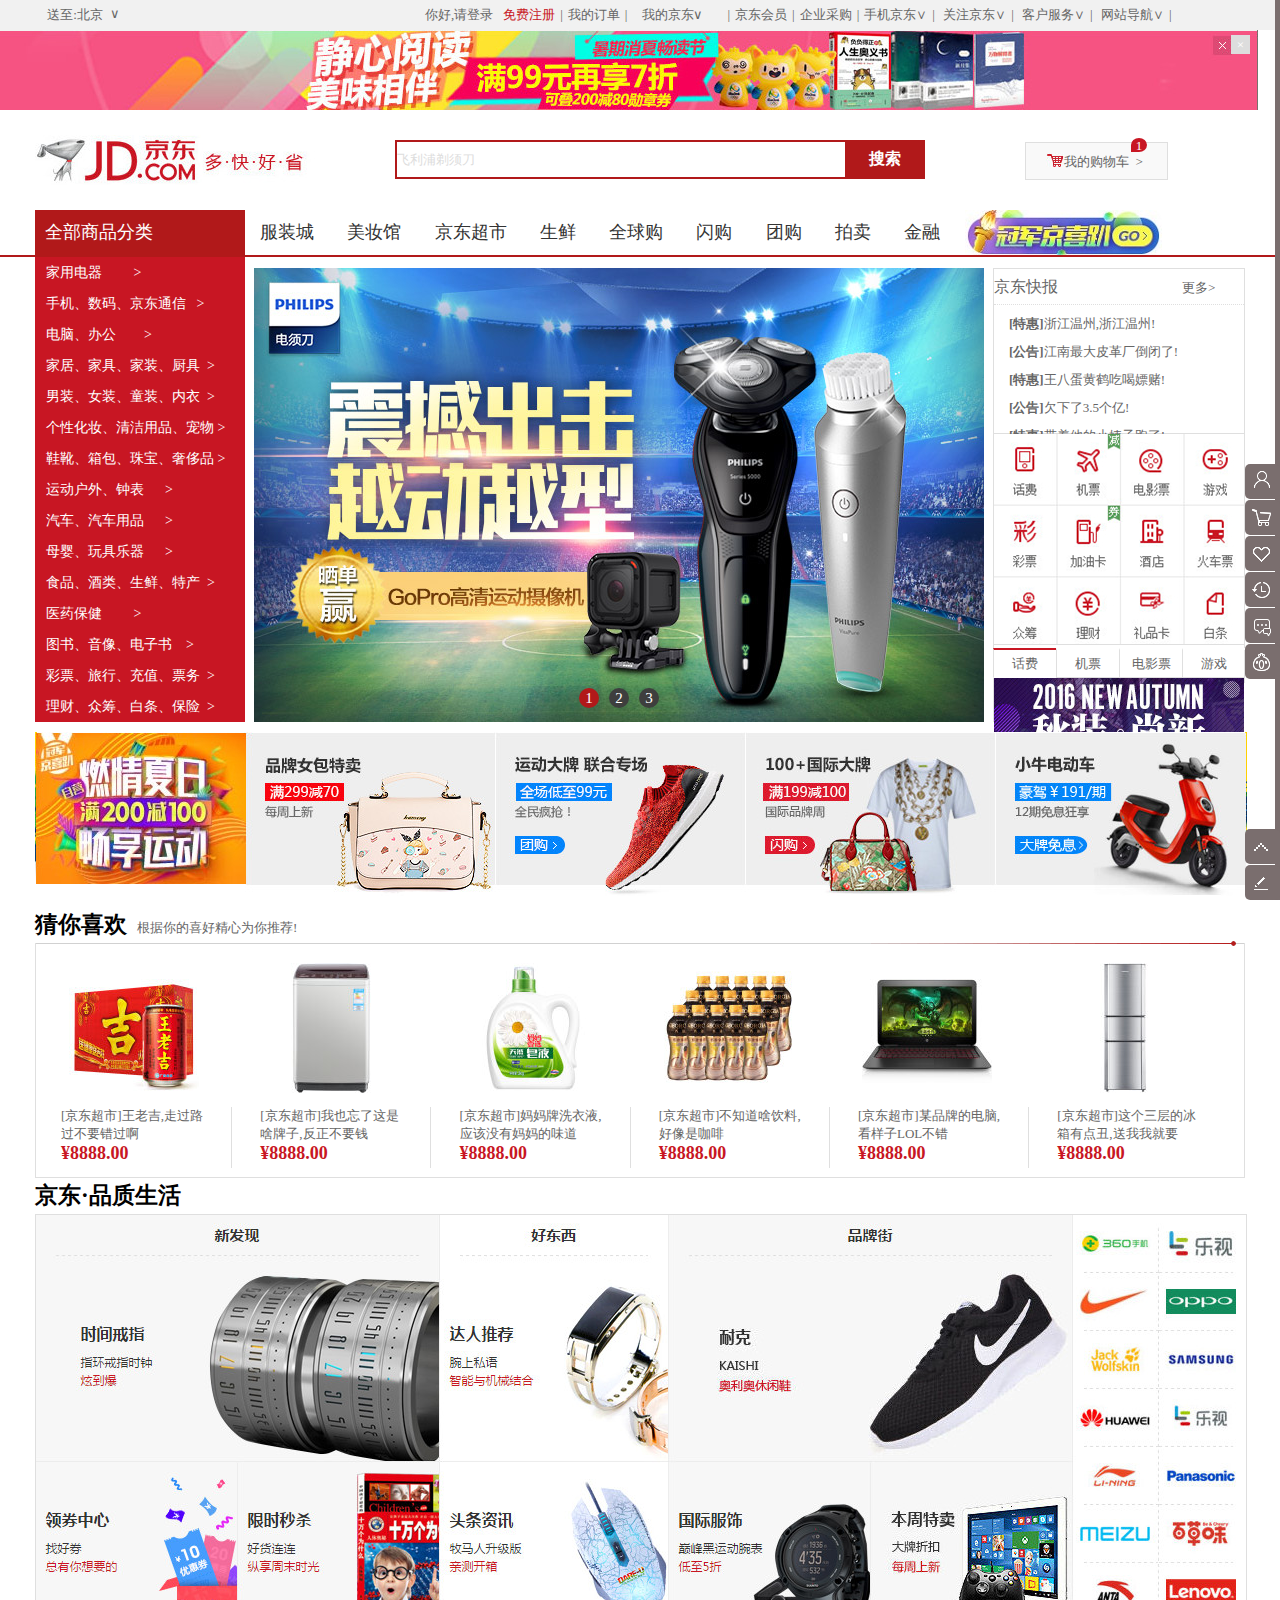
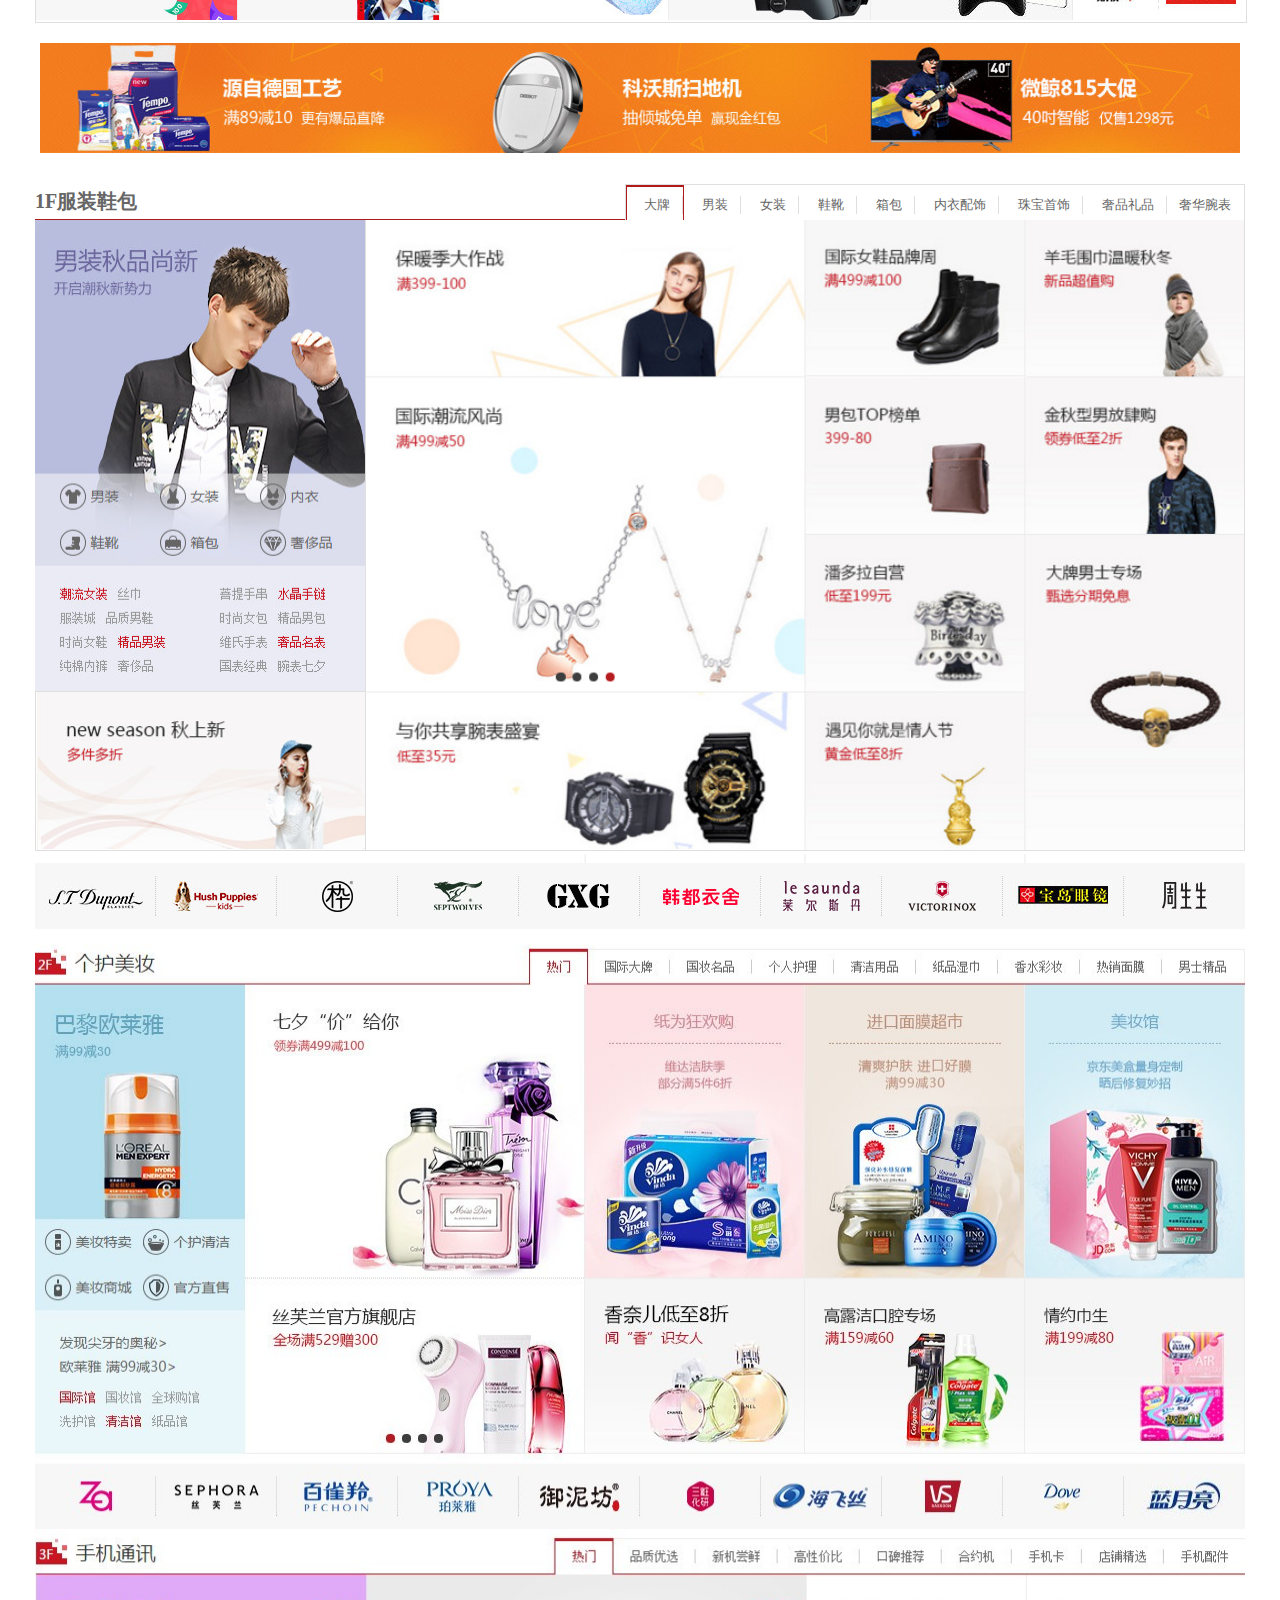
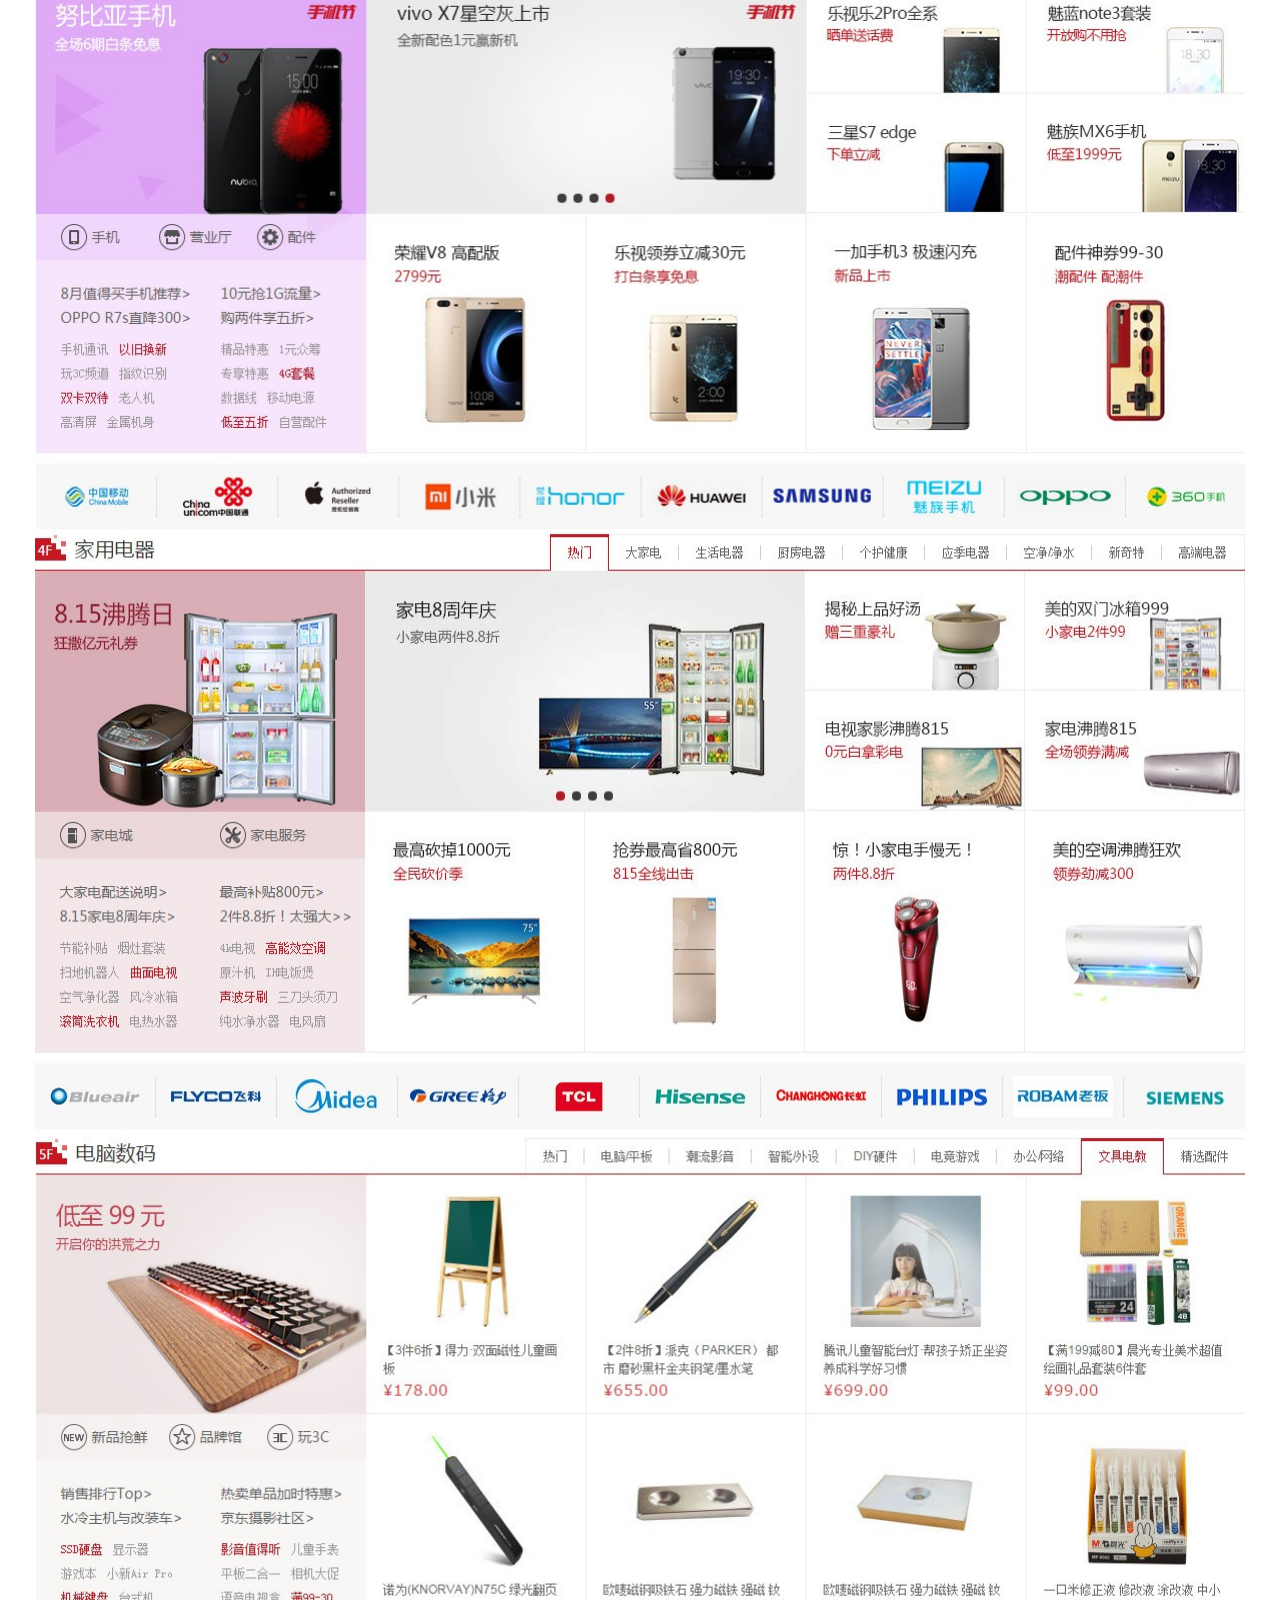
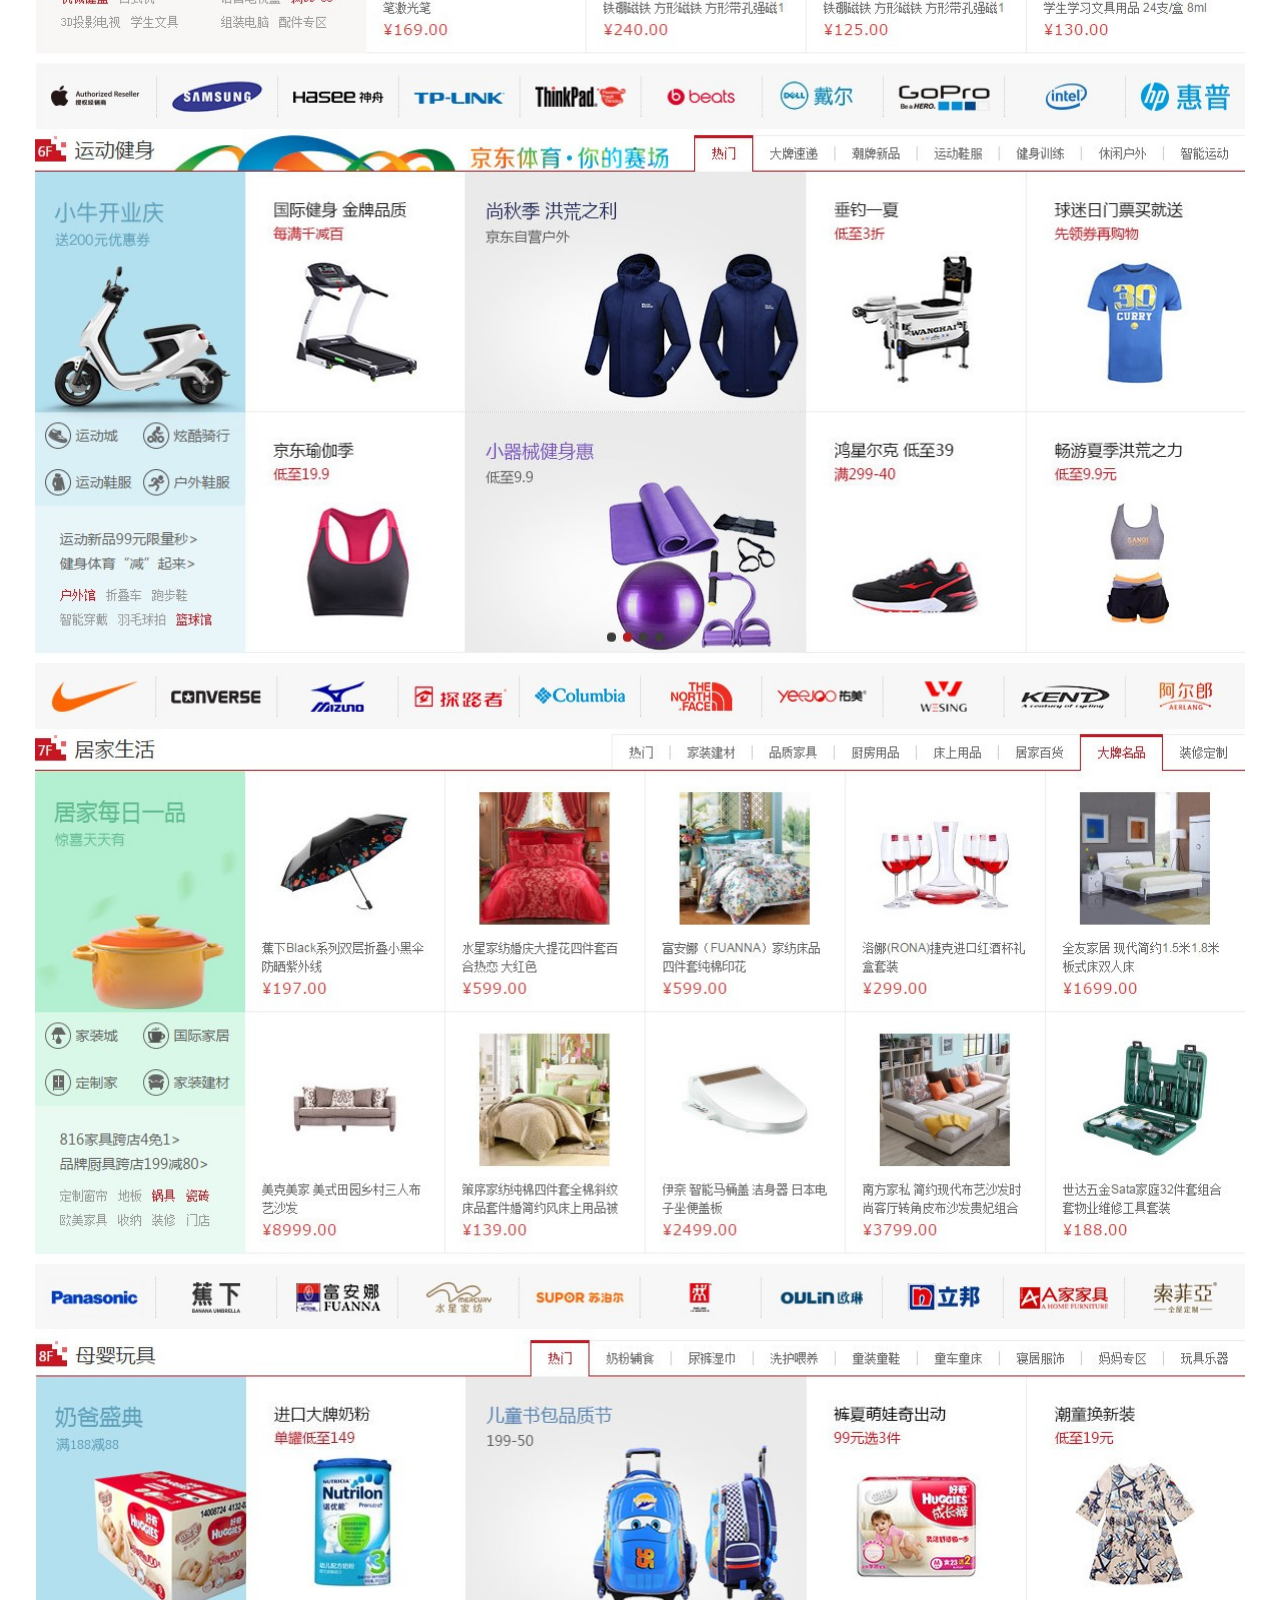
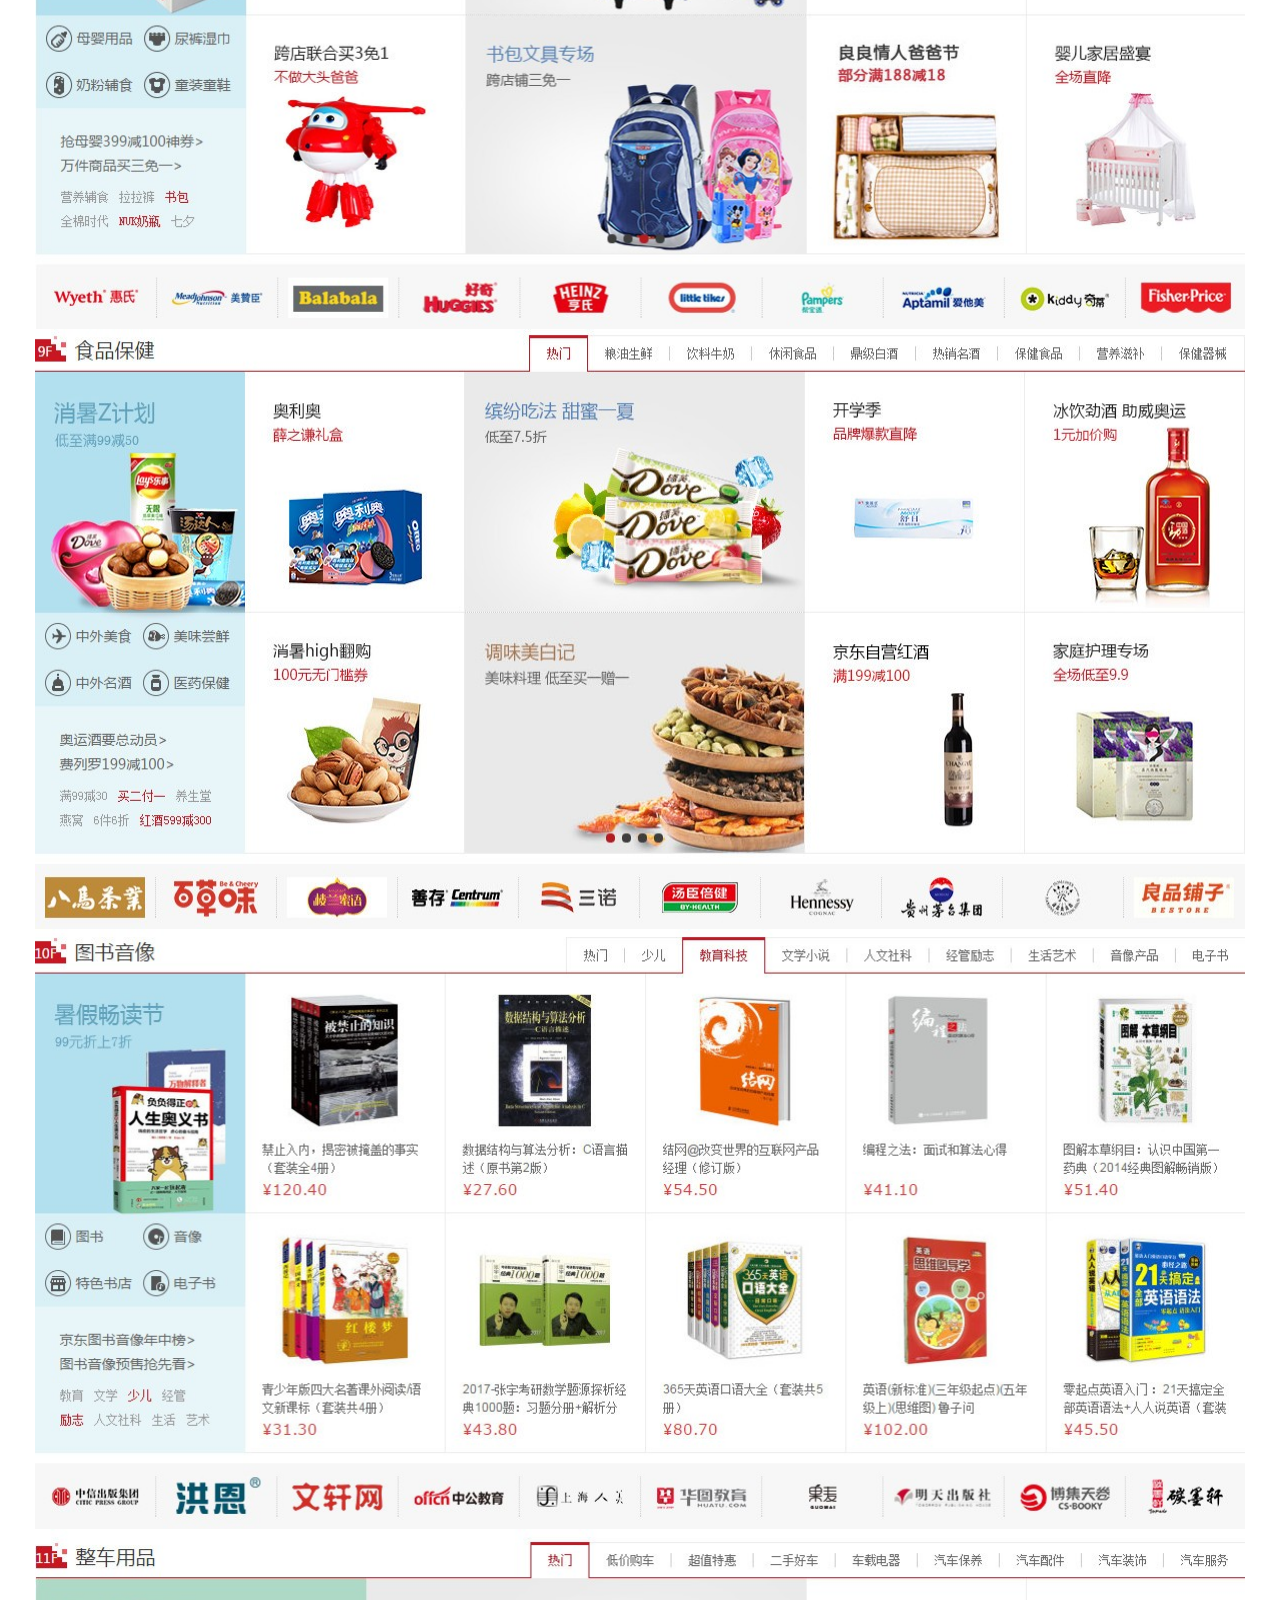
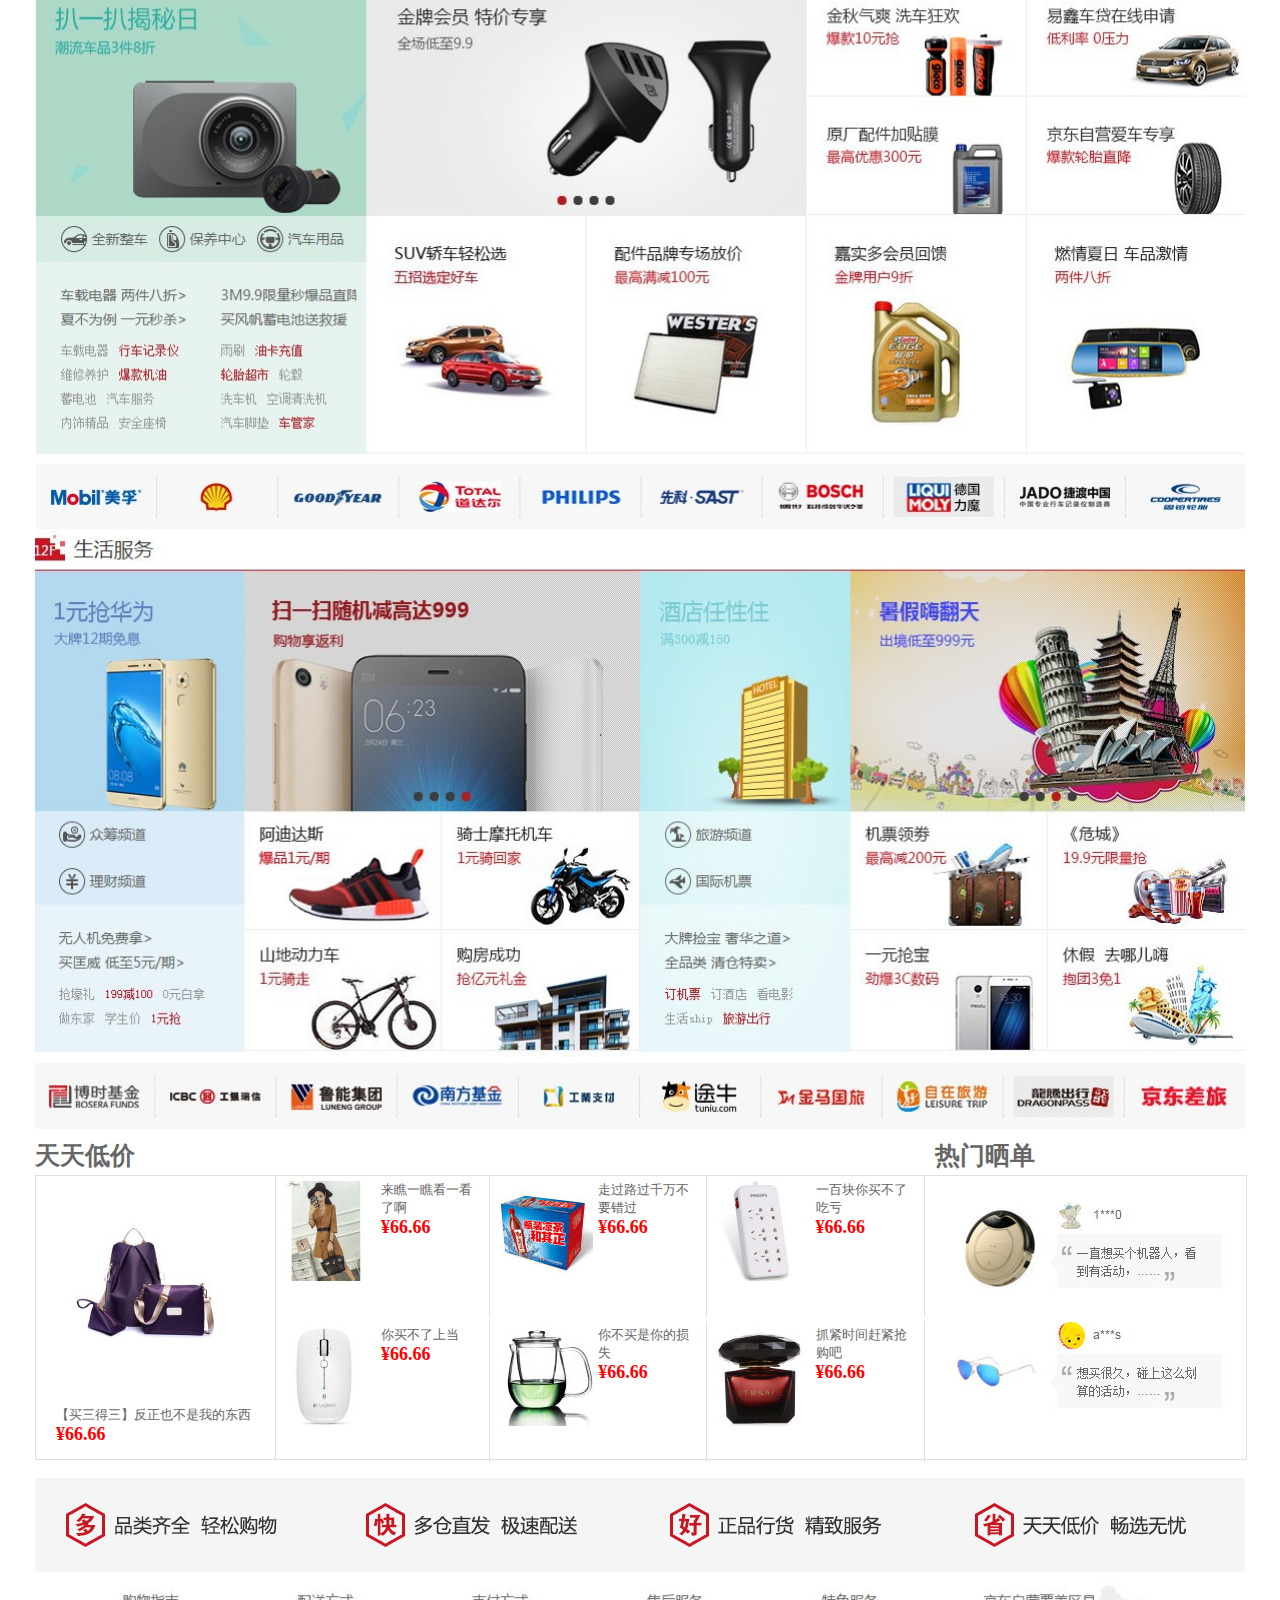
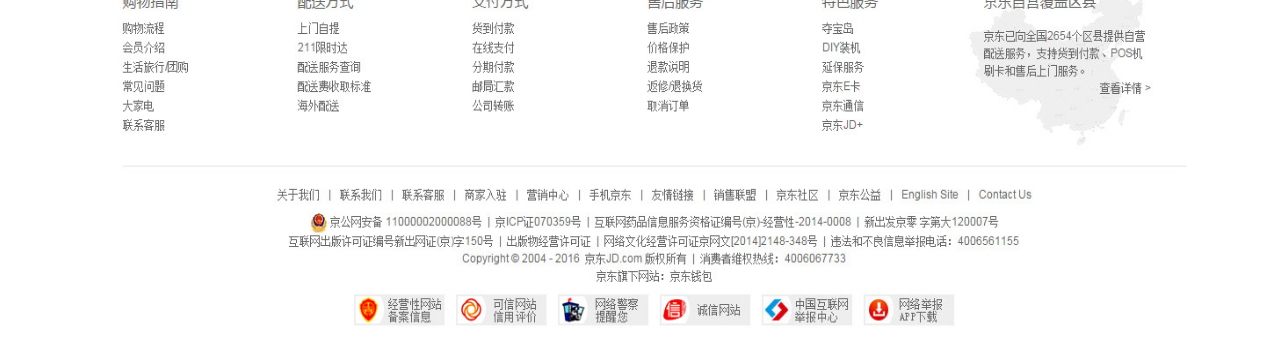
<file: JD/index.html>
<!doctype html>
<html lang="en">
<head>
    <meta charset="UTF-8">
    <link rel='icon' href='images/head.ico' type='image/x-ico'/>
    <title>京东(JD.COM)-综合网购首选-正品低价、品质保障、配送及时、轻松购物！</title>
    <script src="../lib/jquery-1.8.3/jquery.min.js"></script>
    <style>
/*通用部分*/
        *{margin: 0;padding: 0;}
        body{font-size: 13px;color: #666;}
        a{text-decoration: none;color: #666;}
        a:hover{color: #c81623;}
        ul,ol{list-style: none;}
        .mg0{margin: 0;}
        .color1{color: #c81623;}
        .color2{color:#b1191a;}        
        .bg1{background: #f1f1f1;}
        .bg2{background: pink;}
        .bg3{background: yellow;}
        .bg4{background:#3e3e3e;}
        .bg5{background:#b1191a;}
        .cent{margin: 0 auto;}
        .bd{border-right: 1px solid #dfdfdf;}
        .bdt{border-bottom:1px solid #dfdfdf;}
        .mg20{margin-top: 20px auto;}
/*top.css部分*/
        #top{width: 100%;height: 30px;}
        #top .cen{width:1200px;height: 100%;}
        #top .cen .dz{width: 110px;height: 30px;position: relative;float: left;}
        #top .cen .dz .dz1{width:70px;height:30px;text-align: center;line-height: 30px;float: left;}
        #top .cen .dz .fh{width:15px;height:15px;transition: all 0.2s;float: left;margin-top: 6px;}
        #top .cen .dz .city{width: 313px;height: 246px;border: 1px solid #ddd;padding: 10px;display: none;position: absolute;}
        #top .cen .dz ul li{display: inline-block;padding: 0 10px;margin: 5px 10px;}
        #top .cen .dz .city1{background: #b1191a;}
        #top .cen .dz .city2{color:white;}
        #top .cen .dz .kong{width:100px;height:5px;background: white;display: none;z-index: 9;position: absolute;top:29px;left: 0;}
        #top .cen .zhuce{width: 820px;height: 100%;float:right;line-height: 30px;}
        #top .cen .zhuce a{margin:0 5px;}
        #top .cen .zhuce .wdjd{width: 80px;height: 100%;margin-left: 10px;margin-right: 10px;line-height:30px;display: inline-block;position: relative;}
        #top .cen .zhuce .top{display:inline-block;margin-right: 10px;transition:all 0.2s;}
        #top .cen .zhuce .wdjd .dl{width: 280px;height: 190px;border: 1px solid #ddd;display: none;position: absolute;}
        #top .cen .zhuce .wdjd  .fh1{width:15px;height:15px;transition: all 0.2s;display:inline-block;line-height: 15px;margin-left: -10px;}
        #top .cen .zhuce .wdjd .dl .img{display: inline-block;width: 60px;height: 60px;border-radius: 50%;margin: 10px 10px 0 10px;float: left;}
        #top .cen .zhuce .wdjd .dl .nihao{width:200px;height:60px;float: left;margin-top: 15px;}
        #top .cen .zhuce .wdjd .dl ul li{display: inline-block;margin-right: 50px;}
        #top .cen .zhuce .wdjd .dl ul li a{margin: 5px;}
        #top .cen .zhuce .wdjd .kong{width:75px;height:5px;background: white;display: none;z-index: 9;position: absolute;top:29px;left: 0;}
        #top .cen .zhuce .sjjd{height: 30px;display: inline-block;line-height: 30px;}
        #top .cen .zhuce .sjjd .tp{width: 20px;height: 20px;display: inline-block;margin-top:5px;}
        #top .cen .zhuce .gzjd{display: inline-block;}
        #top .cen .zhuce .khfw{display: inline-block;}
        #top .cen .zhuce .wzdh{display: inline-block;}
/*guanggao.css部分*/        
        #guanggao{width: 100%;height: 80px;background:url('images/guanggao.jpg') no-repeat;position:relative;}
        #guanggao .close{width: 19px;height: 19px;background: #ddd;color: #fff;position: absolute;top:5px;right:30px;text-align: center;line-height: 19px;cursor: pointer;}
/*sousuo.css部分*/
        #sosuo{width: 1210px;height: 100px;margin: 0 auto;}
        #sosuo .logo{width:360px;height: 100px;display: inline-block;float: left;}
        #sosuo .logo img{margin:25px 0;}
        #sosuo .text{width: 450px;height: 35px;display: inline-block;float: left;margin: 30px 0;color:}
        #sosuo .text .text1{width: 100%;height: 100%;border: 2px solid #b1191a;display: inline-block;color:#ddd;}
        #sosuo .anniu{width: 80px;height: 39px;float: left;}
        #sosuo .anniu button{width:100%;height: 100%;background: #b1191a;border:0;margin-top:30px;font-size: 16px;color: white;}
        #sosuo .gwc{width: 141px;height: 36px;float: left;margin: 32px 0 0 100px;border:1px solid #DFDFDF;background: #F9F9F9;position: relative;}
        #sosuo .gwc .tupian{width: 18px;height: 14px;margin: 10px 0 0 20px;float: left;}
        #sosuo .gwc .gwc1{margin-top:10px;}
        #sosuo .gwc .gwc-number{width: 16px;height: 14px;border-radius:50% 50% 50% 0;position: absolute;top:-5px;left: 105px;background: #c81623;color: white;text-align:center;}
/*head.css部分*/
        #head{width: 100%;height: 45px;border-bottom: 2px solid #b1191a;}
        #head .header{width:1210px;height: 45px;margin: 0 auto;}
        #head .header .left{width:210px;height:45px;background:#b1191a;display:inline-block;float:left;}
        #head .header .left .sp{font-size: 18px;color:white;margin-left:10px;line-height: 45px;}
        #head .header .caidan{float: left;}
        #head .header ul li{display: inline-block;font-size: 18px;}
        #head .header ul li a{margin: 0 15px;color: #333;line-height: 45px;}
        #head .header .right{width:250px;height: 45px;display:inline-block;float: left;margin-left: 10px;}
/*main.css部分*/
        #main{width: 100%;height: 650px;/*background: url('images/main-bg.jpg');*/}
        #main .main1{width: 1210px;height: 650px;margin: 0 auto;}
        #main .main1 .left{width:210px;height: 465px;background:#c81623;float: left;position: relative;}
        #main .main1 .left ul li{width: 100%;height: 31px;border-left: 1px solid #c81623;}    
        #main .main1 .left a{font-size: 14px;color:white;line-height: 31px;margin-left: 10px;}
        #main .main1 .left .float_img{width: 990px;height: 464px;position: absolute;top: 0px;left: 210px;z-index: 5;cursor:pointer;display: none;}
        #main .main1 .left .float_img li{display: none;}

        #main .main1 .cent{width: 730px;height: 454px;float: left;margin: 11px 0 0 9px;overflow: hidden;position: relative;cursor: pointer;}
        #main .main1 .cent .cent_img{width: 2190px;height: 454px;position: absolute;/*animation: myplay 20s infinite;*/}
        #main .main1 .cent .cent_img li{float: left;}
        #main .main1 .cent .cent_num{font-size: 15px;color:#fff;width:100px;position: absolute;top:420px;left: 315px;}
        #main .main1 .cent .cent_num li{float: left;margin-left:10px;width: 20px;height: 20px;border-radius:50%;text-align: center;line-height: 20px;}
        #main .main1 .cent button{position: absolute;top:200px;font-size: 30px;padding: 5px 2px;border:none;background: rgba(0,0,0,0.3);color:#fff;display:none;cursor: pointer;}
        #main .main1 .cent #prev{left: 10px;}
        #main .main1 .cent #next{right: 10px;}
        /*@keyframes myplay{
        0%{top:0;left:0;}
        50%{top:0;left: -730px;}
        100%{top:0;left: -1460px;}
        }*/
        #right{width: 250px;height: 452px;border: 1px solid #DFDFDF;float: left;margin:11px 0 0 9px;}
        #right .top{width: 100%;height: 164px;}
        #right .top .up{width: 100%;height: 35px;font-size: 16px;line-height: 35px;}
        #right .top .up a{font-size: 13px;margin-left: 120px;}
        #right .top .downs{width: 100%;height: 127px;border-top: 1px dotted #DFDFDF;}
        #right .top .downs ul li{margin: 10px 0 0 15px;}
        #right .main{width: 100%;height: 210px;border-top: 1px solid #dfdfdf;border-bottom: 1px solid #dfdfdf;}
        #right .main img{width: 100%;height: 100%;}
        #right .main .tab{width: 251px;height: 210px;}
        #right .main .tab .title{width: 100%;height: 30px;}
        #right .main .tab .title li{width: 62px;height:27px;float: left;text-align: center;border-bottom: 1px solid #dfdfdf;border-left: 1px solid #dfdfdf;border-top: 2px solid #fff;line-height: 28px;}
        #right .main .tab .content{width: 100%;height: 180px;padding:5px;}
        #right .main .tab .content ul{display: none;}
        #right .down{width: 100%;height: 75px;margin-top: 5px;}
/*猜你喜欢floor1.css部分*/
        #floor1{width: 100%;height: 716px;}
        #floor1 .cent1{width: 1210px;height: 100%;margin: 0 auto;}
        #floor1 .cent1 .cnxh{width: 100%;height: 36px;line-height: 36px;}
        #floor1 .cent1 .cnxh .title{font-size: 23px;color: black;margin-right: 10px;}
        #floor1 .cent1 .tjsp{width: 1208px;height: 233px;border: 1px solid #DFDFDF;position: relative;}
        #floor1 .cent1 .tjsp .move{width:1208px;height:1px;background:#d1d1d1;margin:-1px auto;}
        #floor1 .cent1 .tjsp .move i{width:365px;height:10px;position:absolute;top:-6px;left: 835px;background:url('images/floor1_move.png')no-repeat;}
        #floor1 .cent1 .tjsp ul li{display: inline-block;}
        #floor1 .cent1 .tjsp .tupian{width: 195px;height: 130px;margin-top: 20px;}
        #floor1 .cent1 .tjsp .tupian a{margin-left:33px;}
        #floor1 .cent1 .tjsp .jiage{width: 145px;height:61px;padding: 0 25px;margin-top: 10px;}
        #floor1 .cent1 .tjsp .jiage .qian{font-size: 18px;}
        #floor1 .cent1 .pzsh{width: 100%;height: 36px;line-height: 36px;}
        #floor1 .cent1 .pzsh .title1{font-size: 23px;color: black;}
        #floor1 .cent1 .jdpzsh{width: 100%;height: 407px;border: 1px solid #dfdfdf;}
/*hengfu.css部分*/
        .hengfu{width: 100%;height: 140px;}
        .hengfu .hengfutp{width: 1200px;height: 140px;margin: 20px auto;}
/*floor2.css*/
        #floor2{width: 100%;height:680px;}
        #floor2 .cent{width: 1210px;height:100%;}
        #floor2 .cent .top{width: 1210px;height: 37px;}
        #floor2 .cent .top span{width:590px;margin-top:1px;font-size: 20px;font-color:black;line-height: 35px;border-bottom: 1px solid #b1191a;display: inline-block;}
        #floor2 .cent .top .toprt{width: 618px;height: 35px;float: right;margin-top:1px;border-top:1px solid #dfdfdf;border-left:1px solid #dfdfdf;border-right :1px solid #dfdfdf;}
        #floor2 .cent .top .toprt li{float:left;padding:9px 0 8px 5px;border-top:2px solid #fff;border-left:1px solid #fff;border-right:1px solid #fff;border-bottom:1px solid #b1191a;}
        #floor2 .cent .top .toprt li a{padding: 0 12px;border-right:1px solid #dfdfdf;display: inline-block;}
        #floor2 .cent .left{width: 330px;height: 629px;float: left;}
        #floor2 .cent .left .top2{width: 330px;height: 471px;}
        #floor2 .cent .left .top2 img{width: 330px;height: 471px;}
        #floor2 .cent .left .down2{width:329px;height:158px;border-left: 1px solid #dfdfdf;border-top: 1px solid #dfdfdf;border-bottom: 1px solid #dfdfdf;}
        #floor2 .cent .left .down2 img{width:329px;height:158px;}
        #floor2 .cent .right{width: 878px;height: 630px;border-left: 1px solid #dfdfdf;border-right: 1px solid #dfdfdf;border-bottom: 1px solid #dfdfdf;float:left;}
        #floor2 .cent .right .right_img img{width: 878px;height: 630px;}
     
        .hengfu2{width: 100%;height: 66px;}
        .hengfu2 .tupian{width: 1210px;height: 66px;}
/*floor3-floor13部分*/
        #floor3{width: 100%;height: 600px;}
        #floor3 .cent{width:1210px;height: 600px;}
        #floor3 .cent img{width:1210px;height:600px;}
        #floor4{width: 100%;height: 600px;}
        #floor4 .cent{width:1210px;height: 600px;}
        #floor4 .cent img{width:1210px;height:600px;}
        #floor5{width: 100%;height: 600px;}
        #floor5 .cent{width:1210px;height: 600px;}
        #floor5 .cent img{width:1210px;height:600px;}
        #floor6{width: 100%;height: 600px;}
        #floor6 .cent{width:1210px;height: 600px;}
        #floor6 .cent img{width:1210px;height:600px;}
        #floor7{width: 100%;height: 600px;}
        #floor7 .cent{width:1210px;height: 600px;}
        #floor7 .cent img{width:1210px;height:600px;}
        #floor8{width: 100%;height: 600px;}
        #floor8 .cent{width:1210px;height: 600px;}
        #floor8 .cent img{width:1210px;height:600px;}
        #floor9{width: 100%;height: 600px;}
        #floor9 .cent{width:1210px;height: 600px;}
        #floor9 .cent img{width:1210px;height:600px;}
        #floor10{width: 100%;height: 600px;}
        #floor10 .cent{width:1210px;height: 600px;}
        #floor10 .cent img{width:1210px;height:600px;}
        #floor11{width: 100%;height: 600px;}
        #floor11 .cent{width:1210px;height: 600px;}
        #floor11 .cent img{width:1210px;height:600px;}
        #floor12{width: 100%;height: 600px;}
        #floor12 .cent{width:1210px;height: 600px;}
        #floor12 .cent img{width:1210px;height:600px;}
        #floor13{width: 100%;height: 600px;}
        #floor13 .cent{width:1210px;height: 600px;}
        #floor13 .cent img{width:1210px;height:600px;}
/*footer.css部分*/
        #footer{width:100%;height: 796px;margin-top:20px;}
        #footer .cent{width:1210px;height: 796px;}
        #footer .cent .top{width:1210px;height: 339px;}        
        #footer .cent .top .head{width:1210px;height: 36px;}
        #footer .cent .top .head .L{width:900px;height:100%;float: left;font-size:25px;}
        #footer .cent .top .head .R{width: 310px; height: 100%;float: left;font-size: 25px;}
        #footer .cent .top .bod{width: 100%;height: 283px;border:1px solid #dfdfdf;}
        #footer .cent .top .bod .bodl{width:900px;height:283px;float: left;}
        #footer .cent .top .bod .bodl .left1{width: 239px;height: 283px;border-right: 1px solid #dfdfdf;}
        #footer .cent .top .bod .bodl .left1 .tp{width: 219px;height: 180px;text-align: center;margin-top:30px;}
        #footer .cent .top .bod .bodl .left1 .dw{width: 200px;height: 47px;margin-left: 20px;margin: 20px;}
        #footer .cent .top .bod .bodl .left1 .dw span{color:red;font-size: 18px;}
        #footer .cent .top .bod .bodl .left2{width: 900px;height: 283px;}
        #footer .cent .top .bod .bodl .left2 ul li{width:213px; height:141px;display: inline-block;border-right: 1px solid #dfdfdf;}
        #footer .cent .top .bod .bodl .left2 .rt{width: 100px;height: 100px;float: left;margin-top:5px;}
        #footer .cent .top .bod .bodl .left2 .rd{width: 94px;height: 65px;float: left;margin-left: 5px;margin-top:5px;}
        #footer .cent .top .bod .bodl .left2 div{display: inline-block;}
        #footer .cent .top .bod .bodl .left2 .rd p{color:red;font-size: 18px;}
        #footer .cent .top .bod .bodr{width:310px;height: 283px;float: left;}
        #footer .cent .top .bod .bodr .centr{width: 280px; height: 240px;overflow: hidden;position: relative;margin:10px;}
        #footer .cent .top .bod .bodr .centr ul{width: 280px;height: 720px;position: absolute;animation:play3 5s infinite;}
        #footer .cent .top .bod .bodr .centr ul li{display: inline-block;}
        #footer .cent .top .bod .bodr .centr ul li img{width: 280px;height: 240px;}
        @keyframes play3{
            0%{top: 0px;left: 0;}
            50%{top: -240px;left: 0;}
            100%{top:-480px;left:0;}
        }
        #footer .cent .down{width: 1210px;height: 457px; background: yellow;}
        #footer .cent .down .hengfu3{width:100%;height: 94px;}
        #footer .cent .down .hengfu33{width:1210px;height: 100%;}
        #footer .cent .down .fr img{width:1210px;height: 363px;}
/*这一段不知道什么鬼,重复的,还不能删除,一动就全乱了*/
        #footer{
            width: 100%;
            height: 164px;
            float: left;
            margin-top: 10px;
            }
            #footer .left1{
            width: 210px;
            height: 100%;
            float: left;
            }
            #footer .right{
            width:100px;
            height: 100px;
            float: left;
            }
        /*什么鬼*/
/*dingwei.css部分*/
        .dingwei1{width:5px;height:100%;position: fixed;right:0;bottom: 0;background:#7a6e6e;}
        .dingwei3{width:87px; height:440px;position: fixed;right: 0;/*top:20px;*/cursor: pointer;line-height: 35px;color:#fff;z-index:99;}
        .dingwei3 .dw1{padding-left:10px;width: 87px;height: 35px;background:#7a6e6e;border-radius: 5px;margin-top: 1px;display: none;}
        .dingwei3 .dw2{padding-left:10px;width: 87px;height: 35px;background:#7a6e6e;border-radius: 5px;margin-top: 1px;display: none;}
        .dingwei3 .dw3{padding-left:10px;width: 87px;height: 35px;background:#7a6e6e;border-radius: 5px;margin-top: 1px;display: none;}
        .dingwei3 .dw4{padding-left:10px;width: 87px;height: 35px;background:#7a6e6e;border-radius: 5px;margin-top: 1px;display: none;}
        .dingwei3 .dw5{padding-left:10px;width: 87px;height: 35px;background:#7a6e6e;border-radius: 5px;margin-top: 1px;display: none;}
        .dingwei3 .dw6{padding-left:10px;width: 87px;height: 35px;background:#7a6e6e;border-radius: 5px;margin-top: 1px;display: none;}
        .dingwei3 .dw7{padding-left:10px;width: 87px;height: 35px;background:#7a6e6e;border-radius: 5px;margin-top:150px;display: none;}
        .dingwei3 .dw8{padding-left:10px;width: 87px;height: 35px;background:#7a6e6e;border-radius: 5px;margin-top: 1px;display: none;}
        .dingwei2{position: fixed;right: 0;bottom: 0;cursor: pointer;z-index: 999;}
        .dingwei2 .dw1{width: 35px;height: 35px;background:#7a6e6e url('images/toolbars.png')no-repeat -87px -175px;border-radius: 5px;margin-top:1px;}
        .dingwei2 .dw2{width: 35px;height: 35px;background: #7a6e6e url('images/toolbars.png')no-repeat -49px 0px;border-radius: 5px;margin-top:1px;}
        .dingwei2 .dw3{width: 35px;height: 35px;background: #7a6e6e url('images/toolbars.png')no-repeat -49px -49px;border-radius: 5px;margin-top:1px;}
        .dingwei2 .dw4{width: 35px;height: 35px;background: #7a6e6e url('images/toolbars.png')no-repeat -49px -99px;border-radius: 5px;margin-top:1px;}
        .dingwei2 .dw5{width: 35px;height: 35px;background: #7a6e6e url('images/toolbars.png')no-repeat -188px -149px;border-radius: 5px;margin-top:1px;}
        .dingwei2 .dw6{width: 35px;height: 35px;background: #7a6e6e url('images/toolbars.png')no-repeat -49px -149px;border-radius: 5px;margin-top:1px;}
        .dingwei2 .dw7{margin-top:150px;width: 35px;height: 35px;background: #7a6e6e url('images/toolbars.png')no-repeat -49px -249px;border-radius: 5px;}
        .dingwei2 .dw8{width: 35px;height: 35px;background: #7a6e6e url('images/toolbars.png')no-repeat -49px -299px;border-radius: 5px;margin-top:1px;}
        
        .dingwei0{width:35px;height:348px;position:fixed;top:150px;left:0;cursor:pointer;font-size:14px;font-family:Arial;line-height:30px;text-align:center;display:none;}
        .dingwei0 ul li{width:30px;height:30px;color:#625351;}
        .dingwei0 .gc{background:url('images/gc.png');}
        .dingwei0 .titler{display:none;font-size:12px}

        .dingwei0 ul li:hover{background:#B61D1D;}
        .dingwei0 ul li:hover a{color:#fff;}
/*top :hover属性*/
        #top .cen .dz:hover{background: white;border-left: 1px solid #ddd;border-right: 1px solid #ddd;top:0px;left:-1px;}
        #top .cen .dz:hover .fh{transform: rotate(180deg);}
        #top .cen .dz:hover .city{display:block;background: white;top:30px;left:-1px;}
        #top .cen .dz ul li:hover{background: #f1f1f1;}
        #top .cen .dz ul li a:hover{color: #b1191a;}
        #top .cen .dz:hover .kong{display: block;}
        #top .cen .zhuce .wdjd:hover{background: white;border-left:1px solid #ddd; border-right:1px solid #ddd;top: 0;left: -1px;margin-right: 8px;}
        #top .cen .zhuce .wdjd:hover .fh1{transform:rotate(180deg);}
        #top .cen .zhuce .wdjd:hover .dl{display:block;background: white;top:30px;left:-1px;}
        #top .cen .zhuce .wdjd:hover .kong{display: block;}
        #top .cen .zhuce .wdjd a:hover .top{transform:rotate(180deg);}
/*main.hover*/
        #main .main1 .left ul li:hover{background: white;}
        #main .main1 .left ul li:hover a{color:#c81623;}
/*footer:hover*/
        #footer .cent .top .bod .bodl .left1:hover .tp{margin-left:-5px;}
        #footer .cent .top .bod .bodl .left2 ul li:nth-child(1):hover img{margin-left:-5px;}
        #footer .cent .top .bod .bodl .left2 ul li:nth-child(2):hover img{margin-left:-5px;}
        #footer .cent .top .bod .bodl .left2 ul li:nth-child(3):hover img{margin-left:-5px;}
        #footer .cent .top .bod .bodl .left2 ul li:nth-child(4):hover img{margin-left:-5px;}
        #footer .cent .top .bod .bodl .left2 ul li:nth-child(5):hover img{margin-left:-5px;}
        #footer .cent .top .bod .bodl .left2 ul li:nth-child(6):hover img{margin-left:-5px;}
/*dingwei.hover*/
        /*.dingwei0 ul li:nth-child(1):hover a{background: #c81623;color: white;}
        .dingwei0 ul li:nth-child(2):hover a{background: #c81623;color:white;}
        .dingwei0 ul li:nth-child(3):hover a{background: #c81623;color: white;}
        .dingwei0 ul li:nth-child(4):hover a{background: #c81623;color: white;}
        .dingwei0 ul li:nth-child(5):hover a{background: #c81623;color: white;}
        .dingwei0 ul li:nth-child(6):hover a{background: #c81623;color: white;}
        .dingwei0 ul li:nth-child(7):hover a{background: #c81623;color: white;}
        .dingwei0 ul li:nth-child(8):hover a{background: #c81623;color: white;}
        .dingwei0 ul li:nth-child(9):hover a{background: #c81623;color: white;}
        .dingwei0 ul li:nth-child(10):hover a{background: #c81623;color: white;}
        .dingwei0 ul li:nth-child(11):hover a{background: #c81623;color: white;}
        .dingwei0 ul li:nth-child(12):hover a{background: #c81623;color: white;}*/
    </style>
</head>
<body>
    <div id="top" class="bg1">
        <div class="cen cent">
            <div class="dz">                    
                <div class="dz1">送至:北京</div>
                <div class="fh">∨</div>

                <div class="kong"></div>             
                <ul class="city">
                    <li class="city1"><a href="list.html" class="city2">北京</a></li>
                    <li><a href="list.html">江苏</a></li>
                    <li><a href="list.html">上海</a></li>
                    <li><a href="list.html">天津</a></li>
                    <li><a href="list.html">重庆</a></li>
                    <li><a href="list.html">河北</a></li>
                    <li><a href="list.html">山西</a></li>
                    <li><a href="list.html">河南</a></li>
                    <li><a href="list.html">广东</a></li>
                    <li><a href="list.html">浙江</a></li>
                    <li><a href="list.html">陕西</a></li>
                    <li><a href="list.html">宁夏</a></li>
                    <li><a href="list.html">山东</a></li>
                    <li><a href="list.html">四川</a></li>
                    <li><a href="list.html">吉林</a></li>
                    <li><a href="list.html">福建</a></li>
                    <li><a href="list.html">辽宁</a></li>
                    <li><a href="list.html">安徽</a></li>
                    <li><a href="list.html">湖南</a></li>
                    <li><a href="list.html">海南</a></li>
                    <li><a href="list.html">青海</a></li>
                    <li><a href="list.html">西藏</a></li>
                    <li><a href="list.html">甘肃</a></li>
                    <li><a href="list.html">贵州</a></li>
                </ul>  
            </div>
            <div class="zhuce">
                <a href="list.html">你好,请登录</a><a href="list.html" class="color1">免费注册</a><span>|</span><a href="list.html">我的订单</a><span>|</span><div class="wdjd"><a href="list.html" class="">
                    我的京东</a>
                    <div class="fh1">∨</div>
                    <div class="kong"></div>
                    <div class="dl">
                        <img src="images/wdjd.jpg" class="img">
                        <div class="nihao">
                        <a href="list.html"><b>你好,请登录</b></a><br>
                        <a href="list.html">优惠券</a><span>|</span><a href="list.html">消息</a>
                        </div>
                        <ul>
                            <li><a href="list.html">待处理订单</a></li>
                            <li><a href="list.html">我的关注</a></li>
                            <li><a href="list.html">咨询回复</a></li>
                            <li><a href="list.html">&nbsp;我的京豆</a></li>
                            <li><a href="list.html">降价商品</a></li>
                            <li><a href="list.html">&nbsp;我的理财</a></li>
                            <li><a href="list.html">返修退换货</a></li>
                            <li><a href="list.html">京东白条</a></li>
                        </ul>
                    </div>
                </div><!-- <div class="top">∨</div> --><span>|</span><a href="list.html">京东会员</a><span>|</span><a href="list.html">企业采购</a><span>|</span><div class="sjjd"><!-- <div class="tp">
                <img src="images/shouji.jpg"></div> --><a href="list.html">手机京东∨</a><span>|</span>
                </div>
                <div class="gzjd"><a href="list.html">关注京东∨</a></div><span>|</span>
                <div class="khfw"><a href="list.html">客户服务∨</a></div><span>|</span>
                <div class="wzdh"><a href="list.html">网站导航∨</a></div><span>|</span>
            </div>
        </div>
    </div>
    <div id="guanggao">
        <div class="close">×</div>
    </div>
    <div id="sosuo">
        <div class="logo">
            <img src="images/logo.jpg">            
        </div>
        <div class="text"><input type="text" value="飞利浦剃须刀" class="text1 color2"></div>
        <div class="anniu"><button><b>搜索</b></button></div>
        <div class="gwc">
            <div class="tupian">
                <img src="images/gouwuche.jpg">
            </div>
            <div class="gwc1">
                <a href="gouwuche.html">我的购物车 &nbsp;></a>
            </div>
            <div class="gwc-number">1</div>
        </div>
    </div>
    <div id="head">
        <div class="header">
            <div class="left"><a href="list.html" class="sp">全部商品分类</a></div>
            <ul class="caidan">
                <li><a href="list.html">服装城</a></li>
                <li><a href="list.html">美妆馆</a></li>
                <li><a href="list.html">京东超市</a></li>
                <li><a href="list.html">生鲜</a></li>
                <li><a href="list.html">全球购</a></li>
                <li><a href="list.html">闪购</a></li>
                <li><a href="list.html">团购</a></li>
                <li><a href="list.html">拍卖</a></li>
                <li><a href="list.html">金融</a></li>
            </ul>
            <div class="right"><a href="list.html"><img src="images/aoyun.jpg"></a></div>
        </div>
    </div>
    <div id="main">
        <div class="main1">
            <div class="left">
                <ul>
                    <li><a href="list.html">家用电器&nbsp;&nbsp;&nbsp;&nbsp;&nbsp;&nbsp;&nbsp;&nbsp;&nbsp;></a></li>
                    <li><a href="list.html">手机、数码、京东通信&nbsp;&nbsp;&nbsp;></a></li>
                    <li><a href="list.html">电脑、办公&nbsp;&nbsp;&nbsp;&nbsp;&nbsp;&nbsp;&nbsp;&nbsp;></a></li>
                    <li><a href="list.html">家居、家具、家装、厨具&nbsp;&nbsp;></a></li>
                    <li><a href="list.html">男装、女装、童装、内衣&nbsp;&nbsp;></a></li>
                    <li><a href="list.html">个性化妆、清洁用品、宠物&nbsp;></a></li>
                    <li><a href="list.html">鞋靴、箱包、珠宝、奢侈品&nbsp;></a></li>
                    <li><a href="list.html">运动户外、钟表&nbsp;&nbsp;&nbsp;&nbsp;&nbsp;&nbsp;></a></li>
                    <li><a href="list.html">汽车、汽车用品&nbsp;&nbsp;&nbsp;&nbsp;&nbsp;&nbsp;></a></li>
                    <li><a href="list.html">母婴、玩具乐器&nbsp;&nbsp;&nbsp;&nbsp;&nbsp;&nbsp;></a></li>
                    <li><a href="list.html">食品、酒类、生鲜、特产&nbsp;&nbsp;></a></li>
                    <li><a href="list.html">医药保健&nbsp;&nbsp;&nbsp;&nbsp;&nbsp;&nbsp;&nbsp;&nbsp;&nbsp;></a></li>
                    <li><a href="list.html">图书、音像、电子书&nbsp;&nbsp;&nbsp;&nbsp;></a></li>
                    <li><a href="list.html">彩票、旅行、充值、票务&nbsp;&nbsp;></a></li>
                    <li><a href="list.html">理财、众筹、白条、保险&nbsp;&nbsp;></a></li>
                </ul>
                <ol class="float_img">
                    <li><img src="images/left_img5.jpg" alt=""></li>
                    <li><img src="images/left_img2.jpg" alt=""></li>
                    <li><img src="images/left_img3.jpg" alt=""></li>
                    <li><img src="images/left_img4.jpg" alt=""></li>
                    <li><img src="images/left_img5.jpg" alt=""></li>
                    <li><img src="images/left_img3.jpg" alt=""></li>
                    <li><img src="images/left_img2.jpg" alt=""></li>
                    <li><img src="images/left_img3.jpg" alt=""></li>
                    <li><img src="images/left_img4.jpg" alt=""></li>
                    <li><img src="images/left_img5.jpg" alt=""></li>
                    <li><img src="images/left_img3.jpg" alt=""></li>
                    <li><img src="images/left_img2.jpg" alt=""></li>
                    <li><img src="images/left_img3.jpg" alt=""></li>
                    <li><img src="images/left_img4.jpg" alt=""></li>
                    <li><img src="images/left_img5.jpg" alt=""></li>
                </ol>
            </div>
            <div class="cent">  
                <ul class="cent_img">
                    <li><img src="images/move1.jpg"></li>
                    <li><img src="images/move2.jpg"></li>
                    <li><img src="images/move3.jpg"></li>
                </ul>
                <ol class="cent_num">
                    <li class="bg4 bg5">1</li>
                    <li class="bg4">2</li>
                    <li class="bg4">3</li>
                </ol>
                <button id="prev">&lt;</button>
                <button id="next">&gt;</button>
            </div>
            <div id="right">
                <div class="top">
                    <div class="up">
                        京东快报
                        <a href="list.html">更多&gt;</a>
                    </div>
                    <div class="downs">
                        <ul>
                            <li><a href="list.html"><b>[特惠]</b>浙江温州,浙江温州!</a></li>
                            <li><a href="list.html"><b>[公告]</b>江南最大皮革厂倒闭了!</a></li>
                            <li><a href="list.html"><b>[特惠]</b>王八蛋黄鹤吃喝嫖赌!</a></li>
                            <li><a href="list.html"><b>[公告]</b>欠下了3.5个亿!</a></li>
                            <li><a href="list.html"><b>[特惠]</b>带着他的小姨子跑了!</a></li>
                        </ul>
                    </div>
                </div>
                <div class="main">
                    <a href="list.html"><img class="main_img" src="images/right-tp.jpg"></a>
                    <div class="tab">
                        <ul class="title">
                            <li style="margin-left:-1px;border-top-color:#c81623;border-bottom-color:#fff" ><a href="list.html" alt="">话费</a></li>
                            <li><a href="list.html" alt="">机票</a></li>
                            <li><a href="list.html" alt="">电影票</a></li>
                            <li><a href="list.html" alt="">游戏</a></li>
                        </ul>
                        <div class="content">
                            <ul style="display:block">
                                
                                <li><img src="images/right_img1.jpg" alt=""></li>
                            </ul>
                            <ul>
                                
                                <li><img src="images/right_img2.jpg" alt=""></li>
                            </ul>
                            <ul>
                                
                                <li><img src="images/right_img3.jpg" alt=""></li>
                            </ul>
                            <ul>
                                
                                <li><img src="images/right_img4.jpg" alt=""></li>
                            </ul>
                        </div>
                    </div>
                </div>
                <div class="down"><a href="list.html"><img src="images/rt-down.jpg"></a></div>
            </div>
            <div id="footer">
                <div class="left1"><a href="list.html"><img src="images/down-tp.jpg"></a></div>
                <div class="right"><a href="list.html"><img src="images/down1-tp.jpg"></a></div>
            </div>
        </div>
    </div>
    <div id="floor1">
        <div class="cent1">
            <div class="cnxh">
                <span class="title"><b>猜你喜欢</b></span><span>根据你的喜好精心为你推荐!</span>
            </div>
            <div class="tjsp">
                <div class="move">
                    <i></i>
                </div>
                <ul>
                    <li><div class="tupian"><a href="list.html"><img src="images/wlj.jpg"></a></div></li>
                    <li><div class="tupian"><a href="list.html"><img src="images/tcl.jpg"></a></div></li>
                    <li><div class="tupian"><a href="list.html"><img src="images/mmyx.jpg"></a></div></li>
                    <li><div class="tupian"><a href="list.html"><img src="images/qy.jpg"></a></div></li>
                    <li><div class="tupian"><a href="list.html"><img src="images/hp.jpg"></a></div></li>
                    <li><div class="tupian"><a href="list.html"><img src="images/rs.jpg"></a></div></li>
                    <li><div class="jiage bd"><a href="list.html">[京东超市]王老吉,走过路过不要错过啊</a><div class="qian color1"><b>¥8888.00</b></div></div></li>
                    <li><div class="jiage bd"><a href="list.html">[京东超市]我也忘了这是啥牌子,反正不要钱</a><div class="qian color1"><b>¥8888.00</b></div></div></li>
                    <li><div class="jiage bd"><a href="list.html">[京东超市]妈妈牌洗衣液,应该没有妈妈的味道</a><div class="qian color1"><b>¥8888.00</b></div></div></li>
                    <li><div class="jiage bd"><a href="list.html">[京东超市]不知道啥饮料,好像是咖啡</a><div class="qian color1"><b>¥8888.00</b></div></div></li>
                    <li><div class="jiage bd"><a href="list.html">[京东超市]某品牌的电脑,看样子LOL不错</a><div class="qian color1"><b>¥8888.00</b></div></div></li>
                    <li><div class="jiage"><a href="list.html">[京东超市]这个三层的冰箱有点丑,送我我就要</a><div class="qian color1"><b>¥8888.00</b></div></div></li>
                </ul>
            </div>
            <div class="pzsh"><div class="title1"><b>京东·品质生活</b></div></div>
            <div class="jdpzsh"><a href="list.html"><img src="images/jdpzsh.jpg"></a></div>
        </div>
    </div>
    <div class="hengfu">
        <div class="hengfutp"><a href="list.html"><img src="images/hengfutp.jpg"></a></div>
    </div>
    <div id="floor2">
        <div class="cent">
            <div class="top">
                <span><b>1F服装鞋包</b></span>
                <ul class="toprt">
                    <li style="border-color:#b1191a #b1191a #fff #b1191a"   ><a href="list.html">大牌</a></li>
                    <li><a href="list.html">男装</a></li>
                    <li><a href="list.html">女装</a></li>
                    <li><a href="list.html">鞋靴</a></li>
                    <li><a href="list.html">箱包</a></li>
                    <li><a href="list.html">内衣配饰</a></li>
                    <li><a href="list.html">珠宝首饰</a></li>
                    <li><a href="list.html">奢品礼品</a></li>
                    <li><a style="border:0;padding-left:5px" href="list.html">奢华腕表</a></li>
                </ul>
            </div>
            <div class="left">
                <div class="top2"><a href="list.html"><img src="images/fl2-left.jpg"></a></div>
                <div class="down2"><a href="list.html"><img src="images/fl2-left1.jpg"></a></div>
            </div>
            <div class="right">
                <ul class="right_img">
                    <li><img src="images/floor2_img1.jpg" alt=""></li>
                    <li><img src="images/floor2_img2.jpg" alt=""></li>
                    <li><img src="images/floor2_img3.jpg" alt=""></li>
                    <li><img src="images/floor2_img4.jpg" alt=""></li>
                    <li><img src="images/floor2_img5.jpg" alt=""></li>
                    <li><img src="images/floor2_img6.jpg" alt=""></li>
                    <li><img src="images/floor2_img7.jpg" alt=""></li>
                    <li><img src="images/floor2_img8.jpg" alt=""></li>
                    <li><img src="images/floor2_img9.jpg" alt=""></li>
                </ul>
            </div>
            
        </div>
    </div>
    <div class="hengfu2"><div class="tupian cent"><a href="list.html"><img src="images/hengfu2.jpg"></a></div></div>
    <div id="floor3"><div class="cent mg20"><a href="list.html"><img src="images/2L.bmp"></a></div></div>
    <div id="floor4"><div class="cent mg20"><a href="list.html"><img src="images/3L.bmp"></a></div></div>
    <div id="floor5"><div class="cent mg20"><a href="list.html"><img src="images/4L.bmp"></a></div></div>
    <div id="floor6"><div class="cent mg20"><a href="list.html"><img src="images/5L.bmp"></a></div></div>
    <div id="floor7"><div class="cent mg20"><a href="list.html"><img src="images/6L.bmp"></a></div></div>
    <div id="floor8"><div class="cent mg20"><a href="list.html"><img src="images/7L.bmp"></a></div></div>
    <div id="floor9"><div class="cent mg20"><a href="list.html"><img src="images/8L.bmp"></a></div></div>
    <div id="floor10"><div class="cent mg20"><a href="list.html"><img src="images/9L.bmp"></a></div></div>
    <div id="floor11"><div class="cent mg20"><a href="list.html"><img src="images/10L.bmp"></a></div></div>
    <div id="floor12"><div class="cent mg20"><a href="list.html"><img src="images/11L.bmp"></a></div></div>
    <div id="floor13"><div class="cent mg20"><a href="list.html"><img src="images/12L.bmp"></a></div></div>
    <div id="footer">
        <div class="cent">
            <div class="top">
                <div class="head">
                    <div class="L"><b>天天低价</b></div>
                    <div class="R"><b>热门晒单</b></div>
                </div>
                <div class="bod">
                    <div class="bodl">
                        <div class="left1">
                            <div class="tp"><a href="list.html"><img src="images/ttdj1.jpg"></a></div>
                            <div class="dw"><a href="list.html">【买三得三】反正也不是我的东西</a><span><b>¥66.66</b></span></div>
                        </div>
                        <div class="left2">
                            <ul>
                                <li><div class="rt"><a href="list.html"><img src="images/ttdj2.jpg"></a></div>
                            <div class="rd"><a href="list.html">来瞧一瞧看一看了啊</a><p><b>¥66.66</b></p></div></li>
                                <li><div class="rt"><a href="list.html"><img src="images/ttdj3.jpg"></a></div>
                            <div class="rd"><a href="list.html">走过路过千万不要错过</a><p><b>¥66.66</b></p></div></li>
                                <li><div class="rt"><a href="list.html"><img src="images/ttdj4.jpg"></a></div>
                            <div class="rd"><a href="list.html">一百块你买不了吃亏</a><p><b>¥66.66</b></p></div></li>
                                <li><div class="rt"><a href="list.html"><img src="images/ttdj5.jpg"></a></div>
                            <div class="rd"><a href="list.html">你买不了上当</a><p><b>¥66.66</b></p></div></li>
                                <li><div class="rt"><a href="list.html"><img src="images/ttdj6.jpg"></a></div>
                            <div class="rd"><a href="list.html">你不买是你的损失</a><p><b>¥66.66</b></p></div></li>
                                <li><div class="rt"><a href="list.html"><img src="images/ttdj7.jpg"></a></div>
                            <div class="rd"><a href="list.html">抓紧时间赶紧抢购吧</a><p><b>¥66.66</b></p></div></li>
                            </ul>
                        </div>
                    </div>
                    <div class="bodr">
                        <div class="centr">                
                            <ul>
                                <li><img src="images/ttdj8.jpg"></li><li>
                                <img src="images/ttdj9.jpg"></li><li>
                                <img src="images/ttdj8.jpg"></li>
                            </ul>                
                        </div>
                    </div>
                </div>                
            </div>
            <div class="down">
                <div class="hengfu3">
                    <div class="hengfu33"><a href="list.html"><img src="images/ft.jpg"></a></div>
                </div>
                <div class="fr"><img src="images/footer.jpg"></div>
            </div>
        </div>
    </div>
    <div class="dingwei1"></div>
    <ul class="dingwei3">
        <li class="dw1">京东会员</li>
        <li class="dw2">购物车</li>
        <li class="dw3">我的关注</li>
        <li class="dw4">我的足迹</li>
        <li class="dw5">我的消息</li>
        <li class="dw6">咨询ZIMI</li>
        <li class="dw7">顶部</li>
        <li class="dw8">反馈</li>
    </ul>
    <ul class="dingwei2">
        <li class="dw1"></li>
        <li class="dw2"></li>
        <li class="dw3"></li>
        <li class="dw4"></li>
        <li class="dw5"></li>
        <li class="dw6"></li>
        <li class="dw7"></li>
        <li class="dw8"></li>
    </ul>
    <div class="dingwei0">
        <ul>
            <li><a href="#floor2"  class="hover">1F</a><a href="#floor2" class="titler">服饰</a></li>
            <li class="gc"><a href="#floor3" class="hover">2F</a><a href="#floor3" class="titler">美妆</a></li>
            <li class="gc"><a href="#floor4" class="hover">3F</a><a href="#floor4" class="titler">手机</a></li>
            <li class="gc"><a href="#floor5" class="hover">4F</a><a href="#floor5" class="titler">家电</a></li>
            <li class="gc"><a href="#floor6" class="hover">5F</a><a href="#floor6" class="titler">数码</a></li>
            <li class="gc"><a href="#floor7" class="hover">6F</a><a href="#floor7" class="titler">运动</a></li>
            <li class="gc"><a href="#floor8" class="hover">7F</a><a href="#floor8" class="titler">居家</a></li>
            <li class="gc"><a href="#floor9" class="hover">8F</a><a href="#floor9" class="titler">母婴</a></li>
            <li class="gc"><a href="#floor10" class="hover">9F</a><a href="#floor10" class="titler">食品</a></li>
            <li class="gc"><a href="#floor11" class="hover">10F</a><a href="#floor11" class="titler">图书</a></li>
            <li class="gc"><a href="#floor12" class="hover">11F</a><a href="#floor12" class="titler">车品</a></li>
            <li class="gc"><a href="#floor13" class="hover">12F</a><a href="#floor13" class="titler">服务</a></li>
        </ul>
    </div>
    <script>
        //顶部banner关闭按钮
            $('#guanggao .close').click(function(){
                $('#guanggao').fadeOut(400);
            })
        //左侧楼层定位
            // var arr=['1F','2F','3F','4F','5F','6F','7F','8F','9F','10F','11F','12F'];
            // var arr1=['服饰','美妆','手机','家电','数码','运动','居家','母婴','食品','图书','居家','服务'];
            // $('.dingwei0 .div a').mouseover(function(){
            //     $(this).text(arr1[$(this).index()]);
            //     $(this).css({background:'#c81623',color:'#fff'});
            // }).mouseout(function(){
            //     $(this).text(arr[$(this).index()]);
            //     $(this).css({background:'#fff',color:'#666'});
            // })
            
        //main轮播图部分
            firstImg=$('.cent_img li').first().clone();
            $('.cent_img').append(firstImg).width($('.cent_img li').length*$('.cent_img img').width());
            var i=0;
            var imgW=$('.cent_img li img').width();
            //下一张
            $('#next').click(function(){
                moveImg(++i);
            })
            //上一张
            $('#prev').click(function(){
                moveImg(--i);
            })
            //移动到指定图片
            function moveImg(){
                if(i==$('.cent_img li').length){
                    $('#main .cent_img').css({left:0})
                    i=1;
                }
                if(i==-1){
                    i=$('.cent_img li').length-2;
                    $('.cent_img').css({left:($('.cent_img li').length-1)*imgW});
                }
                // 移动图片动画
                $('.cent_img').stop().animate({left:i*-imgW},400);
                if(i==($('.cent_img li').length-1)){
                    $('.cent_num li').eq(0).addClass('bg5').siblings().removeClass('bg5');
                }else{
                    $('.cent_num li').eq(i).addClass('bg5').siblings().removeClass('bg5');
                }
            }
            // 点击小图片，跳转到指定的图片
            $('.cent_num li').click(function(){
                i = $(this).index();
                moveImg();
            });
            function autoPlay(){
                timer = setInterval(function(){
                    i++;
                    moveImg();
                },3000);
            }
            autoPlay();
            // 鼠标移入幻灯片清除定时器
            $('#main .cent').mouseover(function(){
                $('#main .cent button').show();
                clearInterval(timer)
            }).mouseout(function(){
                // 鼠标离开重新播放
                autoPlay();
                $('#main .cent button').hide();
            })
        //main侧边栏
            $('#main .main1 .left ul li').mouseover(function(){
                var index=$(this).index();
                $('#main .main1 .left .float_img').css('display','block');
                $('#main .main1 .left .float_img li').eq(index).css('display','block').siblings().css('display','none');
            })
            $('#main .main1 .left .float_img').mouseout(function(){
                $('#main .main1 .left .float_img li').css('display','none');
                $('#main .main1 .left .float_img').css('display','none');
            });
        // main右侧tab选项卡
            $('#right .main .main_img').mouseover(function(){
                $('#right .main .main_img').slideUp(300);
            })
            $('#right .main .tab .title li').mouseover(function(){
                $('#right .main .tab .title li').css({'border-top-color':'#fff','border-bottom-color':'#dfdfdf'});
                $(this).css({'border-top-color':'#c81623','border-bottom-color':'#fff'});
                $('#right .main .tab .content ul').css('display','none');
                $('#right .main .tab .content ul').eq($(this).index()).css('display','block');
                $('#right .main .tab .content ul li img').eq($(this).index()).css('display','block');
            })
        //floor1顶部移动的线条
            $('#floor1').mouseover(function(){
                $('#floor1 .cent1 .tjsp .move i').animate({left:'0px'},1)
                      .animate({left:'835px'},1000)
                      .animate({left:'835px'},5000)
            }).mouseout(function(){
                $('#floor1').stop(true);
            });
        //左侧浮动楼层定位
            $('.dingwei0 ul li a').mouseover(function(){
                             
            })
        //floor2 tab选项卡部分
            $('#floor2 .toprt li').mouseover(function(){
                $(this).css('border-color','#b1191a #b1191a #fff #b1191a').siblings().css('border-color','#fff #fff #b1191a #fff');
                $('#floor2 .right .right_img li').eq($(this).index()).css('display','block').siblings().css('display','none');
            })
        //获取滚动条位置
            // $(window).scroll(function(){
            //     var scrollValue=$(window).scrollTop();
            //     console.log(scrollValue);
            //     console.log($('#floor2').offset().top)
            //     var i=0;
            //     if(scrollValue>1500 && scrollValue<2200){
            //         $('.dingwei0 .div a').eq(0).text(arr1[0]);
            //         $('.dingwei0 .div a').eq(0).css({background:'#c81623',color:'#fff'});
            //     }else if(scrollValue>2200){
            //         $('.dingwei0 .div a').eq(1).text(arr1[1]);
            //         $('.dingwei0 .div a').eq(1).css({background:'#c81623',color:'#fff'});
            //     }else{
            //         $('.dingwei0 .div a').eq(0).text(arr[0]);
            //         $('.dingwei0 .div a').eq(0).css({background:'#fff',color:'#666'});
            //     }
            // }) 
            
            //鼠标移入移切换不同的内容
        //鼠标移入,楼层样式更改
            var j;
            $('.dingwei0 ul li').mouseover(function(){
                j=$(this).index();
                $('.dingwei0 ul li:eq('+j+') .hover').hide();
                $('.dingwei0 ul li:eq('+j+') .titler').css('color','#fff').show();
            }).mouseout(function(){
                $('.dingwei0 ul li:eq('+j+') .titler').hide();
                $('.dingwei0 ul li:eq('+j+') .hover').show();
            });
        //侧边导航显示滚动条所在的相应的楼层
            $(window).scroll(function(){
                for(var z=2;z<=13;z++){
                    var k=z+1;var p=z-1;
                     if($(window).scrollTop()>($('#floor'+z).offset().top-250)&&($(window).scrollTop())<($('#floor'+k).offset().top-250)){
                        $('.dingwei0 ul li:eq('+p+') .hover').hide();
                        $('.dingwei0 ul li:eq('+p+') .titler').show().css('color','#B61D1D');
                    }
                    else{
                        $('.dingwei0 ul li:eq('+p+') .titler').hide();
                        $('.dingwei0 ul li:eq('+p+') .hover').show();
                    }
                }
            });
        //侧边导航何时出现
            $(window).scroll(function (){
                if($(window).scrollTop()>1200&&($(window).scrollTop()<9300)){
                    $('.dingwei0').css('display','block');
                }else{
                    $('.dingwei0').css('display','none');
                }
            });
        //右侧导航
        $('.dingwei2 li').mouseover(function(){
            var ind=$(this).index()
            $(this).css('background-color','#C81623').siblings().css('background-color','#7a6e6e');
            // $('.dingwei3 li').eq(ind).show();
            console.log($(this).index())
        })
    </script>
</body>
</html>
</file>
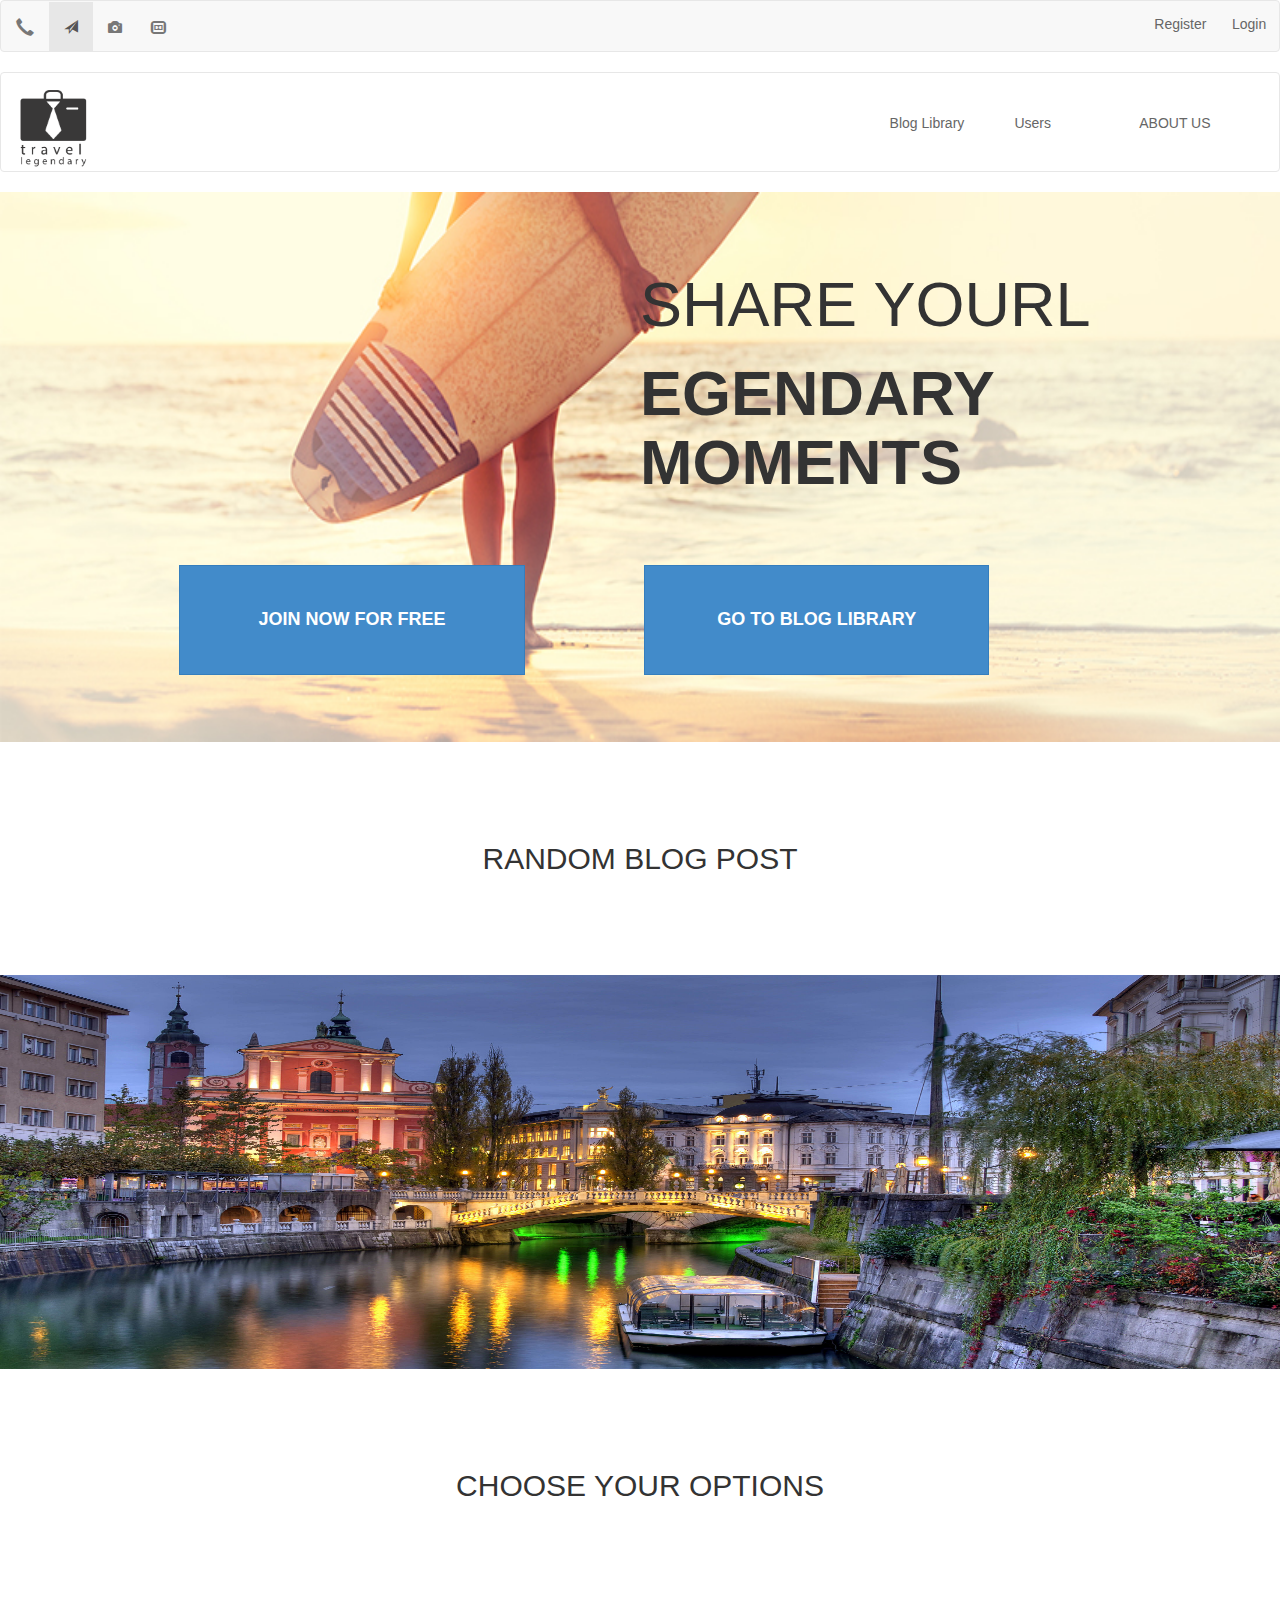
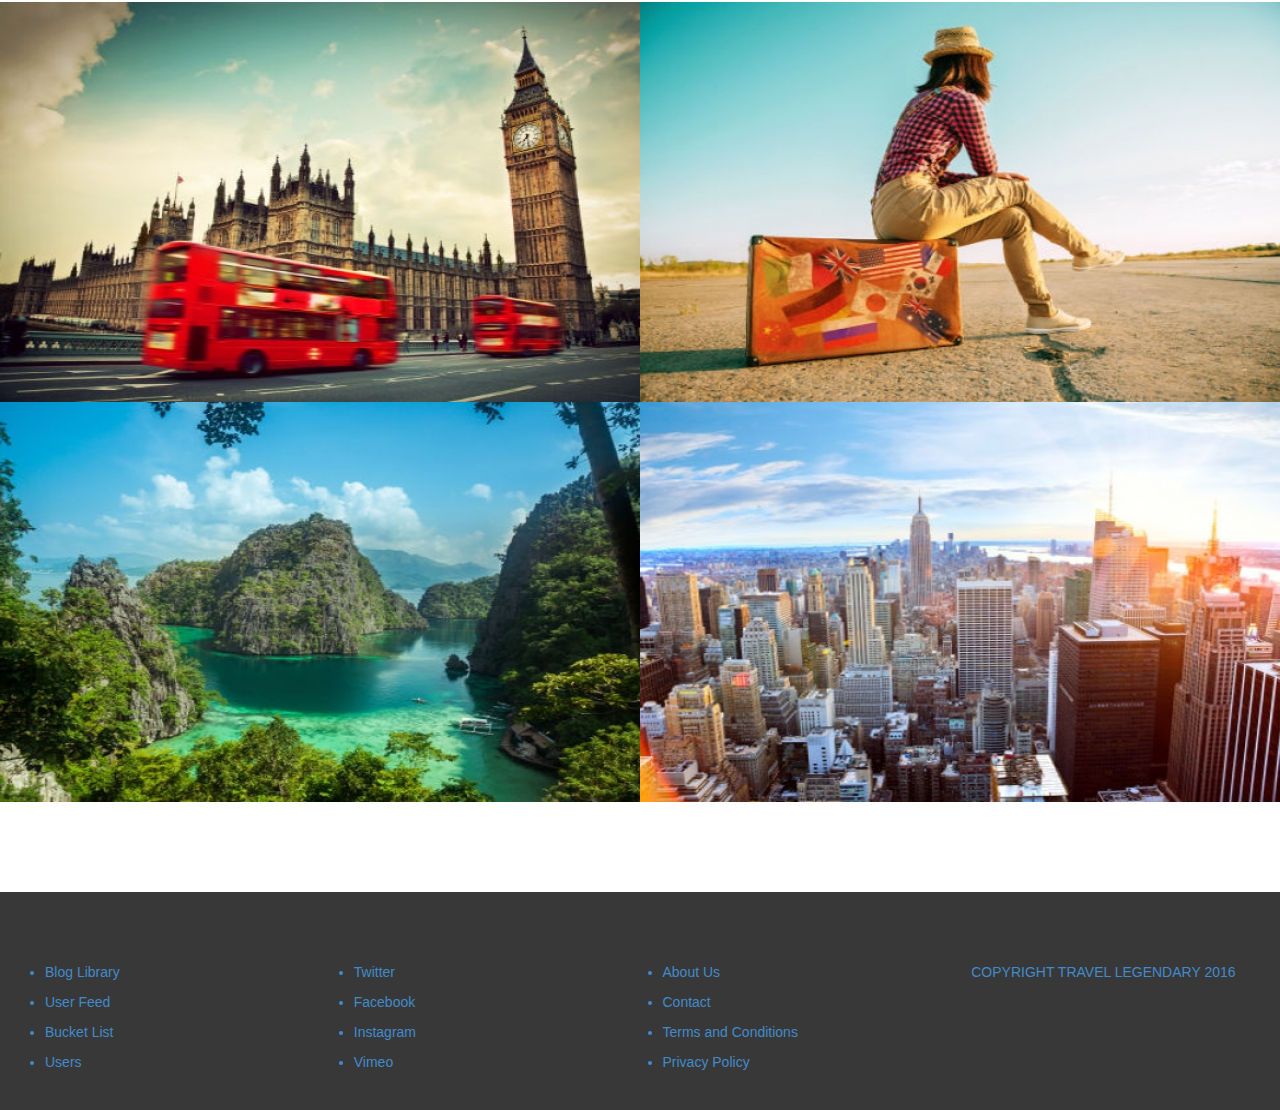
<file: XYS/index.html>
<!doctype html>
<html lang="en">
<head>
    <meta charset="UTF-8">
    <title>Document</title>
    <link rel="stylesheet" href="../bootstrap/css/bootstrap.min.css">
    <link rel="stylesheet" href="1.css">
    <script src="../lib/jquery-1.11.1/jquery.min.js"></script>
    <script src="../bootstrap/js/bootstrap.min.js"></script>
   
</head>
<body>
    <!-- 头部导航 -->
    <nav class="navbar navbar-default" role="navigation">
        <div class="navbar-header ">
          <a class="navbar-brand glyphicon glyphicon-earphone hidden-xs aa" href="#" data-container="body" data-toggle="popover" data-placement="bottom" data-content="facebook"></a>
        </div>
        <div>
          <ol class="nav navbar-nav">
             <li class="active"><a class="glyphicon glyphicon-send hidden-xs aa" href="#" data-container="body" data-toggle="popover" data-placement="bottom" data-content="instagram"></a></li>
             <li><a class="glyphicon glyphicon-camera hidden-xs aa" href="#" data-container="body" data-toggle="popover" data-placement="bottom" data-content="twitter"></a></li>
             <li class="dropdown">
                <a href="#" class="glyphicon glyphicon-sound-dolby hidden-xs aa" data-container="body" data-toggle="popover" data-placement="bottom" data-content="Vimeo"></a>
             </li>
          </ol>
        </div>
        <a href="" class="pull-right" style="margin:1%;color:#666">Login</a>
        <a href="" class="pull-right" style="margin:1%;color:#666">Register</a>
    </nav>
    <!-- logo部分 -->
    <nav class="navbar navbar-default" role="navigation" style="height:100px;background:#fff">
        <div class="container-fluid">
            <div class="navbar-header">
                <a class="navbar-brand" href="#">
                    <img alt="Brand" src="images/logo.png">
                </a>
            </div>
            <ol id="top-right">
                <li class="pull-right hidden-xs"><a href="" style="color:#666">ABOUT US</a></li>
                <li class="pull-right hidden-xs"><a href="" style="color:#666">Users</a></li>
                <li class="pull-right hidden-xs"><a href="" style="color:#666">Blog Library</a></li>
            </ol>
        </div>
    </nav>
    <!-- 巨幕部分 -->
    <div id="main" class="jumbotron">
        <div class="cent">
            <div class="right" style="margin-left:50%;padding-top:5%">
                <h1>SHARE YOURL</h1>
                <h1 style="font-weight:700">EGENDARY MOMENTS</h1>
            </div>
            <button type="button" class="btn btn-primary btn-lg">JOIN NOW FOR FREE</button>
            <button type="button" class="btn btn-primary btn-lg">GO TO BLOG LIBRARY</button>
        </div>
    </div>

    <div id="contain">
        <div id="cont">
            <h2  class="text-center" style="margin:100px">RANDOM BLOG POST</h2>
            <img src="images/main1.jpg" class="img-responsive" alt="Responsive image" style="width:100%;height:394px">
            <h2  class="text-center" style="margin:100px">CHOOSE YOUR OPTIONS</h2>
            <ol style="width:100%">
                <li><img src="images/1.jpg" class="img-responsive pull-left" alt="Responsive image" style="width:50%;height:400px"></li>
                <li><img src="images/2.jpg" class="img-responsive pull-left" alt="Responsive image" style="width:50%;height:400px"></li>
                <li><img src="images/3.jpg" class="img-responsive pull-left" alt="Responsive image" style="width:50%;height:400px"></li>
                <li><img src="images/4.jpg" class="img-responsive pull-left" alt="Responsive image" style="width:50%;height:400px"></li>
            </ol>
        </div>
    </div>
    <div id="bottom" style="width:100%;height:218px;background:#393838;">
        <ul class="pull-left">
            <li><a href="">Blog Library</a></li>
            <li><a href="">User Feed</a></li>
            <li><a href="">Bucket List</a></li>
            <li><a href="">Users</a></li>
        </ul>
        <ul class="pull-left">
            <li><a href="">Twitter</a></li>
            <li><a href="">Facebook</a></li>
            <li><a href="">Instagram</a></li>
            <li><a href="">Vimeo</a></li>
        </ul>
        <ul class="pull-left">
            <li><a href="">About Us</a></li>
            <li><a href="">Contact</a></li>
            <li><a href="">Terms and Conditions</a></li>
            <li><a href="">Privacy Policy</a></li>
        </ul>
        <ul class="pull-left" style="list-style:none">
            <li><a href="">COPYRIGHT TRAVEL LEGENDARY 2016</a></li>  
        </ul>
        
    </div>
    <script>
        $('.aa').popover();
        $('.bb').popover();
    </script>
</html>
</file>
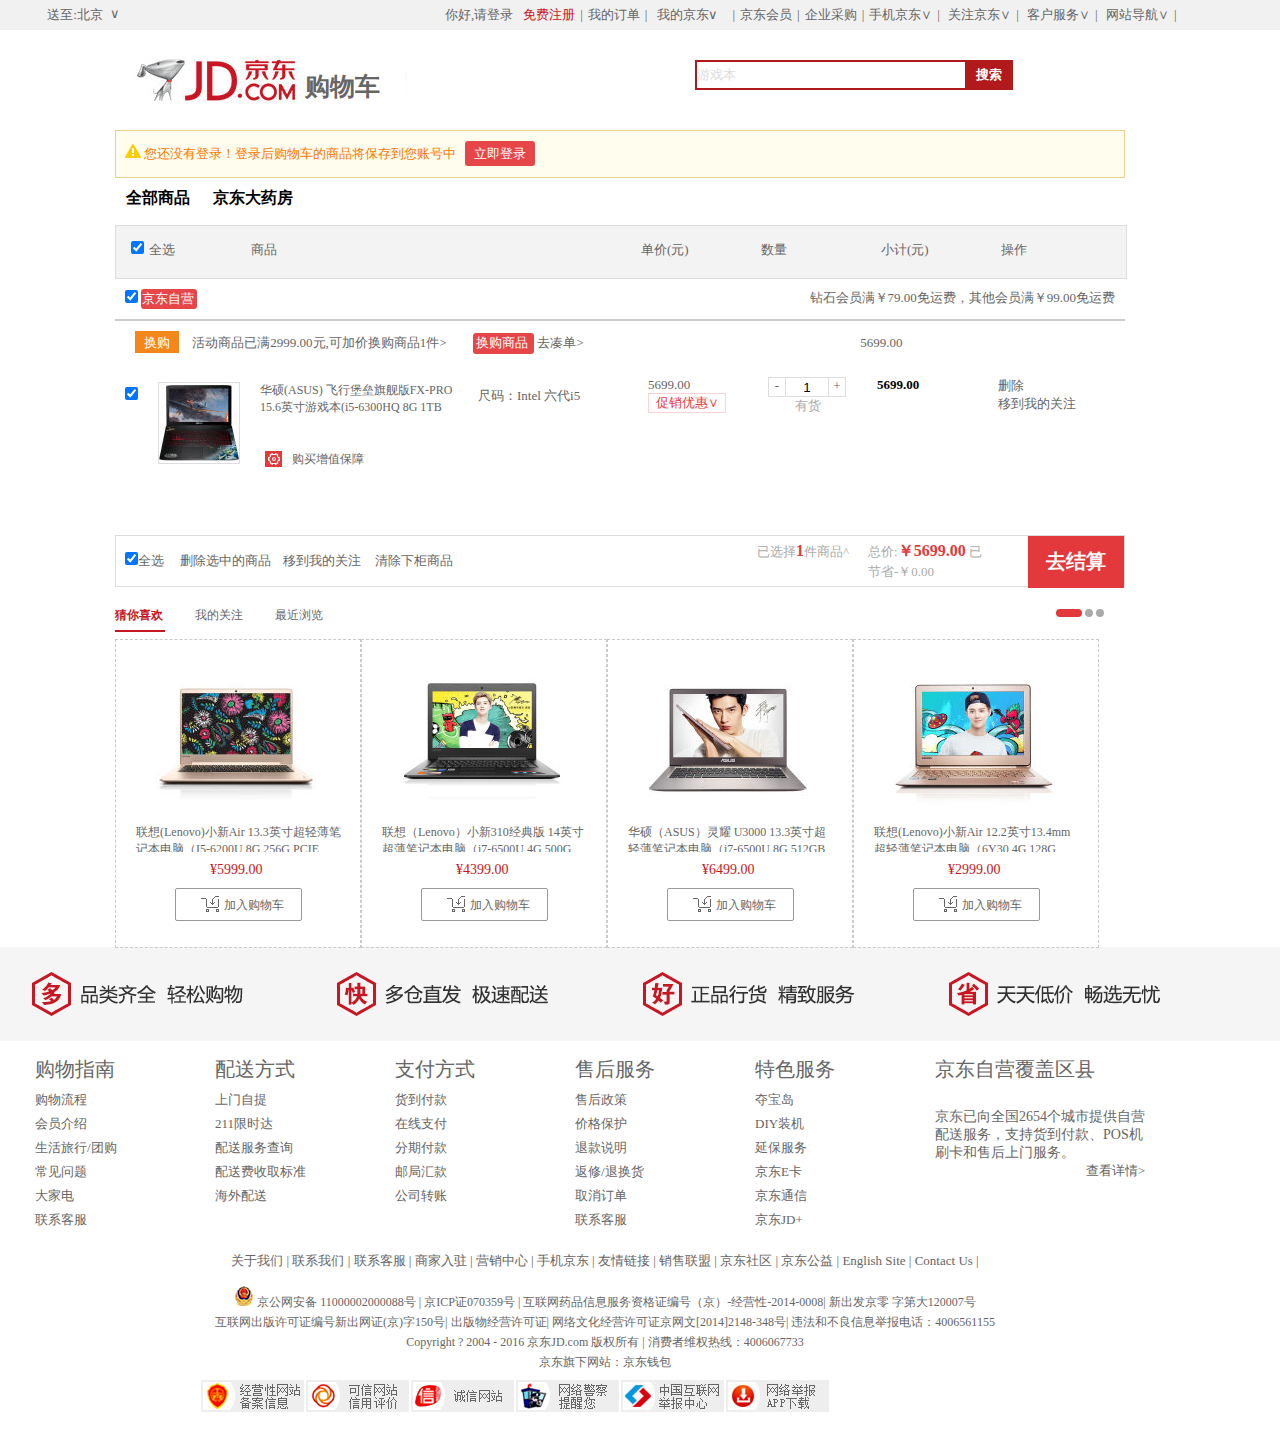
<file: JD/gouwuche.html>
<!doctype html>
<html lang="en">
    <head>
        <meta charset="UTF-8">
        <title>我的购物车 - 京东商城</title>
        <link rel='icon' href='images/head.ico' type='image/x-ico'/>
        <script src="../lib/jquery-1.8.3/jquery.min.js"></script>
        <style>
/*通用部分*/
            *{margin: 0;padding: 0;}
            body{font-size: 13px;color: #666;}
            a{text-decoration: none;color: #666;}
            a:hover{color: #c81623;}
            ul,ol{list-style: none;}
            .mg0{margin: 0;}
            .color1{color: #c81623;}
            .color2{color:#b1191a;}
            .color3{color:block;}       
            .bg1{background: #f1f1f1;}
            .bg2{background: pink;}
            .bg3{background: yellow;}
            .cent{margin: 0 auto;}
            .bd{border-right: 1px solid #dfdfdf;}
            .bdt{border-bottom:1px solid #dfdfdf;}
            .mg20{margin-top: 20px auto;}
            .fl{float: left;}
            .fr{float:right;}
            .ds{display: inline-block;}
/*top.css部分*/
            #top{width: 100%;height: 30px;}
            #top .cen{width:1200px;height: 100%;}
            #top .cen .dz{width: 90px;height: 30px;position: relative;float: left;}
            #top .cen .dz .dz1{width:70px;height:30px;text-align: center;line-height: 30px;float: left;}
            #top .cen .dz .fh{width:15px;height:15px;transition: all 0.2s;float: left;margin-top: 6px;}
            #top .cen .dz .city{width: 313px;height: 246px;border: 1px solid #ddd;padding: 10px;display: none;position: absolute;z-index: 9;}
            #top .cen .dz ul li{display: inline-block;padding: 0 10px;margin: 5px 10px;}
            #top .cen .dz .city1{background: #b1191a;}
            #top .cen .dz .city2{color:white;}
            #top .cen .dz .kong{width:90px;height:5px;background: white;display: none;z-index: 9;position: absolute;top:29px;left: 0;}

            #top .cen .zhuce{width: 800px;height: 100%;float:right;line-height: 30px;}
            #top .cen .zhuce a{margin:0 5px;}
            #top .cen .zhuce .wdjd{width: 80px;height: 100%;margin-left: 5px;line-height:30px;display: inline-block;position: relative;}
            #top .cen .zhuce .top{display:inline-block;margin-right: 10px;transition:all 0.2s;}
            #top .cen .zhuce .wdjd .dl{width: 280px;height: 190px;border: 1px solid #ddd;display: none;position: absolute;}
            #top .cen .zhuce .wdjd  .fh1{width:15px;height:15px;transition: all 0.2s;display:inline-block;line-height: 15px;margin-left: -10px;}
            #top .cen .zhuce .wdjd .dl .img{display: inline-block;width: 60px;height: 60px;border-radius: 50%;margin: 10px 10px 0 10px;float: left;}
            #top .cen .zhuce .wdjd .dl .nihao{width:200px;height:60px;float: left;margin-top: 15px;}
            #top .cen .zhuce .wdjd .dl ul li{display: inline-block;margin-right: 50px;}
            #top .cen .zhuce .wdjd .dl ul li a{margin: 5px;}
            #top .cen .zhuce .wdjd .kong{width:80px;height:5px;background: white;display: none;z-index: 9;position: absolute;top:29px;left: 0;}
            #top .cen .zhuce .sjjd{height: 30px;display: inline-block;line-height: 30px;}
            #top .cen .zhuce .sjjd .tp{width: 20px;height: 20px;display: inline-block;margin-top:5px;}
            #top .cen .zhuce .gzjd{display: inline-block;}
            #top .cen .zhuce .khfw{display: inline-block;}
            #top .cen .zhuce .wzdh{display: inline-block;}
/*sousuo.css部分*/
            #sosuo{width: 1210px;height: 100px;margin: 0 auto;}
            #sosuo .logo{width:360px;height: 100px;display: inline-block;float: left;margin: 25px 0 0 100px;position: relative;}
            #sosuo .logo .font{width:100px;height:50px;font-size: 25px;position: absolute;left:170px;top:15px;background: #fff;}
            #sosuo .text{width: 270px;height: 26px;display: inline-block;float: left;margin: 30px 0 0 200px;}
            #sosuo .text .text1{width: 100%;height: 100%;border: 2px solid #b1191a;display: inline-block;color:#ddd;}
            #sosuo .anniu{width: 48px;height: 30px;float: left;}
            #sosuo .anniu button{width:100%;height: 100%;background: #b1191a;border:0;margin-top:30px;font-size: 13px;color: white;}
            #sosuo .gwc{width: 141px;height: 36px;float: left;margin: 32px 0 0 100px;border:1px solid #DFDFDF;background: #F9F9F9;position: relative;}
            #sosuo .gwc .tupian{width: 18px;height: 14px;margin: 10px 0 0 20px;float: left;}
            #sosuo .gwc .gwc1{margin-top:10px;}
            #sosuo .gwc .gwc-number{width: 16px;height: 14px;border-radius:50% 50% 50% 0;position: absolute;top:-5px;left: 105px;background: #c81623;color: white;text-align:center;}
/*content.css部分*/
            #content{width: 100%;height: 807px;}
            #content .center{width: 1050px;height: 100%;margin: 0 auto;}
            #content .center .denglu{width: 968px;height: 26px;padding: 10px 20px;color: #FF7700;background: #FFFDEE;border: 1px solid #EDD28B;}
             #content .center .denglu div{width: 16px;height: 16px;background: pink;display: inline-block;margin-left:-370px;background:url("images/duicuo.png") no-repeat 0 1px;}
            #content .center .denglu button{background: #E74649;width:70px;height: 25px;border: 0 none;border-radius: 3px;color:#fff;cursor: pointer;margin-left: 5px;}
            #content .center .title{width: 990px;height: 37px;margin-top: 10px;}
            #content .center .title .qbsp{width: 85px;height: 30px;color:#000;font-size: 16px;border-bottom:2px solid #fff;float: left;margin-right: 10px;text-align: center;}
            #content .center .quanxuan{width: 990px;height: 32px;background: #F3F3F3;padding: 10px;border: 1px solid #ddd;}
            #content .center .quanxuan .tou{width: 110px;height: 100%;padding: 5px;float: left;}
            #content .center .quanxuan .tou input{margin-right: 5px;}
            #content .center .quanxuan .kong{width: 250px;height: 100%;float: left;margin-right: 20px;}
            #content .center .jd{width: 990px;height:20px;padding: 10px;border-bottom: 2px solid #ccc;}
            #content .center .jd .jdzy{width: 54px;height: 18px;display: inline-block;background: #E74649;border-radius: 3px;cursor: pointer;color:#fff;padding: 1px;}
            #content .center .jd .yunfei{float: right;}
            #content .center .huangou{width: 990px;height: 26px;padding: 10px;}
            #content .center .huangou .h1{width: 30px;height: 16px;color:#fff;background: #F48719;padding:3px 7px;text-align: center;margin:0 10px;cursor:pointer;}
            #content .center .huangou .h3{width: 55px;height: 19px;background: #E74649;padding:1px 3px;color: #fff;border-radius: 3px;margin-left: 20px;cursor:pointer;}
            #content .center .huangou .h5{width: 100px;margin-left: 270px;}
            #content .center .shangpin{width: 990px;height: 128px;padding: 10px;}
            #content .center .shangpin input{margin-top: 10px;float: left;}
            #content .center .shangpin .shangpin_img{width: 80px;height: 80px;border: 1px solid #ddd;margin: 5px 20px;float: left;}
            #content .center .shangpin .shangpin_name{width: 208px;height: 40px;float: left;font-size: 12px;margin-top:5px;}
            #content .center .shangpin .shangpin_name .zzbz{width: 200px;height:18px;margin-top: 30px;}
            #content .center .shangpin .shangpin_name .zzbz .zz{float: left;margin:5px;}
            #content .center .shangpin .shangpin_chima{width: 160px;height: 80px;float: left;padding:10px;}
            #content .center .shangpin .shangpin_cuxiao{width: 120px;height: 40px;float: left;}
            #content .center .shangpin .shangpin_cuxiao button{width: 78px;height: 20px;border:1px solid #F9D2D3;color: #E4393C;background: #fff;}
            #content .center .shangpin .shangpin_shuliang{width: 80px;height: 42px;float: left;}
            #content .center .shangpin .shangpin_shuliang .s1{width: 16px;height:18px;border:1px solid #ddd;float: left;text-align: center;cursor: pointer;}
            #content .center .shangpin .shangpin_shuliang .s2{width: 42px;height:18px;border-top:1px solid #ddd;border-bottom:1px solid #ddd;float: left;text-align: center;color:#000;}
            #content .center .shangpin .shangpin_shuliang .s2 input{width: 42px;height: 18px;margin: 0;border:0;text-align: center;background: rgba(0,0,0,0)}
            #content .center .shangpin .shangpin_shuliang .s3{width: 80px;height: 20px;color: #aaa;text-align:center;}
            #content .center .shangpin .shangpin_zongjia{width: 100px;height: 20px;text-align: center;float: left;color:#000;}
            #content .center .shangpin .shangpin_shanchu{margin-left: 50px;}
            #content .center .jiesuan{width: 1008px;height: 50px;border:1px solid #ddd;margin-top: 20px;}
            #content .center .jiesuan .j1{width: 45px;height: 18px;padding: 16px 0 16px 9px;}
            #content .center .jiesuan .j2{width: 93px;height: 50px;margin-left: 10px;line-height: 50px;}
            #content .center .jiesuan .j3{width: 82px;height: 50px;margin-left: 10px;line-height: 50px;}
            #content .center .jiesuan .j4{width: 101px;height: 44px;margin-left: 300px;line-height: 30px;color:#aaa;}
            #content .center .jiesuan .j4 span{color: #E4393C;font-size: 16px;}
            #content .center .jiesuan .j5{width: 120px;height: 43px;line-height: 20px;color:#aaa;margin: 5px 40px 0 10px;}
            #content .center .jiesuan .j5 span{color: #E4393C;font-size: 16px;}
            #content .center .jiesuan .j6{width: 96px;height: 52px;background:#E4393C;color:#fff;font-size: 20px;text-align: center;line-height: 50px;cursor: pointer;}
            #content .center .cnxh{width: 990px;height: 23px;padding: 10px;}
            #content .center .cnxh .c1{width: 58px;height: 18px;color:#E4393C;font-weight: 700;border-bottom: 2px solid #E4393C;}
            #content .center .cnxh .c2{width: 58px;height: 18px;margin-left: 40px;}
/*dkhs.css部分*/
            #dkhs{width: 100%;height: 94px;background: #f5f5f5;margin-top: 10px;}
            #dkhs .duo{width: 302px;height: 54px;margin:20px 0 0 28px;}
            #dkhs .kuai{width: 302px;height: 54px;margin-top: 20px;}
/*wlike.css*/
            .wlike{width:990px;height:359px;margin-top:20px;}
            .wlike .wlike1{width:990px;height:22px;font-size:12px;}
            .wlike .wlike-second{font-weight:bold;color:#C91623;}
            .wlike .wlikeborder{border-bottom:2px solid #C91623;}
            .wlike .wlike1-1{width:50px;height:23px;}
            .wlike .wlike1-2{width:50px;height:23px;margin-left:30px;}
            .wlike .wlike1-3{width:50px;height:23px;margin-left:30px;}
            .wlike .wlike1 span{font:14px "Microsoft YaHei","微软雅黑";padding-top:3px;padding-left:10px;display:block;}
            .wlike .wlike-con{width:990px;height:309px;/*border:1px dashed #cacaca;border-right:none;*/margin-top:10px;overflow:hidden;position:relative;}
            /*.wlike .wlike-con ul{border-collapse:collapse;}*/
            .wlike .wlike-con .ul1{position:absolute;display:none;}
            .wlike .wlike-con ul li{width:244px;height:307px;float:left;   /*border-right:1px dashed #cacaca;*/}
            .wlike .wlike-con .divres{width:990px;height:309px;font-size:12px;text-align:center;line-height:309px;}
            .wlike .wlike-con .listbor1{border:1px dashed #cacaca;}
            .wlike .wlike-con .listbor{border:1px solid #C91623;}
            .wlike .wlike-con .prev1{width:40px;height:100px;border:none;position:absolute;top:90px;left:1px;font-size:30px;color:#9D9999;display:none;}
            .wlike .wlike-con .next1{width:40px;height:100px;border:none;position:absolute;top:90px;right:7px;font-size:30px;color:#9D9999;display:none;}
            .wlike .wlike-con .btncolor{background:rgba(230,230,230,0.4);}
            .wlike .wlike-con .btncolor1{background:rgba(192 192 192,0.4);}
            .wlike .wlike-con img{width:160px;height:160px;margin-top:20px;margin-left:40px;}
            .wlike .wlike-con .wlike-name{width:246px;height:28px;overflow:hidden;}
            .wlike .wlike-con a{width:206px;height:30px;display:block;margin-left:20px;font-size:12px;}
            .wlike .wlike-con span{font:14px "Microsoft YaHei","微软雅黑";color:#C91623;margin-top:10px;display:block;padding-left:94px;}
            .wlike .wlike-con .wlike-car{width:125px;height:31px;border:1px solid #999;border-radius:2px;margin:10px auto;}
            .wlike .wlike-con .car-img{width:18px;height:18px;margin-top:5px;margin-left:25px;background:url('images/wlike-icons.png') 0 -55px;}
            .wlike .wlike-con .car-font{font-size:12px;color:#666;margin-top:8px;margin-left:5px;}
            .wlike .wlike-con .wlike-car:hover{background:#E64346;}
            .wlike .wlike-con .wlike-car:hover .car-img{background:url('images/wlike-icons.png')-29px -55px;}
            .wlike .wlike-con .wlike-car:hover .car-font{color:#fff;}
/*buttom.css*/
            #bottom{width:100%;height:156px;}
            #bottom .b{width:1210px;height:180px;margin-top: 10px;}
            #bottom .b .fore1{width: 180px;height:156;}
            #bottom .b .fore1 dt{font:400 16px/24px;font-size:20px;padding:5px 0px;}
            #bottom .b .fore1 dd{padding:3px 0;}
            #bottom .b .coverage{width: 310px;height:168px;}
            #bottom .b .coverage .dt{font:400 16px/24px;font-size:20px;padding:5px 0px;}
            #bottom .b .coverage .dd{width:210px;height:54px;font-size: 14px;margin-top: 20px;}
            #bottom .b .coverage .ar{width:210px;height:54px;text-align: right;}

            #footer{width: 100%;height:auto;margin-top:20px;}
            #footer .content{width:1210px;height:197px;}
            #footer .content .a1{width: 100%;height:14px;text-align: center;font-size: 13px;}
            #footer .content .a2{width:100%;height:74px; text-align: center;font-size: 12px;margin:20px 0;line-height: 20px;}
            #footer .content .a3{width: 100%;height:34px; font-size: 12px;}
            #footer .content .a3 .ico{width: 750px;height: 100%;margin-left:200px; text-align: center;}
            #footer .content .a3 .ico .img{width: 105px;height:32px;}
/* top:hover属性*/
            #top .cen .dz:hover{background: white;border-left: 1px solid #ddd;border-right: 1px solid #ddd;top:0px;left:-1px;}
            #top .cen .dz:hover .fh{transform: rotate(180deg);}
            #top .cen .dz:hover .city{display:block;background: white;top:30px;left:-1px;}
            #top .cen .dz ul li:hover{background: #f1f1f1;}
            #top .cen .dz ul li a:hover{color: #b1191a;}
            #top .cen .dz:hover .kong{display: block;}
            #top .cen .zhuce .wdjd:hover{background: white;border-left:1px solid #ddd; border-right:1px solid #ddd;margin-left: 3px;}
            #top .cen .zhuce .wdjd:hover a{margin-left: 6px;}
            #top .cen .zhuce .wdjd:hover .fh1{transform:rotate(180deg);}
            #top .cen .zhuce .wdjd:hover .dl{display:block;background: white;top:30px;left:-1px;}
            #top .cen .zhuce .wdjd:hover .kong{display: block;}
            #top .cen .zhuce .wdjd a:hover .top{transform:rotate(180deg);}
/*content.hover属性*/
            #content .center .title .qbsp:hover{color: #E74649;border-color: #E74649;}
        </style>
    </head>
    <body>
        <div id="top" class="bg1">
            <div class="cen cent">
                <div class="dz">                    
                    <div class="dz1">送至:北京</div>
                    <div class="fh">∨</div>

                    <div class="kong"></div>             
                    <ul class="city">
                        <li class="city1"><a href="" class="city2">北京</a></li>
                        <li><a href="">江苏</a></li>
                        <li><a href="">上海</a></li>
                        <li><a href="">天津</a></li>
                        <li><a href="">重庆</a></li>
                        <li><a href="">河北</a></li>
                        <li><a href="">山西</a></li>
                        <li><a href="">河南</a></li>
                        <li><a href="">广东</a></li>
                        <li><a href="">浙江</a></li>
                        <li><a href="">陕西</a></li>
                        <li><a href="">宁夏</a></li>
                        <li><a href="">山东</a></li>
                        <li><a href="">四川</a></li>
                        <li><a href="">吉林</a></li>
                        <li><a href="">福建</a></li>
                        <li><a href="">辽宁</a></li>
                        <li><a href="">安徽</a></li>
                        <li><a href="">湖南</a></li>
                        <li><a href="">海南</a></li>
                        <li><a href="">青海</a></li>
                        <li><a href="">西藏</a></li>
                        <li><a href="">甘肃</a></li>
                        <li><a href="">贵州</a></li>
                    </ul>  
                </div>
                <div class="zhuce">
                    <a href="">你好,请登录</a><a href="" class="color1">免费注册</a><span>|</span><a href="">我的订单</a><span>|</span><div class="wdjd"><a href="">我的京东</a>
                        <div class="fh1">∨</div>
                        <div class="kong"></div>
                        <div class="dl">
                            <img src="images/wdjd.jpg" class="img">
                            <div class="nihao">
                            <a href=""><b>你好,请登录</b></a><br>
                            <a href="">优惠券</a><span>|</span><a href="">消息</a>
                            </div>
                            <ul>
                                <li><a href="">待处理订单</a></li>
                                <li><a href="">我的关注</a></li>
                                <li><a href="">咨询回复</a></li>
                                <li><a href="">&nbsp;我的京豆</a></li>
                                <li><a href="">降价商品</a></li>
                                <li><a href="">&nbsp;我的理财</a></li>
                                <li><a href="">返修退换货</a></li>
                                <li><a href="">京东白条</a></li>
                            </ul>
                        </div>
                    </div><!-- <div class="top">∨</div> --><span>|</span><a href="">京东会员</a><span>|</span><a href="">企业采购</a><span>|</span><div class="sjjd"><!-- <div class="tp">
                    <img src="images/shouji.jpg"></div> --><a href="">手机京东∨</a><span>|</span>
                    </div>
                    <div class="gzjd"><a href="">关注京东∨</a></div><span>|</span>
                    <div class="khfw"><a href="">客户服务∨</a></div><span>|</span>
                    <div class="wzdh"><a href="">网站导航∨</a></div><span>|</span>
                </div>
            </div>
        </div>
        <div id="sosuo">
            <div class="logo">
                <img src="images/logo.jpg">
                <div class="font"><b>购物车</b></div>            
            </div>
            <div class="text"><input type="text" value="游戏本" class="text1 color2"></div>
            <div class="anniu"><button><b>搜索</b></button></div>
        </div>
        <div id="content">
            <div class="center">
                <div class="denglu">
                    <div></div>
                    <span>您还没有登录！登录后购物车的商品将保存到您账号中</span>
                    <button>立即登录</button>
                </div>
                <div class="title">
                    <div class="qbsp"><b>全部商品</b></div>
                    <div class="qbsp"><b>京东大药房</b></div>
                </div>
                <div class="quanxuan">
                    <div class="tou"><input class="qx" name="love[]" type="checkbox">全选</div>
                    <div class="tou">商品</div>
                    <div class="kong"></div>
                    <div class="tou">单价(元)</div>
                    <div class="tou">数量</div>
                    <div class="tou">小计(元)</div>
                    <div class="tou">操作</div>
                </div>
                <div class="jd">
                    <input name="love[]" type="checkbox">
                    <div class="jdzy">京东自营</div>
                    <div class="yunfei">钻石会员满￥79.00免运费，其他会员满￥99.00免运费</div>
                </div>
                <div class="huangou">
                    <span class="h1 ds">换购</span>
                    <span class="h2 ds"><a href="">活动商品已满2999.00元,可加价换购商品1件&gt;&nbsp;</a></span>
                    <span class="h3 ds">换购商品</span>
                    <span class="h4 ds"><a href="">去凑单&gt;&nbsp;</a></span>
                    <span class="h5 ds">5699.00</span>
                </div>
                <div class="shangpin">
                    <input name="love[]" type="checkbox">
                    <div class="shangpin_img"><img src="images/gwc_shangpin.jpg" alt=""></div>
                    <div class="shangpin_name">
                        <a href="">华硕(ASUS) 飞行堡垒旗舰版FX-PRO 15.6英寸游戏本(i5-6300HQ 8G 1TB</a>
                        <div class="zzbz">
                            <div class="zz"><img src="images/gwc_zzbz.jpg" alt=""></div>
                            <div class="zz"><a href="">购买增值保障</a></div>
                        </div>
                    </div>
                    <div class="shangpin_chima">尺码：Intel 六代i5</div>
                    <div class="shangpin_cuxiao">
                        <div>5699.00</div>
                        <div class="cxyh">
                            <button>促销优惠∨</button>
                        </div>
                    </div>
                    <div class="shangpin_shuliang">
                        <div class="s1">-</div>
                        <div class="s2"><input type="text" value="1"></div>
                        <div class="s1">+</div>
                        <div class="s3">有货</div>
                    </div>
                    <div class="shangpin_zongjia"><b>5699.00</b></div>
                    <div class="shangpin_shanchu fl">
                        <div><a>删除</a></div>
                        <div><a href="">移到我的关注</a></div>
                    </div>
                </div>
                <div class="jiesuan">
                    <div class="j1 fl"><input class="qx" name="love[]" type="checkbox">全选</div>
                    <div class="j2 fl"><a href="">删除选中的商品</a></div>
                    <div class="j3 fl"><a href="">移到我的关注</a></div>
                    <div class="j3 fl"><a href="">清除下柜商品</a></div>
                    <div class="j4 fl">已选择<span><b>0</b></span>件商品^</div>
                    <div class="j5 fl">
                        总价:<span><b>￥0.00&nbsp;&nbsp;</b></span>
                        已节省-￥0.00
                    </div>
                    <div class="j6 fl"><b>去结算</b></div>
                </div>
                <div class="wlike">
                    <div class="wlike1">
                        <div class="wlike1-1 wlikeborder fl">
                            <a href="" class="wlike-second">猜你喜欢</a>
                        </div>
                        <div class="wlike1-2 fl">
                            <a href="" class="wlike-first">我的关注</a>
                        </div>
                        <div class="wlike1-3 fl">
                            <a href="" class="wlike-first">最近浏览</a>
                        </div>
                        <div class="fr"><img src="images/qh.png" alt=""></div>
                    </div>
                    <div class="wlike-con">
                        <ul style="display:block;" class="ul1 ulz">
                            <li class="listbor1">
                                <img src="images/like1.jpg" alt="">
                                <div class="wlike-name">
                                    <a href="">联想(Lenovo)小新Air 13.3英寸超轻薄笔记本电脑（I5-6200U 8G 256G PCIE SSD IPS FHD WIN10）金</a>
                                </div>
                                <span>¥5999.00</span>
                                <div class="wlike-car">
                                    <div class="car-img fl"></div>
                                    <div class="car-font fl">加入购物车</div>
                                </div>
                            </li>
                            <li class="listbor1">
                                <img src="images/like2.jpg" alt="">
                                <div class="wlike-name">
                                    <a href="">联想（Lenovo）小新310经典版 14英寸超薄笔记本电脑（i7-6500U 4G 500G 2G独显 全高清屏 Win10）黑色</a>
                                </div>
                                <span>¥4399.00</span>
                                <div class="wlike-car">
                                    <div class="car-img fl"></div>
                                    <div class="car-font fl">加入购物车</div>
                                </div>
                            </li>
                            <li class="listbor1">
                                <img src="images/like3.jpg" alt="">
                                <div class="wlike-name">
                                    <a href="">华硕（ASUS）灵耀 U3000 13.3英寸超轻薄笔记本电脑（i7-6500U 8G 512GB SSD 烟棕色 LED雾面防炫目屏）</a>
                                </div>
                                <span>¥6499.00</span>
                                <div class="wlike-car">
                                    <div class="car-img fl"></div>
                                    <div class="car-font fl">加入购物车</div>
                                </div>
                            </li>
                            <li class="listbor1">
                                <img src="images/like4.jpg" alt="">
                                <div class="wlike-name">
                                    <a href="">联想(Lenovo)小新Air 12.2英寸13.4mm超轻薄笔记本电脑（6Y30 4G 128G SSD IPS FHD WIN10 WiFi）金</a>
                                </div>
                                <span>¥2999.00</span>
                                <div class="wlike-car">
                                    <div class="car-img fl"></div>
                                    <div class="car-font fl">加入购物车</div>
                                </div>
                            </li>
                            <li class="listbor1">
                                <img src="images/like5.jpg" alt="">
                                <div class="wlike-name">
                                    <a href="">联想(Lenovo)小新Air 13.3英寸超轻薄笔记本电脑（I5-6200U 8G 256G PCIE SSD IPS FHD WIN10）金</a>
                                </div>
                                <span>¥5999.00</span>
                                <div class="wlike-car">
                                    <div class="car-img fl"></div>
                                    <div class="car-font fl">加入购物车</div>
                                </div>
                            </li>
                            <li class="listbor1">
                                <img src="images/like6.jpg" alt="">
                                <div class="wlike-name">
                                    <a href="">联想（Lenovo）小新310经典版 14英寸超薄笔记本电脑（i7-6500U 4G 500G 2G独显 全高清屏 Win10）黑色</a>
                                </div>
                                <span>¥4399.00</span>
                                <div class="wlike-car">
                                    <div class="car-img fl"></div>
                                    <div class="car-font fl">加入购物车</div>
                                </div>
                            </li>
                            <li class="listbor1">
                                <img src="images/like7.jpg" alt="">
                                <div class="wlike-name">
                                    <a href="">华硕（ASUS）灵耀 U3000 13.3英寸超轻薄笔记本电脑（i7-6500U 8G 512GB SSD 烟棕色 LED雾面防炫目屏）</a>
                                </div>
                                <span>¥6499.00</span>
                                <div class="wlike-car">
                                    <div class="car-img fl"></div>
                                    <div class="car-font fl">加入购物车</div>
                                </div>
                            </li>
                            <li class="listbor1">
                                <img src="images/like8.jpg" alt="">
                                <div class="wlike-name">
                                    <a href="">联想(Lenovo)小新Air 12.2英寸13.4mm超轻薄笔记本电脑（6Y30 4G 128G SSD IPS FHD WIN10 WiFi）金</a>
                                </div>
                                <span>¥2999.00</span>
                                <div class="wlike-car">
                                    <div class="car-img fl"></div>
                                    <div class="car-font fl">加入购物车</div>
                                </div>
                            </li>
                            <li class="listbor1">
                                <img src="images/like9.jpg" alt="">
                                <div class="wlike-name">
                                    <a href="">联想(Lenovo)小新Air 13.3英寸超轻薄笔记本电脑（I5-6200U 8G 256G PCIE SSD IPS FHD WIN10）金</a>
                                </div>
                                <span>¥5999.00</span>
                                <div class="wlike-car">
                                    <div class="car-img fl"></div>
                                    <div class="car-font fl">加入购物车</div>
                                </div>
                            </li>
                            <li class="listbor1">
                                <img src="images/like10.jpg" alt="">
                                <div class="wlike-name">
                                    <a href="">联想（Lenovo）小新310经典版 14英寸超薄笔记本电脑（i7-6500U 4G 500G 2G独显 全高清屏 Win10）黑色</a>
                                </div>
                                <span>¥4399.00</span>
                                <div class="wlike-car">
                                    <div class="car-img fl"></div>
                                    <div class="car-font fl">加入购物车</div>
                                </div>
                            </li>
                            <li class="listbor1">
                                <img src="images/like11.jpg" alt="">
                                <div class="wlike-name">
                                    <a href="">华硕（ASUS）灵耀 U3000 13.3英寸超轻薄笔记本电脑（i7-6500U 8G 512GB SSD 烟棕色 LED雾面防炫目屏）</a>
                                </div>
                                <span>¥6499.00</span>
                                <div class="wlike-car">
                                    <div class="car-img fl"></div>
                                    <div class="car-font fl">加入购物车</div>
                                </div>
                            </li>
                            <li class="listbor1">
                                <img src="images/like12.jpg" alt="">
                                <div class="wlike-name">
                                    <a href="">联想(Lenovo)小新Air 12.2英寸13.4mm超轻薄笔记本电脑（6Y30 4G 128G SSD IPS FHD WIN10 WiFi）金</a>
                                </div>
                                <span>¥2999.00</span>
                                <div class="wlike-car">
                                    <div class="car-img fl"></div>
                                    <div class="car-font fl">加入购物车</div>
                                </div>
                            </li>
                        </ul>
                        <ul class="ul1">
                            <li class="listbor1">
                                <img src="images/likes1.jpg" alt="">
                                <div class="wlike-name">
                                    <a href="">联想(Lenovo)小新Air 13.3英寸超轻薄笔记本电脑（I5-6200U 8G 256G PCIE SSD IPS FHD WIN10）金</a>
                                </div>
                                <span>¥5999.00</span>
                                <div class="wlike-car">
                                    <div class="car-img fl"></div>
                                    <div class="car-font fl">加入购物车</div>
                                </div>
                            </li>
                            <li class="listbor1">
                                <img src="images/likes2.jpg" alt="">
                                <div class="wlike-name">
                                    <a href="">联想（Lenovo）小新310经典版 14英寸超薄笔记本电脑（i7-6500U 4G 500G 2G独显 全高清屏 Win10）黑色</a>
                                </div>
                                <span>¥4399.00</span>
                                <div class="wlike-car">
                                    <div class="car-img fl"></div>
                                    <div class="car-font fl">加入购物车</div>
                                </div>
                            </li>
                            <li class="listbor1">
                                <img src="images/likes3.jpg" alt="">
                                <div class="wlike-name">
                                    <a href="">华硕（ASUS）灵耀 U3000 13.3英寸超轻薄笔记本电脑（i7-6500U 8G 512GB SSD 烟棕色 LED雾面防炫目屏）</a>
                                </div>
                                <span>¥6499.00</span>
                                <div class="wlike-car">
                                    <div class="car-img fl"></div>
                                    <div class="car-font fl">加入购物车</div>
                                </div>
                            </li>
                            <li class="listbor1">
                                <img src="images/likes4.jpg" alt="">
                                <div class="wlike-name">
                                    <a href="">联想(Lenovo)小新Air 12.2英寸13.4mm超轻薄笔记本电脑（6Y30 4G 128G SSD IPS FHD WIN10 WiFi）金</a>
                                </div>
                                <span>¥2999.00</span>
                                <div class="wlike-car">
                                    <div class="car-img fl"></div>
                                    <div class="car-font fl">加入购物车</div>
                                </div>
                            </li>
                        </ul>
                        <div class="ul1 divres">
                           暂时无结果
                        </div>
                        <button class="prev1 btncolor">&lt;</button>
                        <button class="next1 btncolor">&gt;</button>
                    </div>
                </div>
            </div>
        </div>
        <div id="dkhs">
            <div class="duo ds"><img src="images/duo.png"></div>
            <div class="kuai ds"><img src="images/kuai.png"></div>
            <div class="kuai ds"><img src="images/hao.png"></div>
            <div class="kuai ds"><img src="images/sheng.png"></div>
        </div>
        <div id="bottom" class="cent">
            <div class="b cent">
                <dl class="fore1 fl">
                    <dt>购物指南</dt>
                    <dd><div><a href="">购物流程</a></div></dd>
                    <dd><div><a href="">会员介绍</a></div></dd>
                    <dd><div><a href="">生活旅行/团购</a></div></dd>
                    <dd><div><a href="">常见问题</a></div></dd>
                    <dd><div><a href="">大家电</a></div></dd>
                    <dd><div><a href="">联系客服</a></div></dd>             
                </dl>                
                <dl class="fore1 fl">
                    <dt>配送方式</dt>
                    <dd><div><a href="">上门自提</a></div></dd>
                    <dd><div><a href="">211限时达</a></div></dd>
                    <dd><div><a href="">配送服务查询</a></div></dd>
                    <dd><div><a href="">配送费收取标准</a></div></dd>
                    <dd><div><a href="">海外配送</a></div></dd>             
                </dl>
                <dl class="fore1 fl">
                    <dt>支付方式</dt>
                    <dd><div><a href="">货到付款</a></div></dd>
                    <dd><div><a href="">在线支付</a></div></dd>
                    <dd><div><a href="">分期付款</a></div></dd>
                    <dd><div><a href="">邮局汇款</a></div></dd>
                    <dd><div><a href="">公司转账</a></div></dd>             
                </dl>
                <dl class="fore1 fl">
                    <dt>售后服务</dt>
                    <dd><div><a href="">售后政策</a></div></dd>
                    <dd><div><a href="">价格保护</a></div></dd>
                    <dd><div><a href="">退款说明</a></div></dd>
                    <dd><div><a href="">返修/退换货</a></div></dd>
                    <dd><div><a href="">取消订单</a></div></dd>
                    <dd><div><a href="">联系客服</a></div></dd>             
                </dl>
                <dl class="fore1 fl">
                    <dt>特色服务</dt>
                    <dd><div><a href="">夺宝岛</a></div></dd>
                    <dd><div><a href="">DIY装机</a></div></dd>
                    <dd><div><a href="">延保服务</a></div></dd>
                    <dd><div><a href="">京东E卡</a></div></dd>
                    <dd><div><a href="">京东通信</a></div></dd>
                    <dd><div><a href="">京东JD+</a></div></dd>                
                </dl>

                <div class="coverage fl">
                    <div class="dt">京东自营覆盖区县</div>
                    <div class="dd">京东已向全国2654个城市提供自营配送服务，支持货到付款、POS机刷卡和售后上门服务。</div>
                    <p class="ar"><a href="">查看详情></a></p>
                </div>          
            </div>      
        </div>
        <div id="footer" class="fl">
            <div class="content center">
                <div class="a1">
                    <a href="">关于我们 </a>|
                    <a href="">联系我们 </a>|
                    <a href="">联系客服 </a>|
                    <a href="">商家入驻 </a>|
                    <a href="">营销中心 </a>|
                    <a href="">手机京东 </a>|
                    <a href="">友情链接 </a>|
                    <a href="">销售联盟 </a>|
                    <a href="">京东社区 </a>|
                    <a href="">京东公益 </a>|
                    <a href="">English Site </a>|
                    <a href="">Contact Us </a>|
                </div>
                <div class="a2">
                    <img src="images/plic.png" width="20px" height="20px">
                    <a href="">京公网安备 11000002000088号 </a>|
                    京ICP证070359号 |
                    <a href="">互联网药品信息服务资格证编号（京）-经营性-2014-0008</a>|
                    新出发京零 字第大120007号<br>
                    <a href="">互联网出版许可证编号新出网证(京)字150号</a>|
                    <a href=""> 出版物经营许可证</a>|
                    <a href=""> 网络文化经营许可证京网文[2014]2148-348号</a>|
                    违法和不良信息举报电话：4006561155<br>
                    Copyright ? 2004 - 2016  京东JD.com 版权所有 | 消费者维权热线：4006067733<br>
                    <a href="">京东旗下网站：京东钱包</a>
                </div>
                <div class="a3 cent">
                    <div class="ico">
                        <div class="img fl ml10"><img src="images/footer1.png"></div>
                        <div class="img fl ml10"><img src="images/footer2.png"></div>
                        <div class="img fl ml10"><img src="images/footer3.png"></div>
                        <div class="img fl ml10"><img src="images/footer4.jpg"></div>
                        <div class="img fl ml10"><img src="images/footer5.jpg"></div>
                        <div class="img fl ml10"><img src="images/footer6.jpg"></div>
                    </div>
                </div>
            </div>
        </div>
        <script>
            //全选按钮
                $('input[name="love[]"]').attr('checked',true);
                $('.qx').click(function(){
                    $('input[name="love[]"]').attr('checked',this.checked);
                    if(this.checked){
                        $('.shangpin').css('background', '#FFF4E8');
                    }else{
                        $('.shangpin').css('background', '#fff');
                    }
                    
                })
            //增加物品数量
                var value=$('#content .s2 input').val();
                $('.jiesuan .j4 b').text(value);
                $('.jiesuan .j5 span b').text('￥'+value*5699+'.00');
                $('#content .s1:eq(0)').click(function(){
                    if(!(value==1)){
                        value--;
                        $('#content .s2 input').hide();
                        $('#content .s2 input').val(value).slideDown(100);
                        $('.shangpin_zongjia b').text(value*5699+'.00');
                        $('.jiesuan .j5 span b').text('￥'+value*5699+'.00');
                        $('.jiesuan .j4 b').text(value);
                    }
                })
            //减少物品数量
                $('#content .s1:eq(1)').click(function(){
                    value++;
                    $('#content .s2 input').hide();
                    $('#content .s2 input').val(value).slideDown(100);
                    $('#content .s2 input').val(value);
                    $('.shangpin_zongjia b').text(value*5699+'.00');
                    $('.jiesuan .j5 span b').text('￥'+value*5699+'.00');
                    $('.jiesuan .j4 b').text(value);
                })
            //删除商品
                $('.shangpin_shanchu div:eq(0)').click(function(){
                    value=0;
                    $('.shangpin').hide();
                    $('.shangpin_zongjia b').text(value*5699+'.00');
                    $('.jiesuan .j5 span b').text(' ￥ '+value*5699+' .00 ');
                    $('.jiesuan .j4 b').text(value);
                    $('input[name="love[]"]').attr('checked',false);
                })
            //标题切换
                $('.wlike1 div').mouseover(function(){
                    $(this).siblings().removeClass('wlikeborder');
                    $(this).siblings().children().removeClass('wlike-second');
                    $(this).addClass('wlikeborder');
                    $(this).children().addClass('wlike-second');
                    $('.wlike-con .ul1').css('display','none').eq($(this).index()).css('display','block');

                })
            //li的边框
                $('.wlike-con .ul1 li').mouseover(function(){
                    $(this).siblings().removeClass('listbor');
                    $(this).addClass('listbor');
                }).mouseout(function(){
                    $('.wlike-con .ul1 li').removeClass('listbor');
                    $('.wlike-con button').hide();
                })
            //按钮的显示隐藏
                $('.wlike-con').mouseover(function(){
                    $('.wlike-con button').show();
                }).mouseout(function(){
                    $('.wlike-con button').hide();
                })
            //鼠标移入按钮颜色变化
                $('button').mouseover(function(){
                    $(this).removeClass('btncolor').addClass('btncolor1');
                }).mouseout(function(){
                    $(this).removeClass('btncolor1').addClass('btncolor');
                })
            //点击换上一张
                var divPos;
                var divW=$('.wlike-con').width();     //div的宽度
                var liW=$('.wlike-con .ulz li').width()+2;  //li的宽度
                $('.wlike-con .prev1').on('click',function(){
                    divPos=$('.wlike-con .ulz').position().left;   //ul的left值
                    $('.wlike-con .ulz').css({left:divPos-divW+6},300);
                    var endLeft=-($('.wlike-con .ulz li').length-8)*liW;
                    if(divPos<=-984){
                        $('.wlike-con .prev1').off('click');
                         
                    }
                    console.log(divPos)
                })
                //点击换下一张
                $('.wlike-con .next1').on('click',function(){
                    var endLeft=divW-6;
                    divPos=$('.wlike-con .ulz').position().left;   //ul的left值
                     $('.wlike-con .ulz').css({left:divPos+divW-6});
                    console.log(divPos)
                    if(divPos>=-984){
                        $('.wlike-con .next1').off('click');
                    }
                })
        </script>
    </body>
</html>
</file>
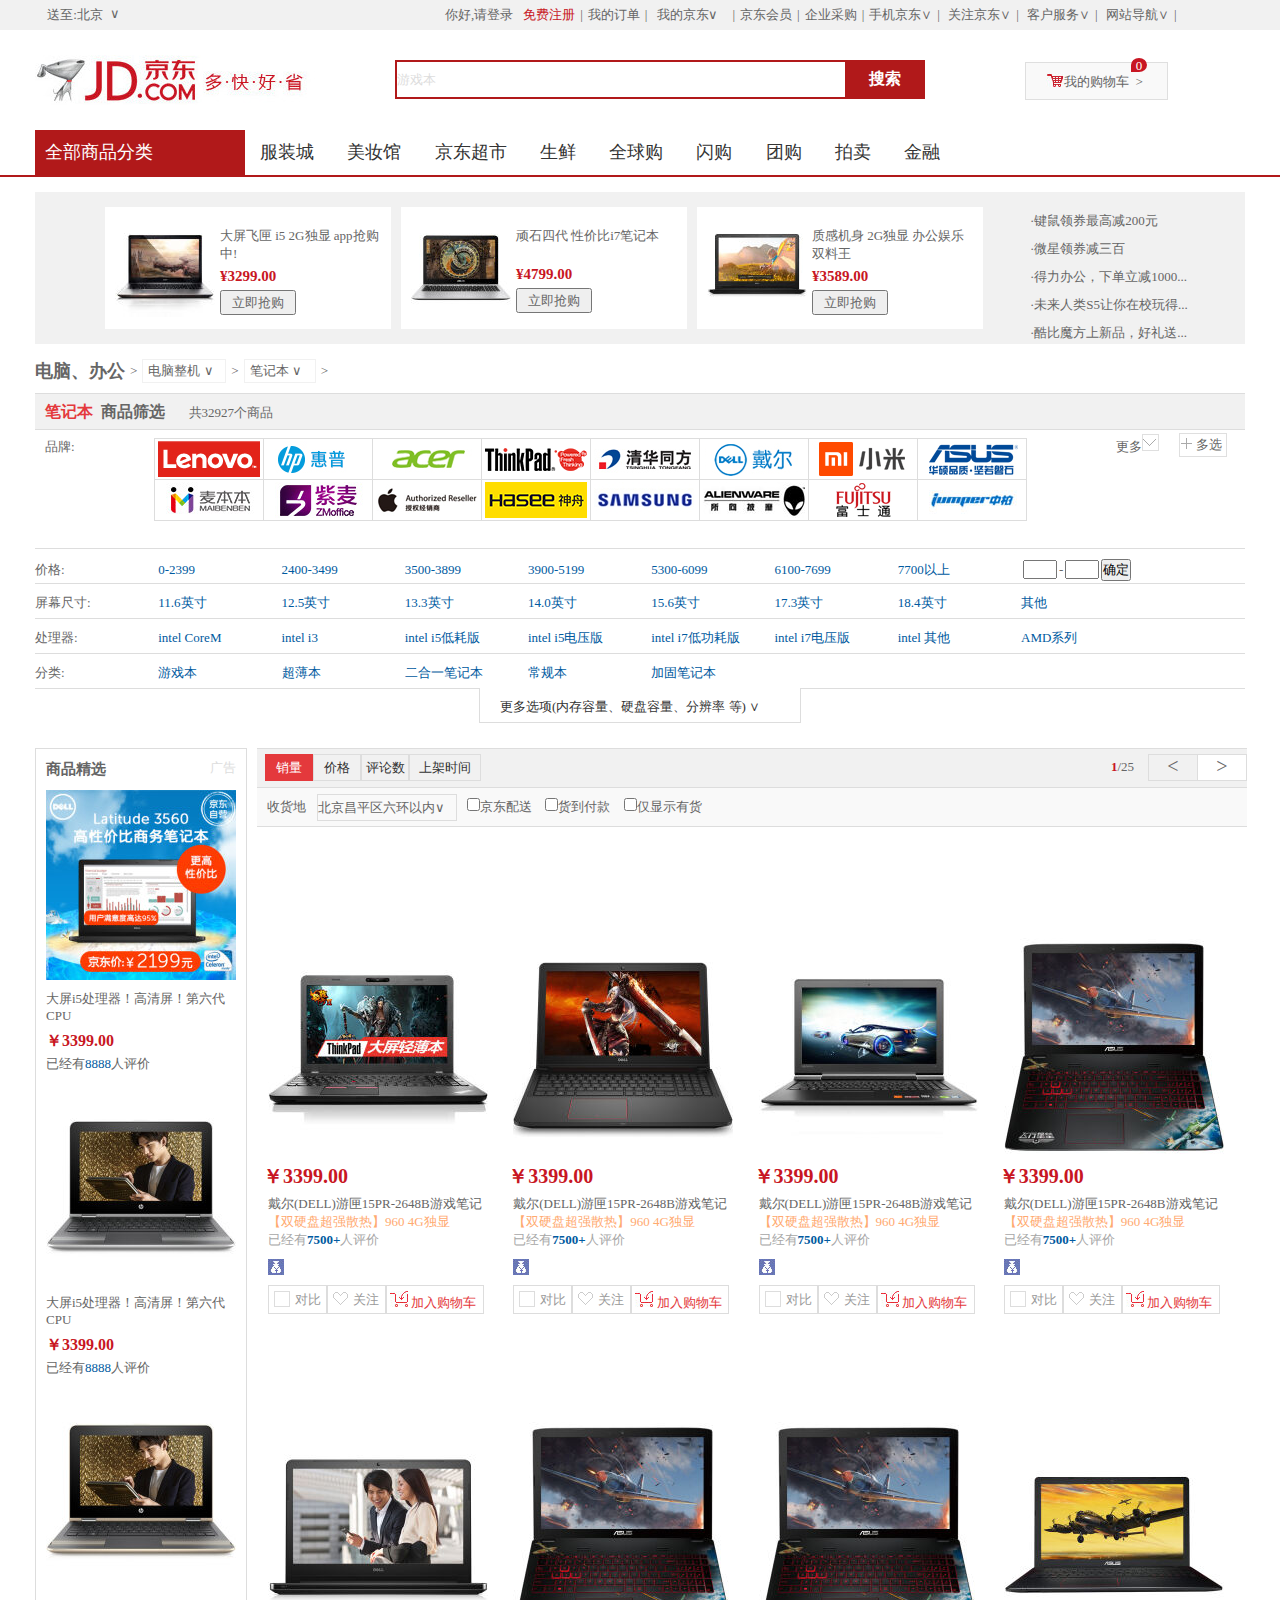
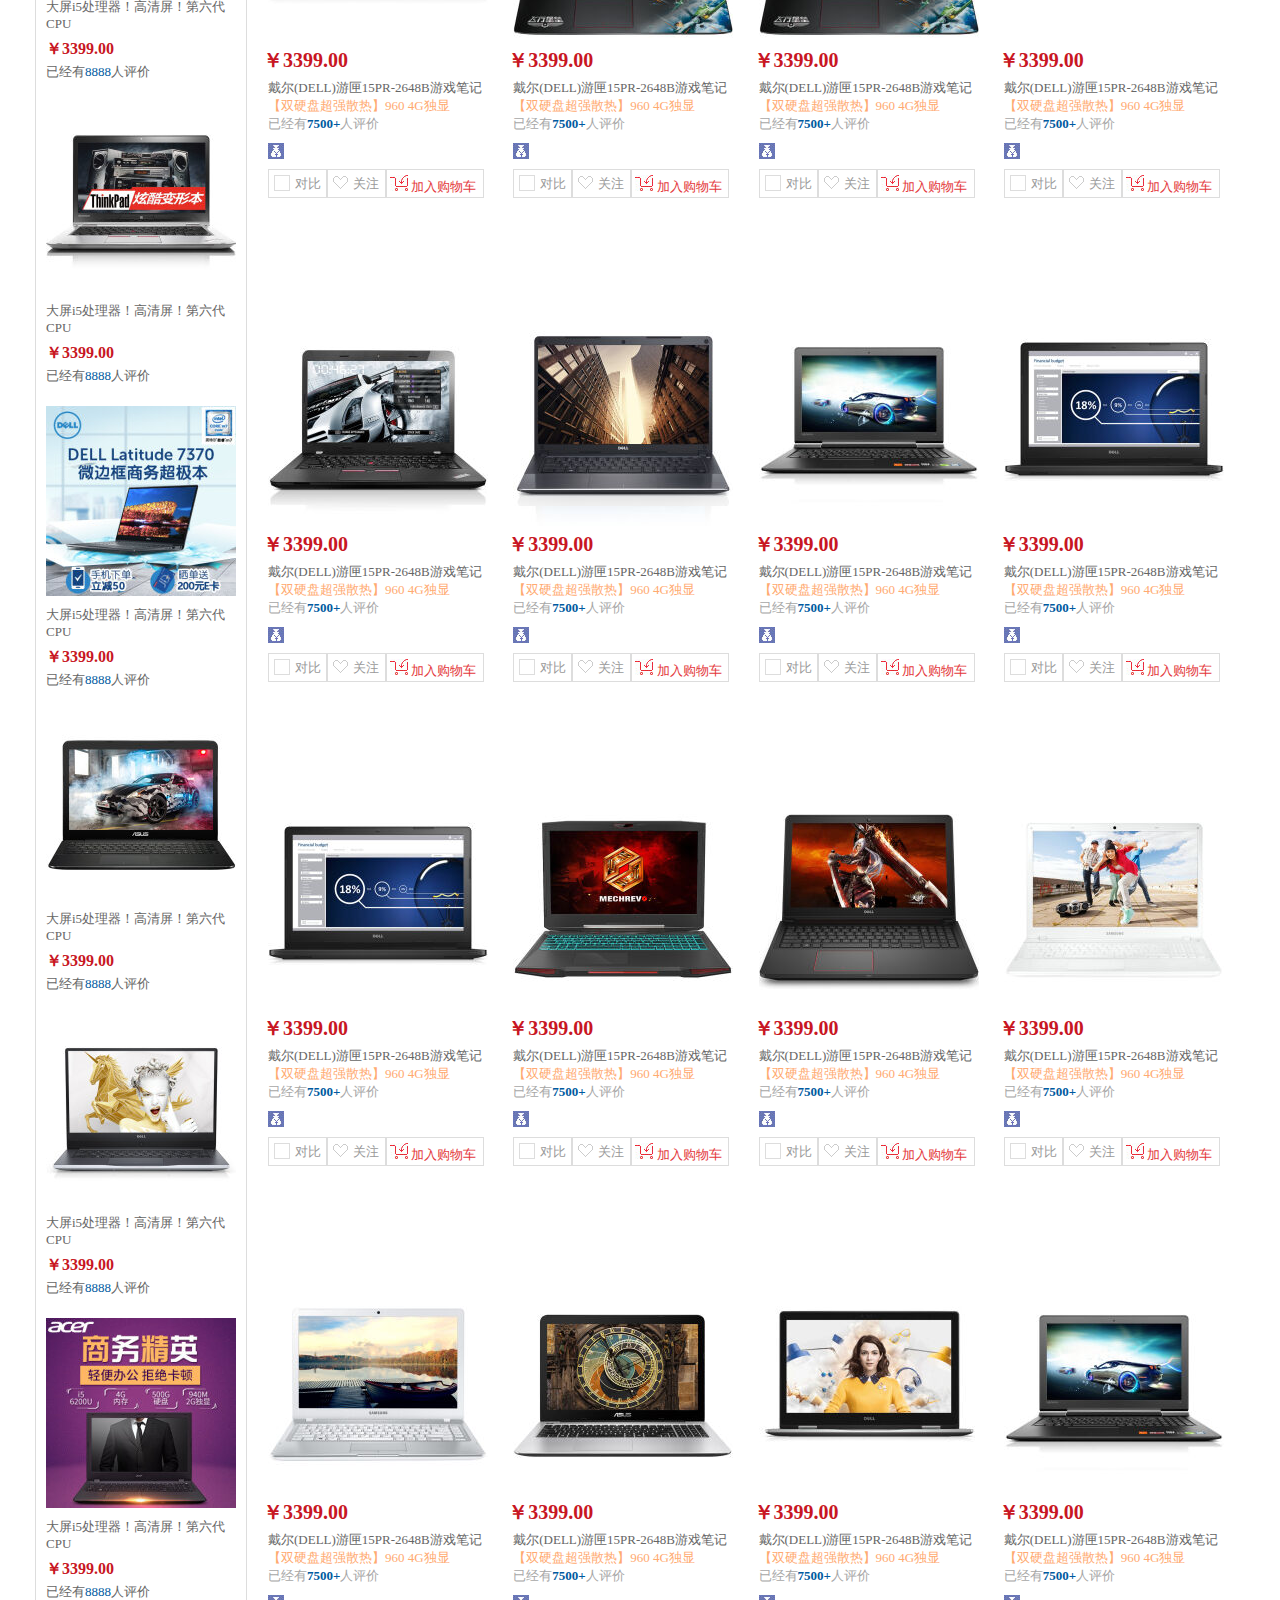
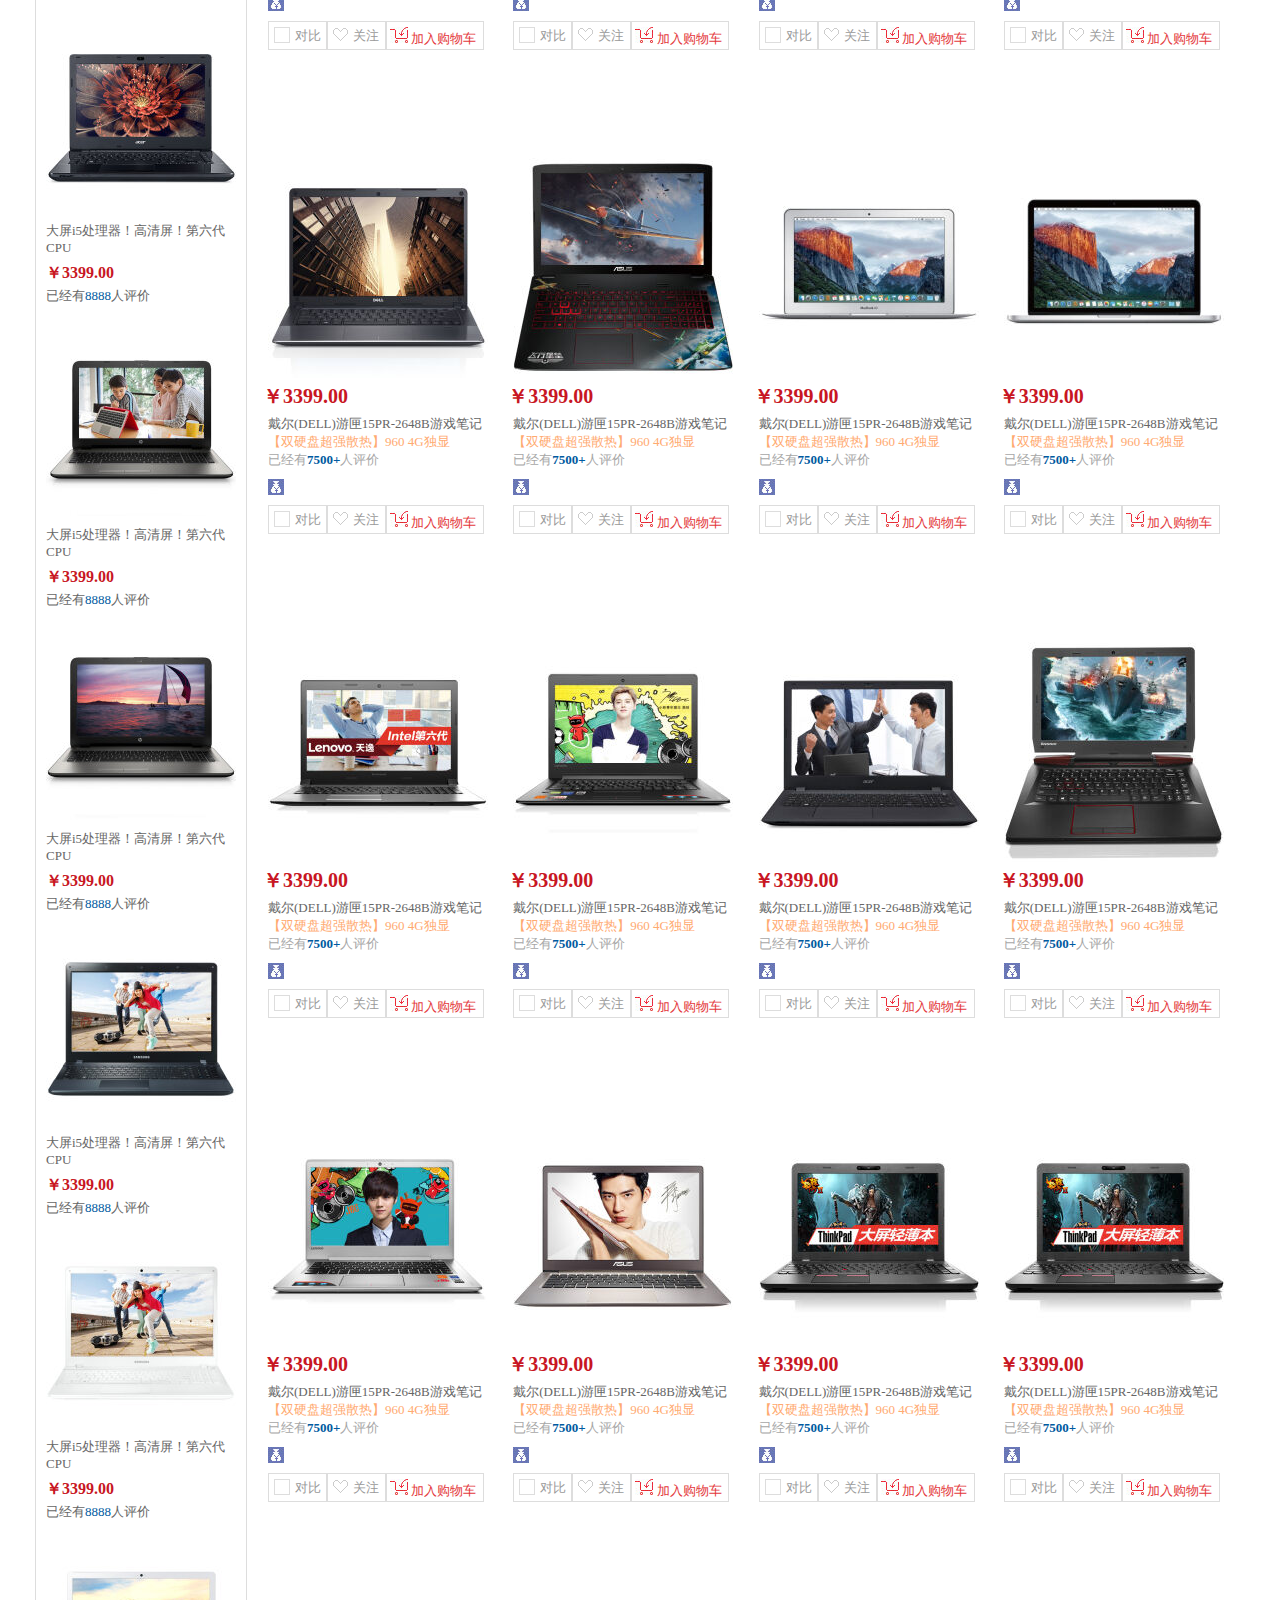
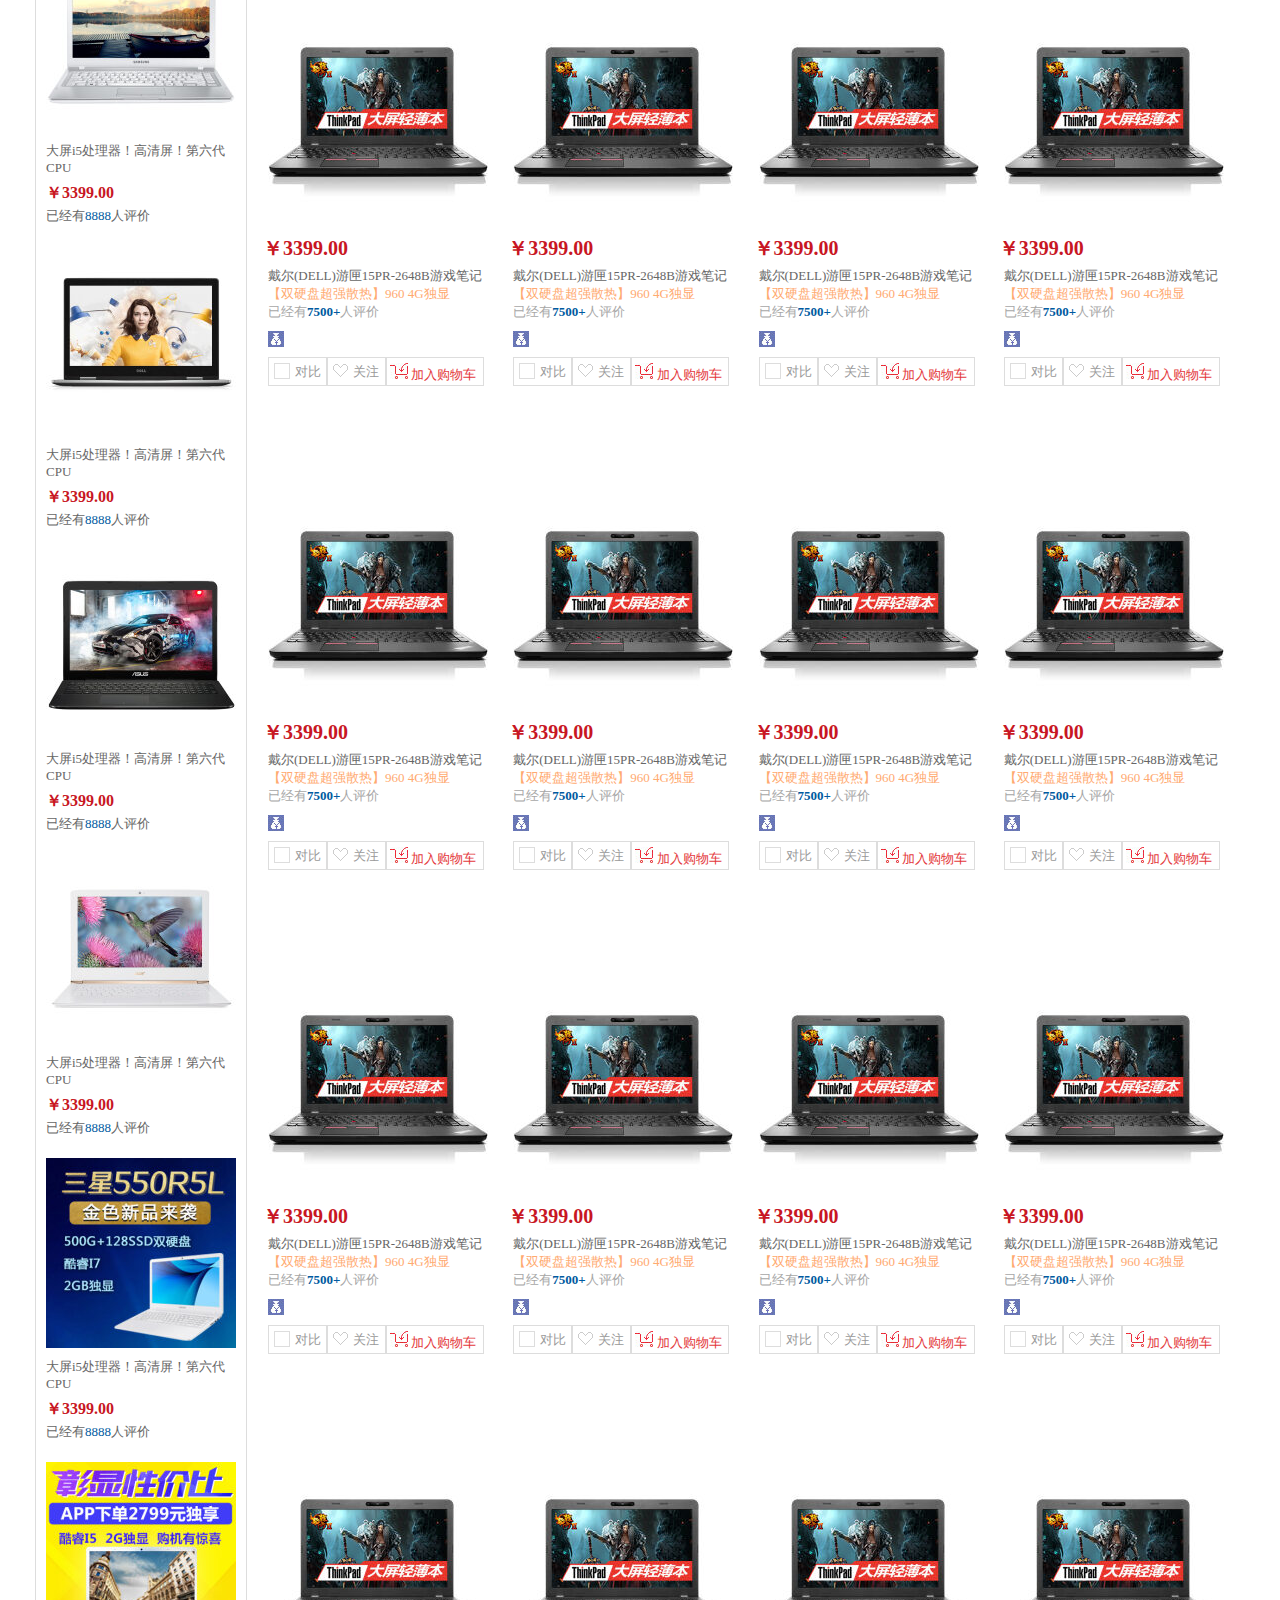
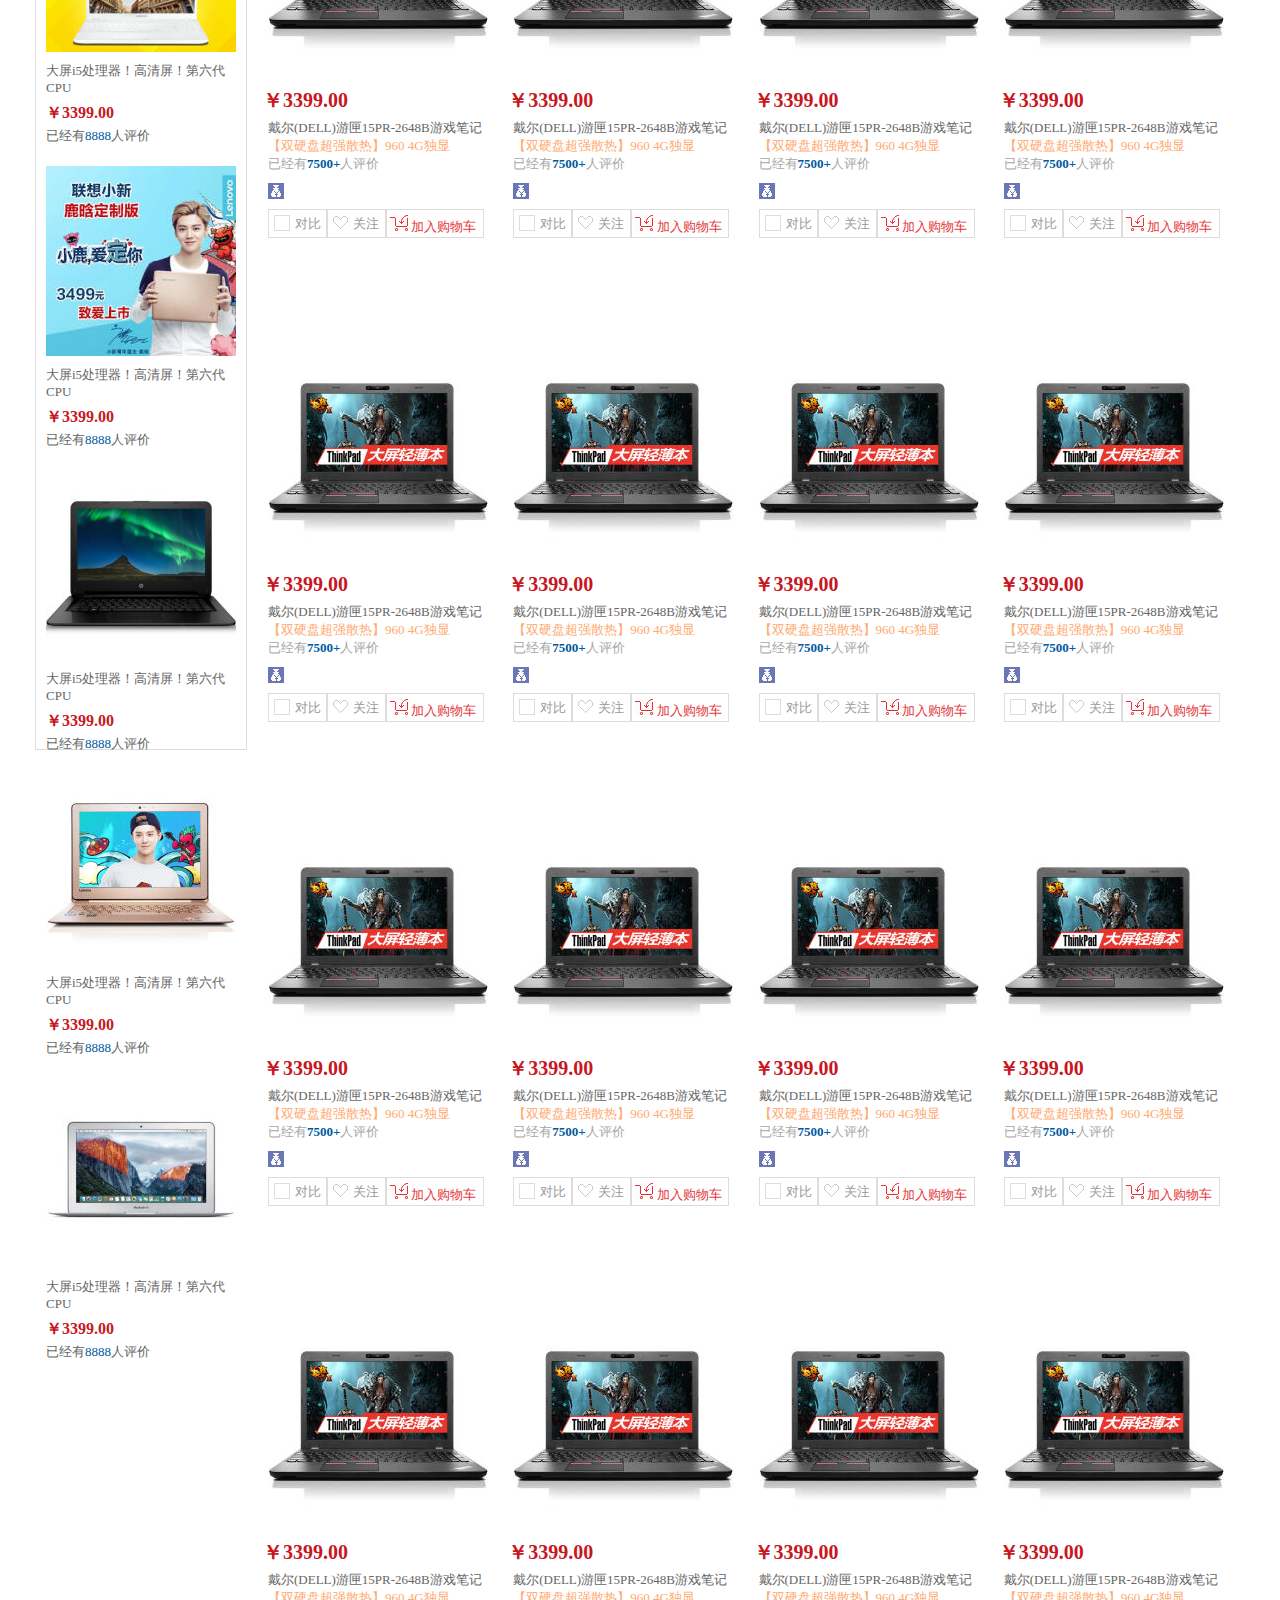
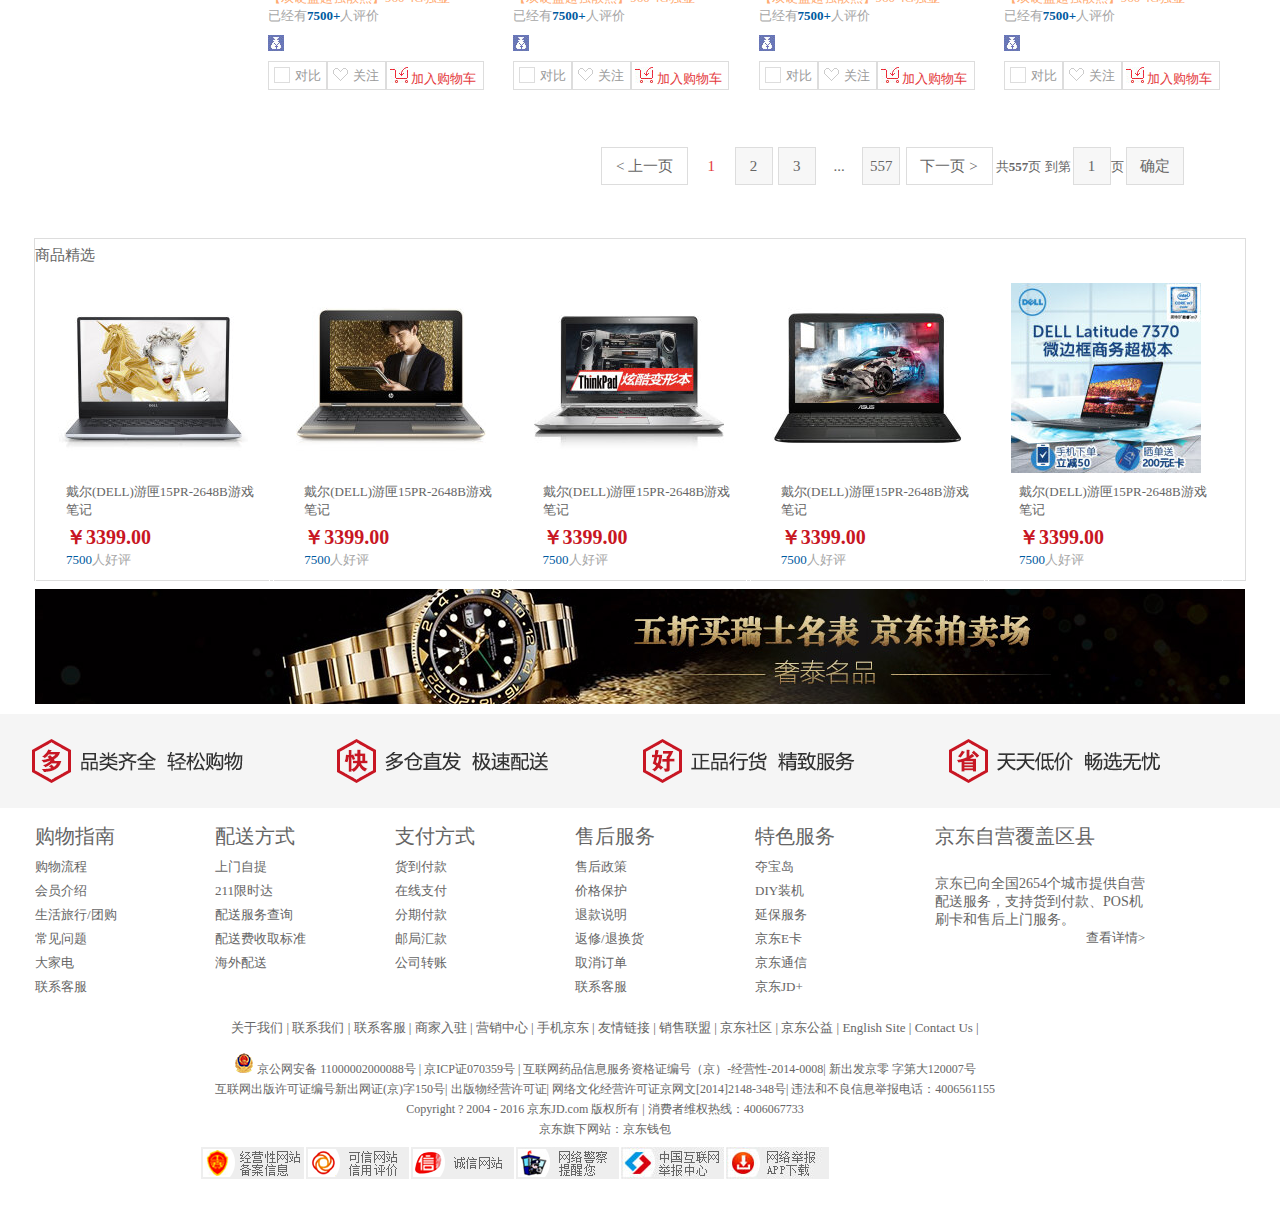
<file: JD/list.html>
<!doctype html>
<html lang="en">
    <head>
        <meta charset="UTF-8">
        <link rel='icon' href='images/head.ico' type='image/x-ico'/>
        <title>笔记本 电脑整机 电脑、办公 【行情 价格 评价 正品行货】-京东</title>
        <script src="../lib/jquery-1.8.3/jquery.min.js"></script>
        <style>
/*通用部分*/
            *{margin: 0;padding: 0;}
            body{font-size: 13px;color: #666;}
            a{text-decoration: none;color: #666;}
            a:hover{color: #c81623;}
            ul,ol{list-style: none;}
            .mg0{margin: 0;}
            .color1{color: #c81623;}
            .color2{color:#b1191a;}
            .color3{color:block;}       
            .bg1{background: #f1f1f1;}
            .bg2{background: pink;}
            .bg3{background: yellow;}
            .cent{margin: 0 auto;}
            .bd{border-right: 1px solid #dfdfdf;}
            .bdt{border-bottom:1px solid #dfdfdf;}
            .mg20{margin-top: 20px auto;}
            .fl{float: left;}
            .ds{display: inline-block;}

/*top.css部分*/
            #top{width: 100%;height: 30px;}
            #top .cen{width:1200px;height: 100%;}
            #top .cen .dz{width: 90px;height: 30px;position: relative;float: left;}
            #top .cen .dz .dz1{width:70px;height:30px;text-align: center;line-height: 30px;float: left;}
            #top .cen .dz .fh{width:15px;height:15px;transition: all 0.2s;float: left;margin-top: 6px;}
            #top .cen .dz .city{width: 313px;height: 246px;border: 1px solid #ddd;padding: 10px;display: none;position: absolute;z-index: 9;}
            #top .cen .dz ul li{display: inline-block;padding: 0 10px;margin: 5px 10px;}
            #top .cen .dz .city1{background: #b1191a;}
            #top .cen .dz .city2{color:white;}
            #top .cen .dz .kong{width:90px;height:5px;background: white;display: none;z-index: 9;position: absolute;top:29px;left: 0;}

            #top .cen .zhuce{width: 800px;height: 100%;float:right;line-height: 30px;}
            #top .cen .zhuce a{margin:0 5px;}
            #top .cen .zhuce .wdjd{width: 80px;height: 100%;margin-left: 5px;line-height:30px;display: inline-block;position: relative;}
            #top .cen .zhuce .top{display:inline-block;margin-right: 10px;transition:all 0.2s;}
            #top .cen .zhuce .wdjd .dl{width: 280px;height: 190px;border: 1px solid #ddd;display: none;position: absolute;}
            #top .cen .zhuce .wdjd  .fh1{width:15px;height:15px;transition: all 0.2s;display:inline-block;line-height: 15px;margin-left: -10px;}
            #top .cen .zhuce .wdjd .dl .img{display: inline-block;width: 60px;height: 60px;border-radius: 50%;margin: 10px 10px 0 10px;float: left;}
            #top .cen .zhuce .wdjd .dl .nihao{width:200px;height:60px;float: left;margin-top: 15px;}
            #top .cen .zhuce .wdjd .dl ul li{display: inline-block;margin-right: 50px;}
            #top .cen .zhuce .wdjd .dl ul li a{margin: 5px;}
            #top .cen .zhuce .wdjd .kong{width:80px;height:5px;background: white;display: none;z-index: 9;position: absolute;top:29px;left: 0;}
            #top .cen .zhuce .sjjd{height: 30px;display: inline-block;line-height: 30px;}
            #top .cen .zhuce .sjjd .tp{width: 20px;height: 20px;display: inline-block;margin-top:5px;}
            #top .cen .zhuce .gzjd{display: inline-block;}
            #top .cen .zhuce .khfw{display: inline-block;}
            #top .cen .zhuce .wzdh{display: inline-block;}
/*sousuo.css部分*/
            #sosuo{width: 1210px;height: 100px;margin: 0 auto;}
            #sosuo .logo{width:360px;height: 100px;display: inline-block;float: left;}
            #sosuo .logo img{margin:25px 0;}
            #sosuo .text{width: 450px;height: 35px;display: inline-block;float: left;margin: 30px 0;color:}
            #sosuo .text .text1{width: 100%;height: 100%;border: 2px solid #b1191a;display: inline-block;color:#ddd;}
            #sosuo .anniu{width: 80px;height: 39px;float: left;}
            #sosuo .anniu button{width:100%;height: 100%;background: #b1191a;border:0;margin-top:30px;font-size: 16px;color: white;}
            #sosuo .gwc{width: 141px;height: 36px;float: left;margin: 32px 0 0 100px;border:1px solid #DFDFDF;background: #F9F9F9;position: relative;}
            #sosuo .gwc .tupian{width: 18px;height: 14px;margin: 10px 0 0 20px;float: left;}
            #sosuo .gwc .gwc1{margin-top:10px;}
            #sosuo .gwc .gwc-number{width: 16px;height: 14px;border-radius:50% 50% 50% 0;position: absolute;top:-5px;left: 105px;background: #c81623;color: white;text-align:center;}
/*head.css部分*/
            #head{width: 100%;height: 45px;border-bottom: 2px solid #b1191a;}
            #head .header{width:1210px;height: 45px;margin: 0 auto;}
            #head .header .left{width:210px;height:45px;background:#b1191a;display:inline-block;float:left;position: relative;}
            #head .header .left .sp{font-size: 18px;color:white;margin-left:10px;line-height: 45px;}
            #head .header .left .left1{width:210px;height: 466px;background:#c81623;float: left;position: absolute;display: none;z-index: 9;}
            #head .header .left .left1 div{width: 100%;height: 31px;}
            #head .header .left .left1 div a{font-size: 14px;color:white;line-height: 31px;margin-left: 10px;}
            #head .header .caidan{float: left;}
            #head .header ul li{display: inline-block;font-size: 18px;}
            #head .header ul li a{margin: 0 15px;color: #333;line-height: 45px;}
            #head .header .right{width:250px;height: 45px;display:inline-block;float: left;margin-left: 10px;}
/*banner.css部分*/  
            #ban{width: 100%;height: 152px;margin-top: 15px;}
            #ban .banner{width: 1210px;height: 100%;margin:0 auto;}
            #ban .banner .left{width: 890px;height: 107px;float: left;padding: 15px 0;margin: 0 0 15px 60px}
            #ban .banner .left .one{width: 286px;height: 122px;float: left;background: white;margin-left: 10px;}
            #ban .banner .left .one .pic{width: 100px;height: 100px;margin: 10px 5px 0 10px;float: left;}
            #ban .banner .left .one .js{width: 160px;height: 100px;float: left;margin-top: 20px;}
            #ban .banner .left .one .js a{font-size: 13px;}
            #ban .banner .left .one .js p{font-size: 15px;margin-top: 5px;}
            #ban .banner .left .one .js button{width: 76px;height: 25px;margin-top: 5px;color:#666;}
            #ban .banner .right{width: 205px;height: 132px;float: right;padding: 10px;}
            #ban .banner .right ul li{margin-top: 10px;}
/*title.css部分*/
            #title{width: 100%;height: 24px;margin-top: 15px;}
            #title .cmp{width: 1210px;height: 100%;margin: 0 auto;}
            #title .cmp a{font-size: 18px;line-height: 24px;}
            #title .cmp span{line-height: 24px;margin: 0 5px;}
            #title .cmp .dnzj{width: 77px;height: 22px;border: 1px solid #f1f1f1;line-height: 22px;position: relative;padding-left: 5px;}
            #title .cmp .dnzj .fh{display: inline-block;}
            #title .cmp .dnzj .diannao{width: 360px;height: 70px;border:1px solid #c81623;background:white;position: absolute;display: none;}
            #title .cmp .dnzj .diannao li{width: 65px; height: 24px;display: inline-block;margin:5px 10px 0 8px;overflow: hidden;}
            #title .cmp .dnzj .diannao li a{font-size: 13px;}
            #title .cmp .dnzj .kong{width:82px;height:5px;background: white;display: none;z-index: 9;position: absolute;top:22px;left: 0;}

            #title .cmp .bjb{width: 65px;height: 22px;border: 1px solid #f1f1f1;line-height: 22px;position: relative;padding-left: 5px;}
            #title .cmp .bjb .fh{display: inline-block;}
            #title .cmp .bjb .diannao{width: 360px;height: 70px;border:1px solid #c81623;background:white;position: absolute;display: none;}
            #title .cmp .bjb .diannao li{width: 65px; height: 24px;display: inline-block;margin:5px 10px 0 8px;overflow: hidden;}
            #title .cmp .bjb .diannao li a{font-size: 13px;}
            #title .cmp .bjb .kong{width:70px;height:5px;background: white;display: none;z-index: 9;position: absolute;top:22px;left: 0;}
/*shaixuan.css部分*/
            #shaixuan{width: 100%;height: 35px;margin-top: 10px;}
            #shaixuan .bjb{width: 1210px;height: 100%;margin: 0 auto;border-top:1px solid #ddd;border-bottom:1px solid #ddd;}
            #shaixuan .bjb .font1{color: #e4393c;font-size: 16px;margin-left: 10px;line-height: 35px;}
            #shaixuan .bjb .font2{font-size: 16px;margin-left: 5px;line-height: 35px;}
            #shaixuan .bjb .font3{font-size: 13px;margin-left: 20px;line-height: 35px;}
/*pinpai.css部分*/
            #pinpai{width: 100%;height: 300px;margin-bottom:20px;}
            #pinpai .top{width: 1210px;height: 120px;}
            #pinpai .top .left{width:100px;height:100px;padding: 10px;}
            #pinpai .top .main{width: 960px;height: 109px;margin-top:11px;}
            #pinpai .top .main ul li{width: 104px;height: 36px;padding:2px;border:1px solid #ddd;margin:-1px 0 0 -1px;float: left;overflow: hidden;font-size: 13px;text-align: center;line-height: 36px;color:#c81623;}
            #pinpai .top .main ul li div{width: 104px;height: 36px;background:#fff;}
            #pinpai .top .right{width: 130px;height: 100%;}
            #pinpai .top .right .jia1{width: 57px;height: 22px;float: left;margin:5px 5px 0 0 ;border: 1px solid #fff;}
            #pinpai .top .right .jia1 i{width: 15px;height: 15px;display: inline-block;border: 1px solid #dfdfdf;margin-left: -3px;background: url('images/list_img.png') no-repeat 0 4px;}
            #pinpai .top .right .jia2{width: 46px;height: 22px;float: left;;border: 1px solid #dfdfdf;margin-top: 5px;}
            #pinpai .top .right .jia2 i{width: 13px;height: 15px;;display: inline-block;background: url('images/list_img.png') no-repeat 0 -64px;}

            #pinpai .down{width: 1210px; height: 180px;}
            #pinpai .down .c1{width: 100%; height: 34px;border-top: 1px solid #ddd;}
            #pinpai .down .c1 li{display: inline-block;margin-top:10px;width: 120px;}
            #pinpai .down .c1 li a{color: #005aa0;}
            #pinpai .down .c1 li input{width: 30px; height: 15px; margin:0px 2px 2px 2px;}
            #pinpai .down .c2{width: 100%; height: 34px;border-top: 1px solid #ddd;}
            #pinpai .down .c2 .gd{width: 320px;height: 24px;background: white; padding-top:10px;margin-top:-1px;border-left:1px solid #ddd; border-right:1px solid #ddd;border-bottom:1px solid #ddd;}
            #pinpai .down .c2 .gd a{color: #333;margin-left: 20px;}
            #pinpai .down .disno{width:100%;height:210px;display:none;}
            #pinpai .down .disno .d1{width:100%;height:34px;border-top: 1px solid #ddd;}
            #pinpai .down .disno .d1 li{float:left;margin:10px 70px 0 0;}
            #pinpai .down .disno .d1 li a{color: #005aa0;}
/*mn.css部分*/
            #mn{width: 100%;height: 7440px;}
            #mn .main{width: 1210px; height: 100%;}
            #mn .main .left{width: 210px;height: 6400px;border: 1px solid #ddd;}
            #mn .main .left h3{float: left;margin: 10px;}
            #mn .main .left .gg{color: #ddd;float: right;margin: 10px;}
            #mn .main .left .sp{width: 208px;height: 284px;clear: both;margin-bottom: 20px;}
            #mn .main .left .sp .pic{width: 190px;height: 190px;}
            #mn .main .left .sp .name{width: 190px;height: 36px;margin-top: 10px;}
            #mn .main .left .sp .jiage{width: 190px;height: 16px;color:#c81623;font-size: 16px;margin-top: 5px;}
            #mn .main .left .sp .pingjia{width: 190px;height: 18px;margin-top: 8px;font-size: 13px;}
            #mn .main .left .sp .pingjia a{color:#005aa0;}

            #mn .main .right{width: 998px;height: 100%;}
            #mn .main .right .top{width: 990px; height: 38px;border-top:1px solid #ddd;border-bottom:1px solid #ddd;margin-left: 10px;}
            #mn .main .right .top .xiaoliang{width: 46px;height: 25px;background: #e4393c;text-align: center;line-height: 25px;margin: 5px 0 0px 8px;border: 1px solid #e4393c;}
            #mn .main .right .top .xiaoliang a{color: white;}
            #mn .main .right .top .jiage{width: 46px;height: 25px;text-align: center;line-height: 25px;border: 1px solid #ddd;margin-top:5px;}
            #mn .main .right .top .jiage a{color: #333;}
            #mn .main .right .top .sjsj{width: 70px;height: 25px;text-align: center;line-height: 25px;border: 1px solid #ddd;margin-top:5px;}
            #mn .main .right .top .sjsj a{color: #333;}
            #mn .main .right .top .num{margin-left: 630px;line-height: 35px;}
            #mn .main .right .top .zuo{width: 48px; height: 25px;border: 1px solid #ddd;font-size: 20px;text-align: center;margin-top: 5px;float: right;}
            #mn .main .right .top .you{width: 48px; height: 25px;border: 1px solid #ddd;font-size: 20px;text-align: center;margin: 5px 0 0 -1px;float: right;background: white;}

            #mn .main .right .dizhi{width: 990px;height: 38px;background: #F9F9F9;border-bottom:1px solid #ddd;margin-left: 10px;}
            #mn .main .right .dizhi .shd{width: 40px;height: 25px;margin: 10px;}
            #mn .main .right .dizhi .dq{width: 138px;height: 25px;border: 1px solid #ddd;line-height: 25px;margin-top: 6px;position: relative;}

            #mn .main .right .dizhi .dq .city{width: 312px;height: 200px;border: 1px solid #ddd;padding: 10px;display: none;position: absolute;}
            #mn .main .right .dizhi .dq ul li{display: inline-block;padding: 0 10px;margin: 5px 10px;}
            #mn .main .right .dizhi .dq .city1{background: #b1191a;}
            #mn .main .right .dizhi .dq .city2{color:white;}
            #mn .main .right .dizhi .dq .kong{width:138px;height:15px;background: white;display: none;z-index: 9;position: absolute;top:20px;left: 0;}

            #mn .main .right .dizhi .input{width: 270px;height: 25px;}
            #mn .main .right .dizhi .input .a{display: inline-block;margin: 10px 0 0 10px;}
            #mn .main .right .bodies{width: 988px; height: 7260px;margin:10px;}
            #mn .main .right .bodies .shangpin{width: 240px;height: 452px;border: 1px solid white;display: inline-block;margin-top: 30px;}
            #mn .main .right .bodies .shangpin .pic1{width: 220px;height: 220px;margin-top: 70px;}

            #mn .main .right .bodies .shangpin .name1{width: 220px;height: 36px;margin: 10px 0 0 10px;}
            #mn .main .right .bodies .shangpin .name1 .js{color: #ffaa71;}
            #mn .main .right .bodies .shangpin .jiage1{width: 220px;height: 22px;color:#c81623;font-size: 20px;margin: 5px;}
            #mn .main .right .bodies .shangpin .pingjia1{width: 220px;height: 18px;color: #a7a7a7;}
            #mn .main .right .bodies .shangpin .pingjia1 a{color: #005aa0;}
            #mn .main .right .bodies .shangpin .hdfk{width: 16px; height: 16px;margin: 10px;position: relative;}
            #mn .main .right .bodies .shangpin .hdfk .hdfk1{width: 240px;height: 40px;position: absolute;left: -10px;display: none;}
            #mn .main .right .bodies .shangpin .down{width: 220px; height: 27px;margin-left: 10px;}
            #mn .main .right .bodies .shangpin .down .db{width: 57px; height: 27px;border: 1px solid #ddd;line-height: 27px;color: #999;}
            #mn .main .right .bodies .shangpin .down .db .kuang{width: 14px;height: 14px;border: 1px solid #ddd;margin: 5px;float: left;}
            #mn .main .right .bodies .shangpin .down .db .kuang1{width: 15px;height: 15px;margin: 5px;float: left;background: url('images/list_img.png') no-repeat -1px -415px;overflow: hidden;transition: all 0.15s;}
            #mn .main .right .bodies .shangpin .down .gwc{width: 96px;height: 27px;color:#e4393c;float: left;line-height: 27px;border: 1px solid #ddd;}
            #mn .main .right .bodies .shangpin .down .gwc img{margin: 5px 0 0 3px;}
            #mn .main .right .bodies .yeshu{width: 988px;height: 38px;margin-top: 50px}
            #mn .main .right .bodies .yeshu .syy{width: 85px;height: 36px;border: 1px solid #ddd;line-height: 36px;text-align: center;font-size: 15px;margin-left: 344px;background: white;}
            #mn .main .right .bodies .yeshu .ye1{width: 36px;height: 36px;line-height: 36px;text-align: center;font-size: 15px;margin-left: 2px;}
            #mn .main .right .bodies .yeshu .ye1 a{color: #e4393c;}
            #mn .main .right .bodies .yeshu .ye2{width: 36px;height: 36px;line-height: 36px;text-align: center;font-size: 15px;border: 1px solid #ddd;background: #f7f7f7;margin-left: 2px;}
            #mn .main .right .bodies .yeshu .ye3{width: 36px;height: 36px;line-height: 36px;text-align: center;font-size: 15px;margin-left: 2px;}
            #mn .main .right .bodies .yeshu .ye4{width: 56px;height: 36px;line-height: 36px;text-align: center;font-size: 15px;border: 1px solid #ddd;background: #f7f7f7;margin-left: 2px;}
            #mn .main .right .bodies .yeshu .xyy{width: 85px;height: 36px;border: 1px solid #ddd;line-height: 36px;text-align: center;font-size: 15px;margin-left: 2px;}
            #downsp{width: 100%;height: 341px;}
            #downsp .spjx{width: 1210px;height: 100%;border: 1px solid #ddd;margin-top: 50px;}
            #downsp .spjx .title{width: 1280px;height: 33px;line-height: 33px;font-size: 15px;}

            #downsp .spjx .shangpin{width: 233px;height: 306px;border: 1px solid white;display: inline-block;margin-top: 10px;}
            #downsp .spjx .shangpin .pic1{width: 190px;height: 190px;}
            #downsp .spjx .shangpin .name1{width: 190px;height: 36px;margin: 10px 0 0 30px;}
            #downsp .spjx .shangpin .jiage1{width: 190px;height: 22px;color:#c81623;font-size: 20px;margin: 5px 0 5px 30px;}
            #downsp .spjx .shangpin .pingjia1{width: 190px;height: 18px;color: #a7a7a7;margin-left: 30px;}
            #downsp .spjx .shangpin .pingjia1 a{color: #005aa0;}
            #banner{width: 100%;height: 115px; margin-top: 10px;}
            #banner .ban{width: 1210px;height: 100%;}
            #dkhs{width: 100%;height: 94px;background: #f5f5f5;margin-top: 10px;}
            #dkhs .duo{width: 302px;height: 54px;margin:20px 0 0 28px;}
            #dkhs .kuai{width: 302px;height: 54px;margin-top: 20px;}
/*bottom.css*/
            #bottom{width:100%;height:156px;}
            #bottom .b{width:1210px;height:180px;margin-top: 10px;}
            #bottom .b .fore1{width: 180px;height:156;}
            #bottom .b .fore1 dt{font:400 16px/24px;font-size:20px;padding:5px 0px;}
            #bottom .b .fore1 dd{padding:3px 0;}
            #bottom .b .coverage{width: 310px;height:168px;}
            #bottom .b .coverage .dt{font:400 16px/24px;font-size:20px;padding:5px 0px;}
            #bottom .b .coverage .dd{width:210px;height:54px;font-size: 14px;margin-top: 20px;}
            #bottom .b .coverage .ar{width:210px;height:54px;text-align: right;}

            #footer{width: 100%;height:auto;margin-top:20px;}
            #footer .content{width:1210px;height:197px;}
            #footer .content .a1{width: 100%;height:14px;text-align: center;font-size: 13px;}
            #footer .content .a2{width:100%;height:74px; text-align: center;font-size: 12px;margin:20px 0;line-height: 20px;}
            #footer .content .a3{width: 100%;height:34px; font-size: 12px;}
            #footer .content .a3 .ico{width: 750px;height: 100%;margin-left:200px; text-align: center;}
            #footer .content .a3 .ico .img{width: 105px;height:32px;}
/* top:hover属性*/
            #top .cen .dz:hover{background: white;border-left: 1px solid #ddd;border-right: 1px solid #ddd;top:0px;left:-1px;}
            #top .cen .dz:hover .fh{transform: rotate(180deg);}
            #top .cen .dz:hover .city{display:block;background: white;top:30px;left:-1px;}
            #top .cen .dz ul li:hover{background: #f1f1f1;}
            #top .cen .dz ul li a:hover{color: #b1191a;}
            #top .cen .dz:hover .kong{display: block;}
            #top .cen .zhuce .wdjd:hover{background: white;border-left:1px solid #ddd; border-right:1px solid #ddd;margin-left: 3px;}
            #top .cen .zhuce .wdjd:hover a{margin-left: 6px;}
            #top .cen .zhuce .wdjd:hover .fh1{transform:rotate(180deg);}
            #top .cen .zhuce .wdjd:hover .dl{display:block;background: white;top:30px;left:-1px;}
            #top .cen .zhuce .wdjd:hover .kong{display: block;}
            #top .cen .zhuce .wdjd a:hover .top{transform:rotate(180deg);}            
/*head:hover*/
            #head .header ul li a:hover{color:#c81623;}
            #head .header .left:hover .left1{display: block;}
            #head .header .left .left1 div:hover{background: white;border-left: 1px solid #c81623;}
            #head .header .left .left1 div:hover a{color:#c81623;}
/*title:hover*/
            #title .cmp .dnzj:hover{border-color:#c81623;}
            #title .cmp .dnzj:hover .fh{transform:rotate(180deg);color: #c81623;}
            #title .cmp .dnzj:hover .diannao{display: block;top: 23px;left: -1px;}
            #title .cmp .dnzj:hover .kong{display: block;}
            #title .cmp .bjb:hover{border-color:#c81623;}
            #title .cmp .bjb:hover .fh{transform:rotate(180deg);color: #c81623;}
            #title .cmp .bjb:hover .diannao{display: block;top: 23px;left: -1px;}
            #title .cmp .bjb:hover .kong{display: block;}
/*pinpai:hover*/
            #pinpai .down .c1 li a:hover{color: #c81623;}
            #pinpai .down .disno .d1 li a:hover{color: #c81623;}
            #pinpai .down .c2:hover{border-top: 1px solid #c81623;}
            #pinpai .down .c2:hover .gd{border-left:1px solid  #c81623; border-right:1px solid  #c81623;border-bottom:1px solid  #c81623;}
            #pinpai .down .c2:hover .gd a{color:#c81623;}
/*mn:hover*/
            #mn .main .right .top .jiage:hover{border: 1px solid #e4393c;}
            #mn .main .right .top .jiage:hover a{color: #e4393c;}
            #mn .main .right .top .sjsj:hover{border: 1px solid #e4393c;}
            #mn .main .right .top .sjsj:hover a{color: #e4393c;}
            #mn .main .right .dizhi .dq:hover{background: white;border-left: 1px solid #ddd;border-right: 1px solid #ddd;top:0px;left:0px;}
            #mn .main .right .dizhi .dq:hover .fh{transform: rotate(180deg);}
            #mn .main .right .dizhi .dq:hover .city{display:block;background: white;top:26px;left:-1px;}
            #mn .main .right .dizhi .dq ul li:hover{background: #f1f1f1;}
            #mn .main .right .dizhi .dq ul li a:hover{color: #b1191a;}
            #mn .main .right .dizhi .dq:hover .kong{display: block;}
            #mn .main .right .bodies .shangpin:hover{border: 1px solid #ddd;}
            #mn .main .right .bodies .shangpin .hdfk:hover .hdfk1{display: block;}
            #mn .main .right .bodies .shangpin .down .db:hover{border:1px solid #e4393c;color:#e4393c;}
            #mn .main .right .bodies .shangpin .down .db:hover .kuang{border:1px solid #e4393c;}
            #mn .main .right .bodies .shangpin .down .db:hover .kuang1{background-position:-1px -438px;}
            #mn .main .right .bodies .shangpin .down .gwc:hover{border:1px solid #e4393c;}

        </style>
    </head>
    <body>
        <div id="top" class="bg1">
            <div class="cen cent">
                <div class="dz">                    
                    <div class="dz1">送至:北京</div>
                    <div class="fh">∨</div>

                    <div class="kong"></div>             
                    <ul class="city">
                        <li class="city1"><a href="xiangqingye.html" class="city2">北京</a></li>
                        <li><a href="xiangqingye.html">江苏</a></li>
                        <li><a href="xiangqingye.html">上海</a></li>
                        <li><a href="xiangqingye.html">天津</a></li>
                        <li><a href="xiangqingye.html">重庆</a></li>
                        <li><a href="xiangqingye.html">河北</a></li>
                        <li><a href="xiangqingye.html">山西</a></li>
                        <li><a href="xiangqingye.html">河南</a></li>
                        <li><a href="xiangqingye.html">广东</a></li>
                        <li><a href="xiangqingye.html">浙江</a></li>
                        <li><a href="xiangqingye.html">陕西</a></li>
                        <li><a href="xiangqingye.html">宁夏</a></li>
                        <li><a href="xiangqingye.html">山东</a></li>
                        <li><a href="xiangqingye.html">四川</a></li>
                        <li><a href="xiangqingye.html">吉林</a></li>
                        <li><a href="xiangqingye.html">福建</a></li>
                        <li><a href="xiangqingye.html">辽宁</a></li>
                        <li><a href="xiangqingye.html">安徽</a></li>
                        <li><a href="xiangqingye.html">湖南</a></li>
                        <li><a href="xiangqingye.html">海南</a></li>
                        <li><a href="xiangqingye.html">青海</a></li>
                        <li><a href="xiangqingye.html">西藏</a></li>
                        <li><a href="xiangqingye.html">甘肃</a></li>
                        <li><a href="xiangqingye.html">贵州</a></li>
                    </ul>  
                </div>
                <div class="zhuce">
                    <a href="xiangqingye.html">你好,请登录</a><a href="xiangqingye.html" class="color1">免费注册</a><span>|</span><a href="xiangqingye.html">我的订单</a><span>|</span><div class="wdjd"><a href="xiangqingye.html">我的京东</a>
                        <div class="fh1">∨</div>
                        <div class="kong"></div>
                        <div class="dl">
                            <img src="images/wdjd.jpg" class="img">
                            <div class="nihao">
                            <a href="xiangqingye.html"><b>你好,请登录</b></a><br>
                            <a href="xiangqingye.html">优惠券</a><span>|</span><a href="xiangqingye.html">消息</a>
                            </div>
                            <ul>
                                <li><a href="xiangqingye.html">待处理订单</a></li>
                                <li><a href="xiangqingye.html">我的关注</a></li>
                                <li><a href="xiangqingye.html">咨询回复</a></li>
                                <li><a href="xiangqingye.html">&nbsp;我的京豆</a></li>
                                <li><a href="xiangqingye.html">降价商品</a></li>
                                <li><a href="xiangqingye.html">&nbsp;我的理财</a></li>
                                <li><a href="xiangqingye.html">返修退换货</a></li>
                                <li><a href="xiangqingye.html">京东白条</a></li>
                            </ul>
                        </div>
                    </div><!-- <div class="top">∨</div> --><span>|</span><a href="xiangqingye.html">京东会员</a><span>|</span><a href="xiangqingye.html">企业采购</a><span>|</span><div class="sjjd"><!-- <div class="tp">
                    <img src="images/shouji.jpg"></div> --><a href="xiangqingye.html">手机京东∨</a><span>|</span>
                    </div>
                    <div class="gzjd"><a href="xiangqingye.html">关注京东∨</a></div><span>|</span>
                    <div class="khfw"><a href="xiangqingye.html">客户服务∨</a></div><span>|</span>
                    <div class="wzdh"><a href="xiangqingye.html">网站导航∨</a></div><span>|</span>
                </div>
            </div>
        </div>
        <div id="sosuo">
            <div class="logo">
                <img src="images/logo.jpg">            
            </div>
            <div class="text"><input type="text" value="游戏本" class="text1 color2"></div>
            <div class="anniu"><button><b>搜索</b></button></div>
            <div class="gwc">
                <div class="tupian">
                    <img src="images/gouwuche.jpg">
                </div>
                <div class="gwc1">
                    <a href="gouwuche.html">我的购物车 &nbsp;></a>
                </div>
                <div class="gwc-number">0</div>
            </div>
        </div>
        <div id="head">
            <div class="header">
                <div class="left">
                    <a href="xiangqingye.html" class="sp">全部商品分类</a>                    
                    <div class="left1">
                        <div><a href="xiangqingye.html">家用电器&nbsp;&nbsp;&nbsp;&nbsp;&nbsp;&nbsp;&nbsp;&nbsp;&nbsp;></a></div>
                        <div><a href="xiangqingye.html">手机、数码、京东通信&nbsp;&nbsp;&nbsp;></a></div>
                        <div><a href="xiangqingye.html">电脑、办公&nbsp;&nbsp;&nbsp;&nbsp;&nbsp;&nbsp;&nbsp;&nbsp;></a></div>
                        <div><a href="xiangqingye.html">家居、家具、家装、厨具&nbsp;&nbsp;></a></div>
                        <div><a href="xiangqingye.html">男装、女装、童装、内衣&nbsp;&nbsp;></a></div>
                        <div><a href="xiangqingye.html">个性化妆、清洁用品、宠物&nbsp;></a></div>
                        <div><a href="xiangqingye.html">鞋靴、箱包、珠宝、奢侈品&nbsp;></a></div>
                        <div><a href="xiangqingye.html">运动户外、钟表&nbsp;&nbsp;&nbsp;&nbsp;&nbsp;&nbsp;></a></div>
                        <div><a href="xiangqingye.html">汽车、汽车用品&nbsp;&nbsp;&nbsp;&nbsp;&nbsp;&nbsp;></a></div>
                        <div><a href="xiangqingye.html">母婴、玩具乐器&nbsp;&nbsp;&nbsp;&nbsp;&nbsp;&nbsp;></a></div>
                        <div><a href="xiangqingye.html">食品、酒类、生鲜、特产&nbsp;&nbsp;></a></div>
                        <div><a href="xiangqingye.html">医药保健&nbsp;&nbsp;&nbsp;&nbsp;&nbsp;&nbsp;&nbsp;&nbsp;&nbsp;></a></div>
                        <div><a href="xiangqingye.html">图书、音像、电子书&nbsp;&nbsp;&nbsp;&nbsp;></a></div>
                        <div><a href="xiangqingye.html">彩票、旅行、充值、票务&nbsp;&nbsp;></a></div>
                        <div><a href="xiangqingye.html">理财、众筹、白条、保险&nbsp;&nbsp;></a></div>
                    </div>
                </div>
                <ul class="caidan">
                    <li><a href="xiangqingye.html">服装城</a></li>
                    <li><a href="xiangqingye.html">美妆馆</a></li>
                    <li><a href="xiangqingye.html">京东超市</a></li>
                    <li><a href="xiangqingye.html">生鲜</a></li>
                    <li><a href="xiangqingye.html">全球购</a></li>
                    <li><a href="xiangqingye.html">闪购</a></li>
                    <li><a href="xiangqingye.html">团购</a></li>
                    <li><a href="xiangqingye.html">拍卖</a></li>
                    <li><a href="xiangqingye.html">金融</a></li>
                </ul>
                </div>                
            </div>
        <div id="ban">
            <div class="banner bg1">
                <div class="left">
                    <div class="one">
                        <div class="pic"><img src="images/one.jpg"></div>
                        <div class="js">
                            <a href="xiangqingye.html">大屏飞匣 i5 2G独显 app抢购中!</a>
                            <p class="color1"><b>¥3299.00</b></p>
                            <button>立即抢购</button>
                        </div>
                    </div>
                    <div class="one">
                        <div class="pic"><img src="images/one1.jpg"></div>
                        <div class="js">
                            <a href="xiangqingye.html">顽石四代 性价比i7笔记本</a><br><br>
                            <p class="color1"><b>¥4799.00</b></p>
                            <button>立即抢购</button>
                        </div>
                    </div>   
                    <div class="one">
                        <div class="pic"><img src="images/one2.jpg"></div>
                        <div class="js">
                            <a href="xiangqingye.html">质感机身 2G独显 办公娱乐双料王</a>
                            <p class="color1"><b>¥3589.00</b></p>
                            <button>立即抢购</button>
                        </div>
                    </div>
                </div>
                <div class="right">
                    <ul>
                        <li><a href="xiangqingye.html">·键鼠领券最高减200元</a></li>
                        <li><a href="xiangqingye.html">·微星领券减三百</a></li>
                        <li><a href="xiangqingye.html">·得力办公，下单立减1000...</a></li>
                        <li><a href="xiangqingye.html">·未来人类S5让你在校玩得...</a></li>
                        <li><a href="xiangqingye.html">·酷比魔方上新品，好礼送...</a></li>
                    </ul>
                </div>
            </div>
        </div>
        <div id="title">
            <div class="cmp">
                <a href="xiangqingye.html" class="fl"><b>电脑、办公</b></a>
                <span class="fl">></span>
                <div class="dnzj fl">
                    电脑整机
                    <div class="fh">∨</div>
                    <div class="kong"></div>
                    <ul class="diannao">
                        <li><a href="xiangqingye.html">电脑整机</a></li>
                        <li><a href="xiangqingye.html">电脑配件</a></li>
                        <li><a href="xiangqingye.html">外设产品</a></li>
                        <li><a href="xiangqingye.html">游戏设备</a></li>
                        <li><a href="xiangqingye.html">网络产品</a></li>
                        <li><a href="xiangqingye.html">办公设备</a></li>
                        <li><a href="xiangqingye.html">文具/耗材</a></li>
                        <li><a href="xiangqingye.html">服务产品</a></li>
                    </ul>
                </div>
                <span class="fl">></span>
                <div class="bjb fl">
                    笔记本
                    <div class="fh">∨</div>
                    <div class="kong"></div>
                    <ul class="diannao">
                        <li><a href="xiangqingye.html">笔记本</a></li>
                        <li><a href="xiangqingye.html">超极本</a></li>
                        <li><a href="xiangqingye.html">游戏本</a></li>
                        <li><a href="xiangqingye.html">平板电脑</a></li>
                        <li><a href="xiangqingye.html">平板电脑配件</a></li>
                        <li><a href="xiangqingye.html">服务器/工作站</a></li>
                        <li><a href="xiangqingye.html">笔记本配件</a></li>
                        <li><a href="xiangqingye.html">一体机</a></li>
                    </ul>
                </div>
                <span class="fl">></span>
            </div>
        </div>
        <div id="shaixuan">
            <div class="bjb bg1">
                <span class="font1"><b>笔记本</b></span>
                <span class="font2"><b>商品筛选</b></span>
                <span class="font3">共32927个商品</span>
            </div>
        </div>
        <div id="pinpai">
            <div class="top cent">
                <div class="left fl">
                    <div>品牌:</div>
                </div>
                <div class="main fl">
                    <ul>
                        <li><div title="联想(lenovo)"><img src="images/l1.jpg"></div></li>
                        <li><div title="惠普(HP)"><img src="images/l2.jpg"></div></li>
                        <li><div title="宏碁(acer)"><img src="images/l3.jpg"></div></li>
                        <li><div title="ThinkPad"><img src="images/l4.png"></div></li>
                        <li><div title="清华同方(THTF)"><img src="images/l5.jpg"></div></li>
                        <li><div title="戴尔(DELL)"><img src="images/l6.png"></div></li>
                        <li><div title="小米(MI)"><img src="images/l7.jpg"></div></li>
                        <li><div title="华硕(ASUS)"><img src="images/l8.jpg"></div></li>
                        <li><div title="麦本本"><img src="images/l9.jpg"></div></li>
                        <li><div title="紫卖(zimai)"><img src="images/l10.jpg"></div></li>
                        <li><div title="Apple"><img src="images/l11.jpg"></div></li>
                        <li><div title="神州(HASEE)"><img src="images/l12.jpg"></div></li>
                        <li><div title="三星(SAMSUNG)"><img src="images/l13.jpg"></div></li>
                        <li><div title="外星人(Alienware)"><img src="images/l14.jpg"></div></li>
                        <li><div title="富士通(Fujitsu)"><img src="images/l15.jpg"></div></li>
                        <li><div title="中柏(Jumper)"><img src="images/l16.jpg"></div></li>
                    </ul>
                </div>
                <div class="right fl">
                    <div class="jia1">
                        更多
                        <i></i>
                    </div>
                    <div class="jia2">
                        <i></i>
                        多选
                    </div>
                </div>
            </div>
            <div class="down cent">
                <div class="c1">                    
                    <ul class="jg">
                        <li><span>价格:</span></li>
                        <li><a href="xiangqingye.html">0-2399</a></li>
                        <li><a href="xiangqingye.html">2400-3499</a></li>
                        <li><a href="xiangqingye.html">3500-3899</a></li>
                        <li><a href="xiangqingye.html">3900-5199</a></li>
                        <li><a href="xiangqingye.html">5300-6099</a></li>
                        <li><a href="xiangqingye.html">6100-7699</a></li>
                        <li><a href="xiangqingye.html">7700以上</a></li>
                        <li><input type="text">-<input type="text"><button>确定</button></li>
                    </ul>
                </div>
                <div class="c1">
                    <ul class="cc">
                        <li><span>屏幕尺寸:</span></li>                        
                        <li><a href="xiangqingye.html">11.6英寸</a></li>
                        <li><a href="xiangqingye.html">12.5英寸</a></li>
                        <li><a href="xiangqingye.html">13.3英寸</a></li>
                        <li><a href="xiangqingye.html">14.0英寸</a></li>
                        <li><a href="xiangqingye.html">15.6英寸</a></li>
                        <li><a href="xiangqingye.html">17.3英寸</a></li>
                        <li><a href="xiangqingye.html">18.4英寸</a></li>
                        <li><a href="xiangqingye.html">其他</a></li>                      
                    </ul>
                </div>
                <div class="c1">
                    <ul class="cpu">
                        <li><span>处理器:</span></li>                        
                        <li><a href="xiangqingye.html">intel CoreM</a></li>
                        <li><a href="xiangqingye.html">intel i3</a></li>
                        <li><a href="xiangqingye.html">intel i5低耗版</a></li>
                        <li><a href="xiangqingye.html">intel i5电压版</a></li>
                        <li><a href="xiangqingye.html">intel i7低功耗版</a></li>
                        <li><a href="xiangqingye.html">intel i7电压版</a></li>
                        <li><a href="xiangqingye.html">intel 其他</a></li>
                        <li><a href="xiangqingye.html">AMD系列</a></li>
                    </ul>
                </div>
                <div class="c1">
                    <ul class="fl">
                        <li><span>分类:</span></li>                        
                        <li><a href="xiangqingye.html">游戏本</a></li>
                        <li><a href="xiangqingye.html">超薄本</a></li>
                        <li><a href="xiangqingye.html">二合一笔记本</a></li>
                        <li><a href="xiangqingye.html">常规本</a></li>
                        <li><a href="xiangqingye.html">加固笔记本</a></li>
                    </ul>
                </div>
                <div class="disno">
                    <ul class="d1">
                        <li><span>内存容量:</span></li>                        
                        <li><a href="xiangqingye.html">2G</a></li>
                        <li><a href="xiangqingye.html">4G</a></li>
                        <li><a href="xiangqingye.html">8G</a></li>
                        <li><a href="xiangqingye.html">16G</a></li>
                        <li><a href="xiangqingye.html">32G</a></li>
                        <li><a href="xiangqingye.html">其他</a></li>
                    </ul>
                    <ul class="d1">
                        <li><span>磁盘容量:</span></li>                        
                        <li><a href="xiangqingye.html">500G</a></li>
                        <li><a href="xiangqingye.html">1T</a></li>
                        <li><a href="xiangqingye.html">128G固态</a></li>
                        <li><a href="xiangqingye.html">192G固态</a></li>
                        <li><a href="xiangqingye.html">256G固态</a></li>
                        <li><a href="xiangqingye.html">512G固态</a></li>
                        <li><a href="xiangqingye.html">128G+500G</a></li>
                        <li><a href="xiangqingye.html">128G+1T</a></li>
                        <li><a href="xiangqingye.html">256G+1T</a></li>
                    </ul>
                    <ul class="d1">
                        <li><span>分辨率:</span></li>                        
                        <li><a href="xiangqingye.html">标准屏（1366×768）</a></li>
                        <li><a href="xiangqingye.html">高分屏（1600×900）</a></li>
                        <li><a href="xiangqingye.html">全高清屏（1920×1080）</a></li>
                        <li><a href="xiangqingye.html">超高清屏（2K/3k/4K）</a></li>
                        <li><a href="xiangqingye.html">其他</a></li>
                    </ul>
                    <ul class="d1">
                        <li><span>显卡类别:</span></li>                        
                        <li><a href="xiangqingye.html">集成显卡</a></li>
                        <li><a href="xiangqingye.html">入门级游戏独立显卡</a></li>
                        <li><a href="xiangqingye.html">高性能游戏独立显卡</a></li>
                    </ul>
                    <ul class="d1">
                        <li><span>显卡型号:</span></li>                        
                        <li><a href="xiangqingye.html">GT920M</a></li>
                        <li><a href="xiangqingye.html">GT940M</a></li>
                        <li><a href="xiangqingye.html">GT950M</a></li>
                        <li><a href="xiangqingye.html">GT965M</a></li>
                        <li><a href="xiangqingye.html">GT970M</a></li>
                        <li><a href="xiangqingye.html">GT980M</a></li>
                        <li><a href="xiangqingye.html">GT1060M</a></li>
                        <li><a href="xiangqingye.html">GT1070M</a></li>
                    </ul>
                    <ul class="d1">
                        <li><span>系统:</span></li>                        
                        <li><a href="xiangqingye.html">Windows7</a></li>
                        <li><a href="xiangqingye.html">Windows8</a></li>
                        <li><a href="xiangqingye.html">Windows10</a></li>
                        <li><a href="xiangqingye.html">MAC</a></li>
                        <li><a href="xiangqingye.html">DOS/Linux</a></li>
                        <li><a href="xiangqingye.html">其他</a></li>
                    </ul>
                </div>
                <div class="c2">
                    <div class="gd cent"><a>更多选项(内存容量、硬盘容量、分辨率 等)&nbsp;∨</a></div>
                </div>
            </div>
        </div>
        <div id="mn">
            <div class="main cent">
                <div class="left fl">
                    <h3>商品精选</h3>
                    <div class="gg">广告</div>
                    <div class="sp cent">
                        <div class="pic cent"><a href="xiangqingye.html"><img src="images/left1.jpg"></a></div>
                        <div class="name cent"><a href="xiangqingye.html">大屏i5处理器！高清屏！第六代CPU</a></div>
                        <div class="jiage cent"><b>￥3399.00</b></div>
                        <div class="pingjia cent">已经有<a href="xiangqingye.html">8888</a>人评价</div>
                    </div>
                    <div class="sp cent">
                        <div class="pic cent"><a href="xiangqingye.html"><img src="images/left2.jpg"></a></div>
                        <div class="name cent"><a href="xiangqingye.html">大屏i5处理器！高清屏！第六代CPU</a></div>
                        <div class="jiage cent"><b>￥3399.00</b></div>
                        <div class="pingjia cent">已经有<a href="xiangqingye.html">8888</a>人评价</div>
                    </div>
                    <div class="sp cent">
                        <div class="pic cent"><a href="xiangqingye.html"><img src="images/left3.jpg"></a></div>
                        <div class="name cent"><a href="xiangqingye.html">大屏i5处理器！高清屏！第六代CPU</a></div>
                        <div class="jiage cent"><b>￥3399.00</b></div>
                        <div class="pingjia cent">已经有<a href="xiangqingye.html">8888</a>人评价</div>
                    </div>
                    <div class="sp cent">
                        <div class="pic cent"><a href="xiangqingye.html"><img src="images/left4.jpg"></a></div>
                        <div class="name cent"><a href="xiangqingye.html">大屏i5处理器！高清屏！第六代CPU</a></div>
                        <div class="jiage cent"><b>￥3399.00</b></div>
                        <div class="pingjia cent">已经有<a href="xiangqingye.html">8888</a>人评价</div>
                    </div>
                    <div class="sp cent">
                        <div class="pic cent"><a href="xiangqingye.html"><img src="images/left5.jpg"></a></div>
                        <div class="name cent"><a href="xiangqingye.html">大屏i5处理器！高清屏！第六代CPU</a></div>
                        <div class="jiage cent"><b>￥3399.00</b></div>
                        <div class="pingjia cent">已经有<a href="xiangqingye.html">8888</a>人评价</div>
                    </div>
                    <div class="sp cent">
                        <div class="pic cent"><a href="xiangqingye.html"><img src="images/left6.jpg"></a></div>
                        <div class="name cent"><a href="xiangqingye.html">大屏i5处理器！高清屏！第六代CPU</a></div>
                        <div class="jiage cent"><b>￥3399.00</b></div>
                        <div class="pingjia cent">已经有<a href="xiangqingye.html">8888</a>人评价</div>
                    </div>
                    <div class="sp cent">
                        <div class="pic cent"><a href="xiangqingye.html"><img src="images/left7.jpg"></a></div>
                        <div class="name cent"><a href="xiangqingye.html">大屏i5处理器！高清屏！第六代CPU</a></div>
                        <div class="jiage cent"><b>￥3399.00</b></div>
                        <div class="pingjia cent">已经有<a href="xiangqingye.html">8888</a>人评价</div>
                    </div>
                    <div class="sp cent">
                        <div class="pic cent"><a href="xiangqingye.html"><img src="images/left8.jpg"></a></div>
                        <div class="name cent"><a href="xiangqingye.html">大屏i5处理器！高清屏！第六代CPU</a></div>
                        <div class="jiage cent"><b>￥3399.00</b></div>
                        <div class="pingjia cent">已经有<a href="xiangqingye.html">8888</a>人评价</div>
                    </div>
                    <div class="sp cent">
                        <div class="pic cent"><a href="xiangqingye.html"><img src="images/left9.jpg"></a></div>
                        <div class="name cent"><a href="xiangqingye.html">大屏i5处理器！高清屏！第六代CPU</a></div>
                        <div class="jiage cent"><b>￥3399.00</b></div>
                        <div class="pingjia cent">已经有<a href="xiangqingye.html">8888</a>人评价</div>
                    </div>
                    <div class="sp cent">
                        <div class="pic cent"><a href="xiangqingye.html"><img src="images/left10.jpg"></a></div>
                        <div class="name cent"><a href="xiangqingye.html">大屏i5处理器！高清屏！第六代CPU</a></div>
                        <div class="jiage cent"><b>￥3399.00</b></div>
                        <div class="pingjia cent">已经有<a href="xiangqingye.html">8888</a>人评价</div>
                    </div>
                    <div class="sp cent">
                        <div class="pic cent"><a href="xiangqingye.html"><img src="images/left11.jpg"></a></div>
                        <div class="name cent"><a href="xiangqingye.html">大屏i5处理器！高清屏！第六代CPU</a></div>
                        <div class="jiage cent"><b>￥3399.00</b></div>
                        <div class="pingjia cent">已经有<a href="xiangqingye.html">8888</a>人评价</div>
                    </div>
                    <div class="sp cent">
                        <div class="pic cent"><a href="xiangqingye.html"><img src="images/left12.jpg"></a></div>
                        <div class="name cent"><a href="xiangqingye.html">大屏i5处理器！高清屏！第六代CPU</a></div>
                        <div class="jiage cent"><b>￥3399.00</b></div>
                        <div class="pingjia cent">已经有<a href="xiangqingye.html">8888</a>人评价</div>
                    </div>
                    <div class="sp cent">
                        <div class="pic cent"><a href="xiangqingye.html"><img src="images/left13.jpg"></a></div>
                        <div class="name cent"><a href="xiangqingye.html">大屏i5处理器！高清屏！第六代CPU</a></div>
                        <div class="jiage cent"><b>￥3399.00</b></div>
                        <div class="pingjia cent">已经有<a href="xiangqingye.html">8888</a>人评价</div>
                    </div>
                    <div class="sp cent">
                        <div class="pic cent"><a href="xiangqingye.html"><img src="images/left14.jpg"></a></div>
                        <div class="name cent"><a href="xiangqingye.html">大屏i5处理器！高清屏！第六代CPU</a></div>
                        <div class="jiage cent"><b>￥3399.00</b></div>
                        <div class="pingjia cent">已经有<a href="xiangqingye.html">8888</a>人评价</div>
                    </div>
                    <div class="sp cent">
                        <div class="pic cent"><a href="xiangqingye.html"><img src="images/left15.jpg"></a></div>
                        <div class="name cent"><a href="xiangqingye.html">大屏i5处理器！高清屏！第六代CPU</a></div>
                        <div class="jiage cent"><b>￥3399.00</b></div>
                        <div class="pingjia cent">已经有<a href="xiangqingye.html">8888</a>人评价</div>
                    </div>
                    <div class="sp cent">
                        <div class="pic cent"><a href="xiangqingye.html"><img src="images/left16.jpg"></a></div>
                        <div class="name cent"><a href="xiangqingye.html">大屏i5处理器！高清屏！第六代CPU</a></div>
                        <div class="jiage cent"><b>￥3399.00</b></div>
                        <div class="pingjia cent">已经有<a href="xiangqingye.html">8888</a>人评价</div>
                    </div>
                    <div class="sp cent">
                        <div class="pic cent"><a href="xiangqingye.html"><img src="images/left17.jpg"></a></div>
                        <div class="name cent"><a href="xiangqingye.html">大屏i5处理器！高清屏！第六代CPU</a></div>
                        <div class="jiage cent"><b>￥3399.00</b></div>
                        <div class="pingjia cent">已经有<a href="xiangqingye.html">8888</a>人评价</div>
                    </div>
                    <div class="sp cent">
                        <div class="pic cent"><a href="xiangqingye.html"><img src="images/left18.jpg"></a></div>
                        <div class="name cent"><a href="xiangqingye.html">大屏i5处理器！高清屏！第六代CPU</a></div>
                        <div class="jiage cent"><b>￥3399.00</b></div>
                        <div class="pingjia cent">已经有<a href="xiangqingye.html">8888</a>人评价</div>
                    </div>
                    <div class="sp cent">
                        <div class="pic cent"><a href="xiangqingye.html"><img src="images/left19.jpg"></a></div>
                        <div class="name cent"><a href="xiangqingye.html">大屏i5处理器！高清屏！第六代CPU</a></div>
                        <div class="jiage cent"><b>￥3399.00</b></div>
                        <div class="pingjia cent">已经有<a href="xiangqingye.html">8888</a>人评价</div>
                    </div>
                    <div class="sp cent">
                        <div class="pic cent"><a href="xiangqingye.html"><img src="images/left20.jpg"></a></div>
                        <div class="name cent"><a href="xiangqingye.html">大屏i5处理器！高清屏！第六代CPU</a></div>
                        <div class="jiage cent"><b>￥3399.00</b></div>
                        <div class="pingjia cent">已经有<a href="xiangqingye.html">8888</a>人评价</div>
                    </div>
                    <div class="sp cent">
                        <div class="pic cent"><a href="xiangqingye.html"><img src="images/left21.jpg"></a></div>
                        <div class="name cent"><a href="xiangqingye.html">大屏i5处理器！高清屏！第六代CPU</a></div>
                        <div class="jiage cent"><b>￥3399.00</b></div>
                        <div class="pingjia cent">已经有<a href="xiangqingye.html">8888</a>人评价</div>
                    </div>
                    <div class="sp cent">
                        <div class="pic cent"><a href="xiangqingye.html"><img src="images/left22.jpg"></a></div>
                        <div class="name cent"><a href="xiangqingye.html">大屏i5处理器！高清屏！第六代CPU</a></div>
                        <div class="jiage cent"><b>￥3399.00</b></div>
                        <div class="pingjia cent">已经有<a href="xiangqingye.html">8888</a>人评价</div>
                    </div>
                    <div class="sp cent">
                        <div class="pic cent"><a href="xiangqingye.html"><img src="images/left23.jpg"></a></div>
                        <div class="name cent"><a href="xiangqingye.html">大屏i5处理器！高清屏！第六代CPU</a></div>
                        <div class="jiage cent"><b>￥3399.00</b></div>
                        <div class="pingjia cent">已经有<a href="xiangqingye.html">8888</a>人评价</div>
                    </div>                 
                </div>
                <div class="right fl">
                    <div class="top bg1">
                        <div class="xiaoliang fl"><a href="xiangqingye.html">销量</a></div>
                        <div class="jiage fl"><a href="xiangqingye.html">价格</a></div>
                        <div class="jiage fl"><a href="xiangqingye.html">评论数</a></div>
                        <div class="sjsj fl"><a href="xiangqingye.html">上架时间</a></div>
                        <span class="num color1"><b>1</b></span><span>/25</span>
                        <div class="you">&gt;</div>
                        <div class="zuo">&lt;</div>
                    </div>
                    <div class="dizhi bg1">
                        <div class="shd fl">收货地</div>
                        <div class="dq fl">
                            <div class="bj fl">北京昌平区六环以内</div>
                            <div class="fh fl">∨</div>
                            <div class="kong"></div>             
                            <ul class="city">
                                <li class="city1"><a href="xiangqingye.html" class="city2">北京</a></li>
                                <li><a href="xiangqingye.html">江苏</a></li>
                                <li><a href="xiangqingye.html">上海</a></li>
                                <li><a href="xiangqingye.html">天津</a></li>
                                <li><a href="xiangqingye.html">重庆</a></li>
                                <li><a href="xiangqingye.html">河北</a></li>
                                <li><a href="xiangqingye.html">山西</a></li>
                                <li><a href="xiangqingye.html">河南</a></li>
                                <li><a href="xiangqingye.html">广东</a></li>
                                <li><a href="xiangqingye.html">浙江</a></li>
                                <li><a href="xiangqingye.html">陕西</a></li>
                                <li><a href="xiangqingye.html">宁夏</a></li>
                                <li><a href="xiangqingye.html">山东</a></li>
                                <li><a href="xiangqingye.html">四川</a></li>
                                <li><a href="xiangqingye.html">吉林</a></li>
                                <li><a href="xiangqingye.html">福建</a></li>
                                <li><a href="xiangqingye.html">辽宁</a></li>
                                <li><a href="xiangqingye.html">安徽</a></li>
                                <li><a href="xiangqingye.html">湖南</a></li>
                                <li><a href="xiangqingye.html">海南</a></li>
                                <li><a href="xiangqingye.html">青海</a></li>
                                <li><a href="xiangqingye.html">西藏</a></li>
                                <li><a href="xiangqingye.html">甘肃</a></li>
                                <li><a href="xiangqingye.html">贵州</a></li>
                            </ul>
                        </div>
                        <div class="input fl">
                            <div class="a"><input type="checkbox">京东配送</div>
                            <div class="a"><input type="checkbox">货到付款</div>
                            <div class="a"><input type="checkbox">仅显示有货</div>
                        </div>
                    </div>
                    <div class="bodies">
                        <div class="shangpin">
                            <div class="pic1 cent"><a href="xiangqingye.html"><img src="images/right1.jpg"></a></div>
                            <div class="jiage1 cent"><b>￥3399.00</b></div>
                            <div class="name1 cent"><a href="xiangqingye.html">
                                戴尔(DELL)游匣15PR-2648B游戏笔记</a>
                                <span class="js">【双硬盘超强散热】960 4G独显</span>
                            </div>                            
                            <div class="pingjia1 cent">已经有<a href="xiangqingye.html"><b>7500+</b></a>人评价</div>
                            <div class="hdfk">
                                <img src="images/hdfk-pic.jpg">
                                <div class="hdfk1"><img src="images/hdfk.jpg"></div>
                            </div>
                            <div class="down">
                                <div class="db fl">
                                    <div class="kuang"></div>
                                    对比
                                </div><div class="db fl">
                                    <div class="kuang1"></div>
                                    关注
                                </div>
                                <div class="gwc">
                                    <img src="images/gwc-pic.jpg">
                                    加入购物车
                                </div>
                            </div>
                        </div>
                        <div class="shangpin">
                            <div class="pic1 cent"><a href="xiangqingye.html"><img src="images/right2.jpg"></a></div>
                            <div class="jiage1 cent"><b>￥3399.00</b></div>
                            <div class="name1 cent"><a href="xiangqingye.html">
                                戴尔(DELL)游匣15PR-2648B游戏笔记</a>
                                <span class="js">【双硬盘超强散热】960 4G独显</span>
                            </div>                            
                            <div class="pingjia1 cent">已经有<a href="xiangqingye.html"><b>7500+</b></a>人评价</div>
                            <div class="hdfk">
                                <img src="images/hdfk-pic.jpg">
                                <div class="hdfk1"><img src="images/hdfk.jpg"></div>
                            </div>
                            <div class="down">
                                <div class="db fl">
                                    <div class="kuang"></div>
                                    对比
                                </div><div class="db fl">
                                    <div class="kuang1"></div>
                                    关注
                                </div>
                                <div class="gwc">
                                    <img src="images/gwc-pic.jpg">
                                    加入购物车
                                </div>
                            </div>
                        </div>
                        <div class="shangpin">
                            <div class="pic1 cent"><a href="xiangqingye.html"><img src="images/right3.jpg"></a></div>
                            <div class="jiage1 cent"><b>￥3399.00</b></div>
                            <div class="name1 cent"><a href="xiangqingye.html">
                                戴尔(DELL)游匣15PR-2648B游戏笔记</a>
                                <span class="js">【双硬盘超强散热】960 4G独显</span>
                            </div>                            
                            <div class="pingjia1 cent">已经有<a href="xiangqingye.html"><b>7500+</b></a>人评价</div>
                            <div class="hdfk">
                                <img src="images/hdfk-pic.jpg">
                                <div class="hdfk1"><img src="images/hdfk.jpg"></div>
                            </div>
                            <div class="down">
                                <div class="db fl">
                                    <div class="kuang"></div>
                                    对比
                                </div><div class="db fl">
                                    <div class="kuang1"></div>
                                    关注
                                </div>
                                <div class="gwc">
                                    <img src="images/gwc-pic.jpg">
                                    加入购物车
                                </div>
                            </div>
                        </div>
                        <div class="shangpin">
                            <div class="pic1 cent"><a href="xiangqingye.html"><img src="images/right4.jpg"></a></div>
                            <div class="jiage1 cent"><b>￥3399.00</b></div>
                            <div class="name1 cent"><a href="xiangqingye.html">
                                戴尔(DELL)游匣15PR-2648B游戏笔记</a>
                                <span class="js">【双硬盘超强散热】960 4G独显</span>
                            </div>                            
                            <div class="pingjia1 cent">已经有<a href="xiangqingye.html"><b>7500+</b></a>人评价</div>
                            <div class="hdfk">
                                <img src="images/hdfk-pic.jpg">
                                <div class="hdfk1"><img src="images/hdfk.jpg"></div>
                            </div>
                            <div class="down">
                                <div class="db fl">
                                    <div class="kuang"></div>
                                    对比
                                </div><div class="db fl">
                                    <div class="kuang1"></div>
                                    关注
                                </div>
                                <div class="gwc">
                                    <img src="images/gwc-pic.jpg">
                                    加入购物车
                                </div>
                            </div>
                        </div>
                        <div class="shangpin">
                            <div class="pic1 cent"><a href="xiangqingye.html"><img src="images/right5.jpg"></a></div>
                            <div class="jiage1 cent"><b>￥3399.00</b></div>
                            <div class="name1 cent"><a href="xiangqingye.html">
                                戴尔(DELL)游匣15PR-2648B游戏笔记</a>
                                <span class="js">【双硬盘超强散热】960 4G独显</span>
                            </div>                            
                            <div class="pingjia1 cent">已经有<a href="xiangqingye.html"><b>7500+</b></a>人评价</div>
                            <div class="hdfk">
                                <img src="images/hdfk-pic.jpg">
                                <div class="hdfk1"><img src="images/hdfk.jpg"></div>
                            </div>
                            <div class="down">
                                <div class="db fl">
                                    <div class="kuang"></div>
                                    对比
                                </div><div class="db fl">
                                    <div class="kuang1"></div>
                                    关注
                                </div>
                                <div class="gwc">
                                    <img src="images/gwc-pic.jpg">
                                    加入购物车
                                </div>
                            </div>
                        </div>
                        <div class="shangpin">
                            <div class="pic1 cent"><a href="xiangqingye.html"><img src="images/right6.jpg"></a></div>
                            <div class="jiage1 cent"><b>￥3399.00</b></div>
                            <div class="name1 cent"><a href="xiangqingye.html">
                                戴尔(DELL)游匣15PR-2648B游戏笔记</a>
                                <span class="js">【双硬盘超强散热】960 4G独显</span>
                            </div>                            
                            <div class="pingjia1 cent">已经有<a href="xiangqingye.html"><b>7500+</b></a>人评价</div>
                            <div class="hdfk">
                                <img src="images/hdfk-pic.jpg">
                                <div class="hdfk1"><img src="images/hdfk.jpg"></div>
                            </div>
                            <div class="down">
                                <div class="db fl">
                                    <div class="kuang"></div>
                                    对比
                                </div><div class="db fl">
                                    <div class="kuang1"></div>
                                    关注
                                </div>
                                <div class="gwc">
                                    <img src="images/gwc-pic.jpg">
                                    加入购物车
                                </div>
                            </div>
                        </div>
                        <div class="shangpin">
                            <div class="pic1 cent"><a href="xiangqingye.html"><img src="images/right7.jpg"></a></div>
                            <div class="jiage1 cent"><b>￥3399.00</b></div>
                            <div class="name1 cent"><a href="xiangqingye.html">
                                戴尔(DELL)游匣15PR-2648B游戏笔记</a>
                                <span class="js">【双硬盘超强散热】960 4G独显</span>
                            </div>                            
                            <div class="pingjia1 cent">已经有<a href="xiangqingye.html"><b>7500+</b></a>人评价</div>
                            <div class="hdfk">
                                <img src="images/hdfk-pic.jpg">
                                <div class="hdfk1"><img src="images/hdfk.jpg"></div>
                            </div>
                            <div class="down">
                                <div class="db fl">
                                    <div class="kuang"></div>
                                    对比
                                </div><div class="db fl">
                                    <div class="kuang1"></div>
                                    关注
                                </div>
                                <div class="gwc">
                                    <img src="images/gwc-pic.jpg">
                                    加入购物车
                                </div>
                            </div>
                        </div>
                        <div class="shangpin">
                            <div class="pic1 cent"><a href="xiangqingye.html"><img src="images/right8.jpg"></a></div>
                            <div class="jiage1 cent"><b>￥3399.00</b></div>
                            <div class="name1 cent"><a href="xiangqingye.html">
                                戴尔(DELL)游匣15PR-2648B游戏笔记</a>
                                <span class="js">【双硬盘超强散热】960 4G独显</span>
                            </div>                            
                            <div class="pingjia1 cent">已经有<a href="xiangqingye.html"><b>7500+</b></a>人评价</div>
                            <div class="hdfk">
                                <img src="images/hdfk-pic.jpg">
                                <div class="hdfk1"><img src="images/hdfk.jpg"></div>
                            </div>
                            <div class="down">
                                <div class="db fl">
                                    <div class="kuang"></div>
                                    对比
                                </div><div class="db fl">
                                    <div class="kuang1"></div>
                                    关注
                                </div>
                                <div class="gwc">
                                    <img src="images/gwc-pic.jpg">
                                    加入购物车
                                </div>
                            </div>
                        </div>
                        <div class="shangpin">
                            <div class="pic1 cent"><a href="xiangqingye.html"><img src="images/right9.jpg"></a></div>
                            <div class="jiage1 cent"><b>￥3399.00</b></div>
                            <div class="name1 cent"><a href="xiangqingye.html">
                                戴尔(DELL)游匣15PR-2648B游戏笔记</a>
                                <span class="js">【双硬盘超强散热】960 4G独显</span>
                            </div>                            
                            <div class="pingjia1 cent">已经有<a href="xiangqingye.html"><b>7500+</b></a>人评价</div>
                            <div class="hdfk">
                                <img src="images/hdfk-pic.jpg">
                                <div class="hdfk1"><img src="images/hdfk.jpg"></div>
                            </div>
                            <div class="down">
                                <div class="db fl">
                                    <div class="kuang"></div>
                                    对比
                                </div><div class="db fl">
                                    <div class="kuang1"></div>
                                    关注
                                </div>
                                <div class="gwc">
                                    <img src="images/gwc-pic.jpg">
                                    加入购物车
                                </div>
                            </div>
                        </div>
                        <div class="shangpin">
                            <div class="pic1 cent"><a href="xiangqingye.html"><img src="images/right10.jpg"></a></div>
                            <div class="jiage1 cent"><b>￥3399.00</b></div>
                            <div class="name1 cent"><a href="xiangqingye.html">
                                戴尔(DELL)游匣15PR-2648B游戏笔记</a>
                                <span class="js">【双硬盘超强散热】960 4G独显</span>
                            </div>                            
                            <div class="pingjia1 cent">已经有<a href="xiangqingye.html"><b>7500+</b></a>人评价</div>
                            <div class="hdfk">
                                <img src="images/hdfk-pic.jpg">
                                <div class="hdfk1"><img src="images/hdfk.jpg"></div>
                            </div>
                            <div class="down">
                                <div class="db fl">
                                    <div class="kuang"></div>
                                    对比
                                </div><div class="db fl">
                                    <div class="kuang1"></div>
                                    关注
                                </div>
                                <div class="gwc">
                                    <img src="images/gwc-pic.jpg">
                                    加入购物车
                                </div>
                            </div>
                        </div>
                        <div class="shangpin">
                            <div class="pic1 cent"><a href="xiangqingye.html"><img src="images/right11.jpg"></a></div>
                            <div class="jiage1 cent"><b>￥3399.00</b></div>
                            <div class="name1 cent"><a href="xiangqingye.html">
                                戴尔(DELL)游匣15PR-2648B游戏笔记</a>
                                <span class="js">【双硬盘超强散热】960 4G独显</span>
                            </div>                            
                            <div class="pingjia1 cent">已经有<a href="xiangqingye.html"><b>7500+</b></a>人评价</div>
                            <div class="hdfk">
                                <img src="images/hdfk-pic.jpg">
                                <div class="hdfk1"><img src="images/hdfk.jpg"></div>
                            </div>
                            <div class="down">
                                <div class="db fl">
                                    <div class="kuang"></div>
                                    对比
                                </div><div class="db fl">
                                    <div class="kuang1"></div>
                                    关注
                                </div>
                                <div class="gwc">
                                    <img src="images/gwc-pic.jpg">
                                    加入购物车
                                </div>
                            </div>
                        </div>
                        <div class="shangpin">
                            <div class="pic1 cent"><a href="xiangqingye.html"><img src="images/right13.jpg"></a></div>
                            <div class="jiage1 cent"><b>￥3399.00</b></div>
                            <div class="name1 cent"><a href="xiangqingye.html">
                                戴尔(DELL)游匣15PR-2648B游戏笔记</a>
                                <span class="js">【双硬盘超强散热】960 4G独显</span>
                            </div>                            
                            <div class="pingjia1 cent">已经有<a href="xiangqingye.html"><b>7500+</b></a>人评价</div>
                            <div class="hdfk">
                                <img src="images/hdfk-pic.jpg">
                                <div class="hdfk1"><img src="images/hdfk.jpg"></div>
                            </div>
                            <div class="down">
                                <div class="db fl">
                                    <div class="kuang"></div>
                                    对比
                                </div><div class="db fl">
                                    <div class="kuang1"></div>
                                    关注
                                </div>
                                <div class="gwc">
                                    <img src="images/gwc-pic.jpg">
                                    加入购物车
                                </div>
                            </div>
                        </div>
                        <div class="shangpin">
                            <div class="pic1 cent"><a href="xiangqingye.html"><img src="images/right13.jpg"></a></div>
                            <div class="jiage1 cent"><b>￥3399.00</b></div>
                            <div class="name1 cent"><a href="xiangqingye.html">
                                戴尔(DELL)游匣15PR-2648B游戏笔记</a>
                                <span class="js">【双硬盘超强散热】960 4G独显</span>
                            </div>                            
                            <div class="pingjia1 cent">已经有<a href="xiangqingye.html"><b>7500+</b></a>人评价</div>
                            <div class="hdfk">
                                <img src="images/hdfk-pic.jpg">
                                <div class="hdfk1"><img src="images/hdfk.jpg"></div>
                            </div>
                            <div class="down">
                                <div class="db fl">
                                    <div class="kuang"></div>
                                    对比
                                </div><div class="db fl">
                                    <div class="kuang1"></div>
                                    关注
                                </div>
                                <div class="gwc">
                                    <img src="images/gwc-pic.jpg">
                                    加入购物车
                                </div>
                            </div>
                        </div>
                        <div class="shangpin">
                            <div class="pic1 cent"><a href="xiangqingye.html"><img src="images/right14.jpg"></a></div>
                            <div class="jiage1 cent"><b>￥3399.00</b></div>
                            <div class="name1 cent"><a href="xiangqingye.html">
                                戴尔(DELL)游匣15PR-2648B游戏笔记</a>
                                <span class="js">【双硬盘超强散热】960 4G独显</span>
                            </div>                            
                            <div class="pingjia1 cent">已经有<a href="xiangqingye.html"><b>7500+</b></a>人评价</div>
                            <div class="hdfk">
                                <img src="images/hdfk-pic.jpg">
                                <div class="hdfk1"><img src="images/hdfk.jpg"></div>
                            </div>
                            <div class="down">
                                <div class="db fl">
                                    <div class="kuang"></div>
                                    对比
                                </div><div class="db fl">
                                    <div class="kuang1"></div>
                                    关注
                                </div>
                                <div class="gwc">
                                    <img src="images/gwc-pic.jpg">
                                    加入购物车
                                </div>
                            </div>
                        </div>
                        <div class="shangpin">
                            <div class="pic1 cent"><a href="xiangqingye.html"><img src="images/right15.jpg"></a></div>
                            <div class="jiage1 cent"><b>￥3399.00</b></div>
                            <div class="name1 cent"><a href="xiangqingye.html">
                                戴尔(DELL)游匣15PR-2648B游戏笔记</a>
                                <span class="js">【双硬盘超强散热】960 4G独显</span>
                            </div>                            
                            <div class="pingjia1 cent">已经有<a href="xiangqingye.html"><b>7500+</b></a>人评价</div>
                            <div class="hdfk">
                                <img src="images/hdfk-pic.jpg">
                                <div class="hdfk1"><img src="images/hdfk.jpg"></div>
                            </div>
                            <div class="down">
                                <div class="db fl">
                                    <div class="kuang"></div>
                                    对比
                                </div><div class="db fl">
                                    <div class="kuang1"></div>
                                    关注
                                </div>
                                <div class="gwc">
                                    <img src="images/gwc-pic.jpg">
                                    加入购物车
                                </div>
                            </div>
                        </div>
                        <div class="shangpin">
                            <div class="pic1 cent"><a href="xiangqingye.html"><img src="images/right16.jpg"></a></div>
                            <div class="jiage1 cent"><b>￥3399.00</b></div>
                            <div class="name1 cent"><a href="xiangqingye.html">
                                戴尔(DELL)游匣15PR-2648B游戏笔记</a>
                                <span class="js">【双硬盘超强散热】960 4G独显</span>
                            </div>                            
                            <div class="pingjia1 cent">已经有<a href="xiangqingye.html"><b>7500+</b></a>人评价</div>
                            <div class="hdfk">
                                <img src="images/hdfk-pic.jpg">
                                <div class="hdfk1"><img src="images/hdfk.jpg"></div>
                            </div>
                            <div class="down">
                                <div class="db fl">
                                    <div class="kuang"></div>
                                    对比
                                </div><div class="db fl">
                                    <div class="kuang1"></div>
                                    关注
                                </div>
                                <div class="gwc">
                                    <img src="images/gwc-pic.jpg">
                                    加入购物车
                                </div>
                            </div>
                        </div>
                        <div class="shangpin">
                            <div class="pic1 cent"><a href="xiangqingye.html"><img src="images/right17.jpg"></a></div>
                            <div class="jiage1 cent"><b>￥3399.00</b></div>
                            <div class="name1 cent"><a href="xiangqingye.html">
                                戴尔(DELL)游匣15PR-2648B游戏笔记</a>
                                <span class="js">【双硬盘超强散热】960 4G独显</span>
                            </div>                            
                            <div class="pingjia1 cent">已经有<a href="xiangqingye.html"><b>7500+</b></a>人评价</div>
                            <div class="hdfk">
                                <img src="images/hdfk-pic.jpg">
                                <div class="hdfk1"><img src="images/hdfk.jpg"></div>
                            </div>
                            <div class="down">
                                <div class="db fl">
                                    <div class="kuang"></div>
                                    对比
                                </div><div class="db fl">
                                    <div class="kuang1"></div>
                                    关注
                                </div>
                                <div class="gwc">
                                    <img src="images/gwc-pic.jpg">
                                    加入购物车
                                </div>
                            </div>
                        </div>
                        <div class="shangpin">
                            <div class="pic1 cent"><a href="xiangqingye.html"><img src="images/right18.jpg"></a></div>
                            <div class="jiage1 cent"><b>￥3399.00</b></div>
                            <div class="name1 cent"><a href="xiangqingye.html">
                                戴尔(DELL)游匣15PR-2648B游戏笔记</a>
                                <span class="js">【双硬盘超强散热】960 4G独显</span>
                            </div>                            
                            <div class="pingjia1 cent">已经有<a href="xiangqingye.html"><b>7500+</b></a>人评价</div>
                            <div class="hdfk">
                                <img src="images/hdfk-pic.jpg">
                                <div class="hdfk1"><img src="images/hdfk.jpg"></div>
                            </div>
                            <div class="down">
                                <div class="db fl">
                                    <div class="kuang"></div>
                                    对比
                                </div><div class="db fl">
                                    <div class="kuang1"></div>
                                    关注
                                </div>
                                <div class="gwc">
                                    <img src="images/gwc-pic.jpg">
                                    加入购物车
                                </div>
                            </div>
                        </div>
                        <div class="shangpin">
                            <div class="pic1 cent"><a href="xiangqingye.html"><img src="images/right19.jpg"></a></div>
                            <div class="jiage1 cent"><b>￥3399.00</b></div>
                            <div class="name1 cent"><a href="xiangqingye.html">
                                戴尔(DELL)游匣15PR-2648B游戏笔记</a>
                                <span class="js">【双硬盘超强散热】960 4G独显</span>
                            </div>                            
                            <div class="pingjia1 cent">已经有<a href="xiangqingye.html"><b>7500+</b></a>人评价</div>
                            <div class="hdfk">
                                <img src="images/hdfk-pic.jpg">
                                <div class="hdfk1"><img src="images/hdfk.jpg"></div>
                            </div>
                            <div class="down">
                                <div class="db fl">
                                    <div class="kuang"></div>
                                    对比
                                </div><div class="db fl">
                                    <div class="kuang1"></div>
                                    关注
                                </div>
                                <div class="gwc">
                                    <img src="images/gwc-pic.jpg">
                                    加入购物车
                                </div>
                            </div>
                        </div>
                        <div class="shangpin">
                            <div class="pic1 cent"><a href="xiangqingye.html"><img src="images/right20.jpg"></a></div>
                            <div class="jiage1 cent"><b>￥3399.00</b></div>
                            <div class="name1 cent"><a href="xiangqingye.html">
                                戴尔(DELL)游匣15PR-2648B游戏笔记</a>
                                <span class="js">【双硬盘超强散热】960 4G独显</span>
                            </div>                            
                            <div class="pingjia1 cent">已经有<a href="xiangqingye.html"><b>7500+</b></a>人评价</div>
                            <div class="hdfk">
                                <img src="images/hdfk-pic.jpg">
                                <div class="hdfk1"><img src="images/hdfk.jpg"></div>
                            </div>
                            <div class="down">
                                <div class="db fl">
                                    <div class="kuang"></div>
                                    对比
                                </div><div class="db fl">
                                    <div class="kuang1"></div>
                                    关注
                                </div>
                                <div class="gwc">
                                    <img src="images/gwc-pic.jpg">
                                    加入购物车
                                </div>
                            </div>
                        </div>
                        <div class="shangpin">
                            <div class="pic1 cent"><a href="xiangqingye.html"><img src="images/right21.jpg"></a></div>
                            <div class="jiage1 cent"><b>￥3399.00</b></div>
                            <div class="name1 cent"><a href="xiangqingye.html">
                                戴尔(DELL)游匣15PR-2648B游戏笔记</a>
                                <span class="js">【双硬盘超强散热】960 4G独显</span>
                            </div>                            
                            <div class="pingjia1 cent">已经有<a href="xiangqingye.html"><b>7500+</b></a>人评价</div>
                            <div class="hdfk">
                                <img src="images/hdfk-pic.jpg">
                                <div class="hdfk1"><img src="images/hdfk.jpg"></div>
                            </div>
                            <div class="down">
                                <div class="db fl">
                                    <div class="kuang"></div>
                                    对比
                                </div><div class="db fl">
                                    <div class="kuang1"></div>
                                    关注
                                </div>
                                <div class="gwc">
                                    <img src="images/gwc-pic.jpg">
                                    加入购物车
                                </div>
                            </div>
                        </div>
                        <div class="shangpin">
                            <div class="pic1 cent"><a href="xiangqingye.html"><img src="images/right22.jpg"></a></div>
                            <div class="jiage1 cent"><b>￥3399.00</b></div>
                            <div class="name1 cent"><a href="xiangqingye.html">
                                戴尔(DELL)游匣15PR-2648B游戏笔记</a>
                                <span class="js">【双硬盘超强散热】960 4G独显</span>
                            </div>                            
                            <div class="pingjia1 cent">已经有<a href="xiangqingye.html"><b>7500+</b></a>人评价</div>
                            <div class="hdfk">
                                <img src="images/hdfk-pic.jpg">
                                <div class="hdfk1"><img src="images/hdfk.jpg"></div>
                            </div>
                            <div class="down">
                                <div class="db fl">
                                    <div class="kuang"></div>
                                    对比
                                </div><div class="db fl">
                                    <div class="kuang1"></div>
                                    关注
                                </div>
                                <div class="gwc">
                                    <img src="images/gwc-pic.jpg">
                                    加入购物车
                                </div>
                            </div>
                        </div>
                        <div class="shangpin">
                            <div class="pic1 cent"><a href="xiangqingye.html"><img src="images/right23.jpg"></a></div>
                            <div class="jiage1 cent"><b>￥3399.00</b></div>
                            <div class="name1 cent"><a href="xiangqingye.html">
                                戴尔(DELL)游匣15PR-2648B游戏笔记</a>
                                <span class="js">【双硬盘超强散热】960 4G独显</span>
                            </div>                            
                            <div class="pingjia1 cent">已经有<a href="xiangqingye.html"><b>7500+</b></a>人评价</div>
                            <div class="hdfk">
                                <img src="images/hdfk-pic.jpg">
                                <div class="hdfk1"><img src="images/hdfk.jpg"></div>
                            </div>
                            <div class="down">
                                <div class="db fl">
                                    <div class="kuang"></div>
                                    对比
                                </div><div class="db fl">
                                    <div class="kuang1"></div>
                                    关注
                                </div>
                                <div class="gwc">
                                    <img src="images/gwc-pic.jpg">
                                    加入购物车
                                </div>
                            </div>
                        </div>
                        <div class="shangpin">
                            <div class="pic1 cent"><a href="xiangqingye.html"><img src="images/right24.jpg"></a></div>
                            <div class="jiage1 cent"><b>￥3399.00</b></div>
                            <div class="name1 cent"><a href="xiangqingye.html">
                                戴尔(DELL)游匣15PR-2648B游戏笔记</a>
                                <span class="js">【双硬盘超强散热】960 4G独显</span>
                            </div>                            
                            <div class="pingjia1 cent">已经有<a href="xiangqingye.html"><b>7500+</b></a>人评价</div>
                            <div class="hdfk">
                                <img src="images/hdfk-pic.jpg">
                                <div class="hdfk1"><img src="images/hdfk.jpg"></div>
                            </div>
                            <div class="down">
                                <div class="db fl">
                                    <div class="kuang"></div>
                                    对比
                                </div><div class="db fl">
                                    <div class="kuang1"></div>
                                    关注
                                </div>
                                <div class="gwc">
                                    <img src="images/gwc-pic.jpg">
                                    加入购物车
                                </div>
                            </div>
                        </div>
                        <div class="shangpin">
                            <div class="pic1 cent"><a href="xiangqingye.html"><img src="images/right25.jpg"></a></div>
                            <div class="jiage1 cent"><b>￥3399.00</b></div>
                            <div class="name1 cent"><a href="xiangqingye.html">
                                戴尔(DELL)游匣15PR-2648B游戏笔记</a>
                                <span class="js">【双硬盘超强散热】960 4G独显</span>
                            </div>                            
                            <div class="pingjia1 cent">已经有<a href="xiangqingye.html"><b>7500+</b></a>人评价</div>
                            <div class="hdfk">
                                <img src="images/hdfk-pic.jpg">
                                <div class="hdfk1"><img src="images/hdfk.jpg"></div>
                            </div>
                            <div class="down">
                                <div class="db fl">
                                    <div class="kuang"></div>
                                    对比
                                </div><div class="db fl">
                                    <div class="kuang1"></div>
                                    关注
                                </div>
                                <div class="gwc">
                                    <img src="images/gwc-pic.jpg">
                                    加入购物车
                                </div>
                            </div>
                        </div>
                        <div class="shangpin">
                            <div class="pic1 cent"><a href="xiangqingye.html"><img src="images/right26.jpg"></a></div>
                            <div class="jiage1 cent"><b>￥3399.00</b></div>
                            <div class="name1 cent"><a href="xiangqingye.html">
                                戴尔(DELL)游匣15PR-2648B游戏笔记</a>
                                <span class="js">【双硬盘超强散热】960 4G独显</span>
                            </div>                            
                            <div class="pingjia1 cent">已经有<a href="xiangqingye.html"><b>7500+</b></a>人评价</div>
                            <div class="hdfk">
                                <img src="images/hdfk-pic.jpg">
                                <div class="hdfk1"><img src="images/hdfk.jpg"></div>
                            </div>
                            <div class="down">
                                <div class="db fl">
                                    <div class="kuang"></div>
                                    对比
                                </div><div class="db fl">
                                    <div class="kuang1"></div>
                                    关注
                                </div>
                                <div class="gwc">
                                    <img src="images/gwc-pic.jpg">
                                    加入购物车
                                </div>
                            </div>
                        </div>
                        <div class="shangpin">
                            <div class="pic1 cent"><a href="xiangqingye.html"><img src="images/right27.jpg"></a></div>
                            <div class="jiage1 cent"><b>￥3399.00</b></div>
                            <div class="name1 cent"><a href="xiangqingye.html">
                                戴尔(DELL)游匣15PR-2648B游戏笔记</a>
                                <span class="js">【双硬盘超强散热】960 4G独显</span>
                            </div>                            
                            <div class="pingjia1 cent">已经有<a href="xiangqingye.html"><b>7500+</b></a>人评价</div>
                            <div class="hdfk">
                                <img src="images/hdfk-pic.jpg">
                                <div class="hdfk1"><img src="images/hdfk.jpg"></div>
                            </div>
                            <div class="down">
                                <div class="db fl">
                                    <div class="kuang"></div>
                                    对比
                                </div><div class="db fl">
                                    <div class="kuang1"></div>
                                    关注
                                </div>
                                <div class="gwc">
                                    <img src="images/gwc-pic.jpg">
                                    加入购物车
                                </div>
                            </div>
                        </div>
                        <div class="shangpin">
                            <div class="pic1 cent"><a href="xiangqingye.html"><img src="images/right28.jpg"></a></div>
                            <div class="jiage1 cent"><b>￥3399.00</b></div>
                            <div class="name1 cent"><a href="xiangqingye.html">
                                戴尔(DELL)游匣15PR-2648B游戏笔记</a>
                                <span class="js">【双硬盘超强散热】960 4G独显</span>
                            </div>                            
                            <div class="pingjia1 cent">已经有<a href="xiangqingye.html"><b>7500+</b></a>人评价</div>
                            <div class="hdfk">
                                <img src="images/hdfk-pic.jpg">
                                <div class="hdfk1"><img src="images/hdfk.jpg"></div>
                            </div>
                            <div class="down">
                                <div class="db fl">
                                    <div class="kuang"></div>
                                    对比
                                </div><div class="db fl">
                                    <div class="kuang1"></div>
                                    关注
                                </div>
                                <div class="gwc">
                                    <img src="images/gwc-pic.jpg">
                                    加入购物车
                                </div>
                            </div>
                        </div>
                        <div class="shangpin">
                            <div class="pic1 cent"><a href="xiangqingye.html"><img src="images/right29.jpg"></a></div>
                            <div class="jiage1 cent"><b>￥3399.00</b></div>
                            <div class="name1 cent"><a href="xiangqingye.html">
                                戴尔(DELL)游匣15PR-2648B游戏笔记</a>
                                <span class="js">【双硬盘超强散热】960 4G独显</span>
                            </div>                            
                            <div class="pingjia1 cent">已经有<a href="xiangqingye.html"><b>7500+</b></a>人评价</div>
                            <div class="hdfk">
                                <img src="images/hdfk-pic.jpg">
                                <div class="hdfk1"><img src="images/hdfk.jpg"></div>
                            </div>
                            <div class="down">
                                <div class="db fl">
                                    <div class="kuang"></div>
                                    对比
                                </div><div class="db fl">
                                    <div class="kuang1"></div>
                                    关注
                                </div>
                                <div class="gwc">
                                    <img src="images/gwc-pic.jpg">
                                    加入购物车
                                </div>
                            </div>
                        </div>
                        <div class="shangpin">
                            <div class="pic1 cent"><a href="xiangqingye.html"><img src="images/right30.jpg"></a></div>
                            <div class="jiage1 cent"><b>￥3399.00</b></div>
                            <div class="name1 cent"><a href="xiangqingye.html">
                                戴尔(DELL)游匣15PR-2648B游戏笔记</a>
                                <span class="js">【双硬盘超强散热】960 4G独显</span>
                            </div>                            
                            <div class="pingjia1 cent">已经有<a href="xiangqingye.html"><b>7500+</b></a>人评价</div>
                            <div class="hdfk">
                                <img src="images/hdfk-pic.jpg">
                                <div class="hdfk1"><img src="images/hdfk.jpg"></div>
                            </div>
                            <div class="down">
                                <div class="db fl">
                                    <div class="kuang"></div>
                                    对比
                                </div><div class="db fl">
                                    <div class="kuang1"></div>
                                    关注
                                </div>
                                <div class="gwc">
                                    <img src="images/gwc-pic.jpg">
                                    加入购物车
                                </div>
                            </div>
                        </div>
                        <div class="shangpin">
                            <div class="pic1 cent"><a href="xiangqingye.html"><img src="images/right1.jpg"></a></div>
                            <div class="jiage1 cent"><b>￥3399.00</b></div>
                            <div class="name1 cent"><a href="xiangqingye.html">
                                戴尔(DELL)游匣15PR-2648B游戏笔记</a>
                                <span class="js">【双硬盘超强散热】960 4G独显</span>
                            </div>                            
                            <div class="pingjia1 cent">已经有<a href="xiangqingye.html"><b>7500+</b></a>人评价</div>
                            <div class="hdfk">
                                <img src="images/hdfk-pic.jpg">
                                <div class="hdfk1"><img src="images/hdfk.jpg"></div>
                            </div>
                            <div class="down">
                                <div class="db fl">
                                    <div class="kuang"></div>
                                    对比
                                </div><div class="db fl">
                                    <div class="kuang1"></div>
                                    关注
                                </div>
                                <div class="gwc">
                                    <img src="images/gwc-pic.jpg">
                                    加入购物车
                                </div>
                            </div>
                        </div>
                        <div class="shangpin">
                            <div class="pic1 cent"><a href="xiangqingye.html"><img src="images/right1.jpg"></a></div>
                            <div class="jiage1 cent"><b>￥3399.00</b></div>
                            <div class="name1 cent"><a href="xiangqingye.html">
                                戴尔(DELL)游匣15PR-2648B游戏笔记</a>
                                <span class="js">【双硬盘超强散热】960 4G独显</span>
                            </div>                            
                            <div class="pingjia1 cent">已经有<a href="xiangqingye.html"><b>7500+</b></a>人评价</div>
                            <div class="hdfk">
                                <img src="images/hdfk-pic.jpg">
                                <div class="hdfk1"><img src="images/hdfk.jpg"></div>
                            </div>
                            <div class="down">
                                <div class="db fl">
                                    <div class="kuang"></div>
                                    对比
                                </div><div class="db fl">
                                    <div class="kuang1"></div>
                                    关注
                                </div>
                                <div class="gwc">
                                    <img src="images/gwc-pic.jpg">
                                    加入购物车
                                </div>
                            </div>
                        </div>
                        <div class="shangpin">
                            <div class="pic1 cent"><a href="xiangqingye.html"><img src="images/right1.jpg"></a></div>
                            <div class="jiage1 cent"><b>￥3399.00</b></div>
                            <div class="name1 cent"><a href="xiangqingye.html">
                                戴尔(DELL)游匣15PR-2648B游戏笔记</a>
                                <span class="js">【双硬盘超强散热】960 4G独显</span>
                            </div>                            
                            <div class="pingjia1 cent">已经有<a href="xiangqingye.html"><b>7500+</b></a>人评价</div>
                            <div class="hdfk">
                                <img src="images/hdfk-pic.jpg">
                                <div class="hdfk1"><img src="images/hdfk.jpg"></div>
                            </div>
                            <div class="down">
                                <div class="db fl">
                                    <div class="kuang"></div>
                                    对比
                                </div><div class="db fl">
                                    <div class="kuang1"></div>
                                    关注
                                </div>
                                <div class="gwc">
                                    <img src="images/gwc-pic.jpg">
                                    加入购物车
                                </div>
                            </div>
                        </div>
                        <div class="shangpin">
                            <div class="pic1 cent"><a href="xiangqingye.html"><img src="images/right1.jpg"></a></div>
                            <div class="jiage1 cent"><b>￥3399.00</b></div>
                            <div class="name1 cent"><a href="xiangqingye.html">
                                戴尔(DELL)游匣15PR-2648B游戏笔记</a>
                                <span class="js">【双硬盘超强散热】960 4G独显</span>
                            </div>                            
                            <div class="pingjia1 cent">已经有<a href="xiangqingye.html"><b>7500+</b></a>人评价</div>
                            <div class="hdfk">
                                <img src="images/hdfk-pic.jpg">
                                <div class="hdfk1"><img src="images/hdfk.jpg"></div>
                            </div>
                            <div class="down">
                                <div class="db fl">
                                    <div class="kuang"></div>
                                    对比
                                </div><div class="db fl">
                                    <div class="kuang1"></div>
                                    关注
                                </div>
                                <div class="gwc">
                                    <img src="images/gwc-pic.jpg">
                                    加入购物车
                                </div>
                            </div>
                        </div>
                        <div class="shangpin">
                            <div class="pic1 cent"><a href="xiangqingye.html"><img src="images/right1.jpg"></a></div>
                            <div class="jiage1 cent"><b>￥3399.00</b></div>
                            <div class="name1 cent"><a href="xiangqingye.html">
                                戴尔(DELL)游匣15PR-2648B游戏笔记</a>
                                <span class="js">【双硬盘超强散热】960 4G独显</span>
                            </div>                            
                            <div class="pingjia1 cent">已经有<a href="xiangqingye.html"><b>7500+</b></a>人评价</div>
                            <div class="hdfk">
                                <img src="images/hdfk-pic.jpg">
                                <div class="hdfk1"><img src="images/hdfk.jpg"></div>
                            </div>
                            <div class="down">
                                <div class="db fl">
                                    <div class="kuang"></div>
                                    对比
                                </div><div class="db fl">
                                    <div class="kuang1"></div>
                                    关注
                                </div>
                                <div class="gwc">
                                    <img src="images/gwc-pic.jpg">
                                    加入购物车
                                </div>
                            </div>
                        </div>
                        <div class="shangpin">
                            <div class="pic1 cent"><a href="xiangqingye.html"><img src="images/right1.jpg"></a></div>
                            <div class="jiage1 cent"><b>￥3399.00</b></div>
                            <div class="name1 cent"><a href="xiangqingye.html">
                                戴尔(DELL)游匣15PR-2648B游戏笔记</a>
                                <span class="js">【双硬盘超强散热】960 4G独显</span>
                            </div>                            
                            <div class="pingjia1 cent">已经有<a href="xiangqingye.html"><b>7500+</b></a>人评价</div>
                            <div class="hdfk">
                                <img src="images/hdfk-pic.jpg">
                                <div class="hdfk1"><img src="images/hdfk.jpg"></div>
                            </div>
                            <div class="down">
                                <div class="db fl">
                                    <div class="kuang"></div>
                                    对比
                                </div><div class="db fl">
                                    <div class="kuang1"></div>
                                    关注
                                </div>
                                <div class="gwc">
                                    <img src="images/gwc-pic.jpg">
                                    加入购物车
                                </div>
                            </div>
                        </div>
                        <div class="shangpin">
                            <div class="pic1 cent"><a href="xiangqingye.html"><img src="images/right1.jpg"></a></div>
                            <div class="jiage1 cent"><b>￥3399.00</b></div>
                            <div class="name1 cent"><a href="xiangqingye.html">
                                戴尔(DELL)游匣15PR-2648B游戏笔记</a>
                                <span class="js">【双硬盘超强散热】960 4G独显</span>
                            </div>                            
                            <div class="pingjia1 cent">已经有<a href="xiangqingye.html"><b>7500+</b></a>人评价</div>
                            <div class="hdfk">
                                <img src="images/hdfk-pic.jpg">
                                <div class="hdfk1"><img src="images/hdfk.jpg"></div>
                            </div>
                            <div class="down">
                                <div class="db fl">
                                    <div class="kuang"></div>
                                    对比
                                </div><div class="db fl">
                                    <div class="kuang1"></div>
                                    关注
                                </div>
                                <div class="gwc">
                                    <img src="images/gwc-pic.jpg">
                                    加入购物车
                                </div>
                            </div>
                        </div>
                        <div class="shangpin">
                            <div class="pic1 cent"><a href="xiangqingye.html"><img src="images/right1.jpg"></a></div>
                            <div class="jiage1 cent"><b>￥3399.00</b></div>
                            <div class="name1 cent"><a href="xiangqingye.html">
                                戴尔(DELL)游匣15PR-2648B游戏笔记</a>
                                <span class="js">【双硬盘超强散热】960 4G独显</span>
                            </div>                            
                            <div class="pingjia1 cent">已经有<a href="xiangqingye.html"><b>7500+</b></a>人评价</div>
                            <div class="hdfk">
                                <img src="images/hdfk-pic.jpg">
                                <div class="hdfk1"><img src="images/hdfk.jpg"></div>
                            </div>
                            <div class="down">
                                <div class="db fl">
                                    <div class="kuang"></div>
                                    对比
                                </div><div class="db fl">
                                    <div class="kuang1"></div>
                                    关注
                                </div>
                                <div class="gwc">
                                    <img src="images/gwc-pic.jpg">
                                    加入购物车
                                </div>
                            </div>
                        </div>
                        <div class="shangpin">
                            <div class="pic1 cent"><a href="xiangqingye.html"><img src="images/right1.jpg"></a></div>
                            <div class="jiage1 cent"><b>￥3399.00</b></div>
                            <div class="name1 cent"><a href="xiangqingye.html">
                                戴尔(DELL)游匣15PR-2648B游戏笔记</a>
                                <span class="js">【双硬盘超强散热】960 4G独显</span>
                            </div>                            
                            <div class="pingjia1 cent">已经有<a href="xiangqingye.html"><b>7500+</b></a>人评价</div>
                            <div class="hdfk">
                                <img src="images/hdfk-pic.jpg">
                                <div class="hdfk1"><img src="images/hdfk.jpg"></div>
                            </div>
                            <div class="down">
                                <div class="db fl">
                                    <div class="kuang"></div>
                                    对比
                                </div><div class="db fl">
                                    <div class="kuang1"></div>
                                    关注
                                </div>
                                <div class="gwc">
                                    <img src="images/gwc-pic.jpg">
                                    加入购物车
                                </div>
                            </div>
                        </div>
                        <div class="shangpin">
                            <div class="pic1 cent"><a href="xiangqingye.html"><img src="images/right1.jpg"></a></div>
                            <div class="jiage1 cent"><b>￥3399.00</b></div>
                            <div class="name1 cent"><a href="xiangqingye.html">
                                戴尔(DELL)游匣15PR-2648B游戏笔记</a>
                                <span class="js">【双硬盘超强散热】960 4G独显</span>
                            </div>                            
                            <div class="pingjia1 cent">已经有<a href="xiangqingye.html"><b>7500+</b></a>人评价</div>
                            <div class="hdfk">
                                <img src="images/hdfk-pic.jpg">
                                <div class="hdfk1"><img src="images/hdfk.jpg"></div>
                            </div>
                            <div class="down">
                                <div class="db fl">
                                    <div class="kuang"></div>
                                    对比
                                </div><div class="db fl">
                                    <div class="kuang1"></div>
                                    关注
                                </div>
                                <div class="gwc">
                                    <img src="images/gwc-pic.jpg">
                                    加入购物车
                                </div>
                            </div>
                        </div>
                        <div class="shangpin">
                            <div class="pic1 cent"><a href="xiangqingye.html"><img src="images/right1.jpg"></a></div>
                            <div class="jiage1 cent"><b>￥3399.00</b></div>
                            <div class="name1 cent"><a href="xiangqingye.html">
                                戴尔(DELL)游匣15PR-2648B游戏笔记</a>
                                <span class="js">【双硬盘超强散热】960 4G独显</span>
                            </div>                            
                            <div class="pingjia1 cent">已经有<a href="xiangqingye.html"><b>7500+</b></a>人评价</div>
                            <div class="hdfk">
                                <img src="images/hdfk-pic.jpg">
                                <div class="hdfk1"><img src="images/hdfk.jpg"></div>
                            </div>
                            <div class="down">
                                <div class="db fl">
                                    <div class="kuang"></div>
                                    对比
                                </div><div class="db fl">
                                    <div class="kuang1"></div>
                                    关注
                                </div>
                                <div class="gwc">
                                    <img src="images/gwc-pic.jpg">
                                    加入购物车
                                </div>
                            </div>
                        </div>
                        <div class="shangpin">
                            <div class="pic1 cent"><a href="xiangqingye.html"><img src="images/right1.jpg"></a></div>
                            <div class="jiage1 cent"><b>￥3399.00</b></div>
                            <div class="name1 cent"><a href="xiangqingye.html">
                                戴尔(DELL)游匣15PR-2648B游戏笔记</a>
                                <span class="js">【双硬盘超强散热】960 4G独显</span>
                            </div>                            
                            <div class="pingjia1 cent">已经有<a href="xiangqingye.html"><b>7500+</b></a>人评价</div>
                            <div class="hdfk">
                                <img src="images/hdfk-pic.jpg">
                                <div class="hdfk1"><img src="images/hdfk.jpg"></div>
                            </div>
                            <div class="down">
                                <div class="db fl">
                                    <div class="kuang"></div>
                                    对比
                                </div><div class="db fl">
                                    <div class="kuang1"></div>
                                    关注
                                </div>
                                <div class="gwc">
                                    <img src="images/gwc-pic.jpg">
                                    加入购物车
                                </div>
                            </div>
                        </div>
                        <div class="shangpin">
                            <div class="pic1 cent"><a href="xiangqingye.html"><img src="images/right1.jpg"></a></div>
                            <div class="jiage1 cent"><b>￥3399.00</b></div>
                            <div class="name1 cent"><a href="xiangqingye.html">
                                戴尔(DELL)游匣15PR-2648B游戏笔记</a>
                                <span class="js">【双硬盘超强散热】960 4G独显</span>
                            </div>                            
                            <div class="pingjia1 cent">已经有<a href="xiangqingye.html"><b>7500+</b></a>人评价</div>
                            <div class="hdfk">
                                <img src="images/hdfk-pic.jpg">
                                <div class="hdfk1"><img src="images/hdfk.jpg"></div>
                            </div>
                            <div class="down">
                                <div class="db fl">
                                    <div class="kuang"></div>
                                    对比
                                </div><div class="db fl">
                                    <div class="kuang1"></div>
                                    关注
                                </div>
                                <div class="gwc">
                                    <img src="images/gwc-pic.jpg">
                                    加入购物车
                                </div>
                            </div>
                        </div>
                        <div class="shangpin">
                            <div class="pic1 cent"><a href="xiangqingye.html"><img src="images/right1.jpg"></a></div>
                            <div class="jiage1 cent"><b>￥3399.00</b></div>
                            <div class="name1 cent"><a href="xiangqingye.html">
                                戴尔(DELL)游匣15PR-2648B游戏笔记</a>
                                <span class="js">【双硬盘超强散热】960 4G独显</span>
                            </div>                            
                            <div class="pingjia1 cent">已经有<a href="xiangqingye.html"><b>7500+</b></a>人评价</div>
                            <div class="hdfk">
                                <img src="images/hdfk-pic.jpg">
                                <div class="hdfk1"><img src="images/hdfk.jpg"></div>
                            </div>
                            <div class="down">
                                <div class="db fl">
                                    <div class="kuang"></div>
                                    对比
                                </div><div class="db fl">
                                    <div class="kuang1"></div>
                                    关注
                                </div>
                                <div class="gwc">
                                    <img src="images/gwc-pic.jpg">
                                    加入购物车
                                </div>
                            </div>
                        </div>
                        <div class="shangpin">
                            <div class="pic1 cent"><a href="xiangqingye.html"><img src="images/right1.jpg"></a></div>
                            <div class="jiage1 cent"><b>￥3399.00</b></div>
                            <div class="name1 cent"><a href="xiangqingye.html">
                                戴尔(DELL)游匣15PR-2648B游戏笔记</a>
                                <span class="js">【双硬盘超强散热】960 4G独显</span>
                            </div>                            
                            <div class="pingjia1 cent">已经有<a href="xiangqingye.html"><b>7500+</b></a>人评价</div>
                            <div class="hdfk">
                                <img src="images/hdfk-pic.jpg">
                                <div class="hdfk1"><img src="images/hdfk.jpg"></div>
                            </div>
                            <div class="down">
                                <div class="db fl">
                                    <div class="kuang"></div>
                                    对比
                                </div><div class="db fl">
                                    <div class="kuang1"></div>
                                    关注
                                </div>
                                <div class="gwc">
                                    <img src="images/gwc-pic.jpg">
                                    加入购物车
                                </div>
                            </div>
                        </div>
                        <div class="shangpin">
                            <div class="pic1 cent"><a href="xiangqingye.html"><img src="images/right1.jpg"></a></div>
                            <div class="jiage1 cent"><b>￥3399.00</b></div>
                            <div class="name1 cent"><a href="xiangqingye.html">
                                戴尔(DELL)游匣15PR-2648B游戏笔记</a>
                                <span class="js">【双硬盘超强散热】960 4G独显</span>
                            </div>                            
                            <div class="pingjia1 cent">已经有<a href="xiangqingye.html"><b>7500+</b></a>人评价</div>
                            <div class="hdfk">
                                <img src="images/hdfk-pic.jpg">
                                <div class="hdfk1"><img src="images/hdfk.jpg"></div>
                            </div>
                            <div class="down">
                                <div class="db fl">
                                    <div class="kuang"></div>
                                    对比
                                </div><div class="db fl">
                                    <div class="kuang1"></div>
                                    关注
                                </div>
                                <div class="gwc">
                                    <img src="images/gwc-pic.jpg">
                                    加入购物车
                                </div>
                            </div>
                        </div>
                        <div class="shangpin">
                            <div class="pic1 cent"><a href="xiangqingye.html"><img src="images/right1.jpg"></a></div>
                            <div class="jiage1 cent"><b>￥3399.00</b></div>
                            <div class="name1 cent"><a href="xiangqingye.html">
                                戴尔(DELL)游匣15PR-2648B游戏笔记</a>
                                <span class="js">【双硬盘超强散热】960 4G独显</span>
                            </div>                            
                            <div class="pingjia1 cent">已经有<a href="xiangqingye.html"><b>7500+</b></a>人评价</div>
                            <div class="hdfk">
                                <img src="images/hdfk-pic.jpg">
                                <div class="hdfk1"><img src="images/hdfk.jpg"></div>
                            </div>
                            <div class="down">
                                <div class="db fl">
                                    <div class="kuang"></div>
                                    对比
                                </div><div class="db fl">
                                    <div class="kuang1"></div>
                                    关注
                                </div>
                                <div class="gwc">
                                    <img src="images/gwc-pic.jpg">
                                    加入购物车
                                </div>
                            </div>
                        </div>
                        <div class="shangpin">
                            <div class="pic1 cent"><a href="xiangqingye.html"><img src="images/right1.jpg"></a></div>
                            <div class="jiage1 cent"><b>￥3399.00</b></div>
                            <div class="name1 cent"><a href="xiangqingye.html">
                                戴尔(DELL)游匣15PR-2648B游戏笔记</a>
                                <span class="js">【双硬盘超强散热】960 4G独显</span>
                            </div>                            
                            <div class="pingjia1 cent">已经有<a href="xiangqingye.html"><b>7500+</b></a>人评价</div>
                            <div class="hdfk">
                                <img src="images/hdfk-pic.jpg">
                                <div class="hdfk1"><img src="images/hdfk.jpg"></div>
                            </div>
                            <div class="down">
                                <div class="db fl">
                                    <div class="kuang"></div>
                                    对比
                                </div><div class="db fl">
                                    <div class="kuang1"></div>
                                    关注
                                </div>
                                <div class="gwc">
                                    <img src="images/gwc-pic.jpg">
                                    加入购物车
                                </div>
                            </div>
                        </div>
                        <div class="shangpin">
                            <div class="pic1 cent"><a href="xiangqingye.html"><img src="images/right1.jpg"></a></div>
                            <div class="jiage1 cent"><b>￥3399.00</b></div>
                            <div class="name1 cent"><a href="xiangqingye.html">
                                戴尔(DELL)游匣15PR-2648B游戏笔记</a>
                                <span class="js">【双硬盘超强散热】960 4G独显</span>
                            </div>                            
                            <div class="pingjia1 cent">已经有<a href="xiangqingye.html"><b>7500+</b></a>人评价</div>
                            <div class="hdfk">
                                <img src="images/hdfk-pic.jpg">
                                <div class="hdfk1"><img src="images/hdfk.jpg"></div>
                            </div>
                            <div class="down">
                                <div class="db fl">
                                    <div class="kuang"></div>
                                    对比
                                </div><div class="db fl">
                                    <div class="kuang1"></div>
                                    关注
                                </div>
                                <div class="gwc">
                                    <img src="images/gwc-pic.jpg">
                                    加入购物车
                                </div>
                            </div>
                        </div>
                        <div class="shangpin">
                            <div class="pic1 cent"><a href="xiangqingye.html"><img src="images/right1.jpg"></a></div>
                            <div class="jiage1 cent"><b>￥3399.00</b></div>
                            <div class="name1 cent"><a href="xiangqingye.html">
                                戴尔(DELL)游匣15PR-2648B游戏笔记</a>
                                <span class="js">【双硬盘超强散热】960 4G独显</span>
                            </div>                            
                            <div class="pingjia1 cent">已经有<a href="xiangqingye.html"><b>7500+</b></a>人评价</div>
                            <div class="hdfk">
                                <img src="images/hdfk-pic.jpg">
                                <div class="hdfk1"><img src="images/hdfk.jpg"></div>
                            </div>
                            <div class="down">
                                <div class="db fl">
                                    <div class="kuang"></div>
                                    对比
                                </div><div class="db fl">
                                    <div class="kuang1"></div>
                                    关注
                                </div>
                                <div class="gwc">
                                    <img src="images/gwc-pic.jpg">
                                    加入购物车
                                </div>
                            </div>
                        </div>
                        <div class="shangpin">
                            <div class="pic1 cent"><a href="xiangqingye.html"><img src="images/right1.jpg"></a></div>
                            <div class="jiage1 cent"><b>￥3399.00</b></div>
                            <div class="name1 cent"><a href="xiangqingye.html">
                                戴尔(DELL)游匣15PR-2648B游戏笔记</a>
                                <span class="js">【双硬盘超强散热】960 4G独显</span>
                            </div>                            
                            <div class="pingjia1 cent">已经有<a href="xiangqingye.html"><b>7500+</b></a>人评价</div>
                            <div class="hdfk">
                                <img src="images/hdfk-pic.jpg">
                                <div class="hdfk1"><img src="images/hdfk.jpg"></div>
                            </div>
                            <div class="down">
                                <div class="db fl">
                                    <div class="kuang"></div>
                                    对比
                                </div><div class="db fl">
                                    <div class="kuang1"></div>
                                    关注
                                </div>
                                <div class="gwc">
                                    <img src="images/gwc-pic.jpg">
                                    加入购物车
                                </div>
                            </div>
                        </div>
                        <div class="shangpin">
                            <div class="pic1 cent"><a href="xiangqingye.html"><img src="images/right1.jpg"></a></div>
                            <div class="jiage1 cent"><b>￥3399.00</b></div>
                            <div class="name1 cent"><a href="xiangqingye.html">
                                戴尔(DELL)游匣15PR-2648B游戏笔记</a>
                                <span class="js">【双硬盘超强散热】960 4G独显</span>
                            </div>                            
                            <div class="pingjia1 cent">已经有<a href="xiangqingye.html"><b>7500+</b></a>人评价</div>
                            <div class="hdfk">
                                <img src="images/hdfk-pic.jpg">
                                <div class="hdfk1"><img src="images/hdfk.jpg"></div>
                            </div>
                            <div class="down">
                                <div class="db fl">
                                    <div class="kuang"></div>
                                    对比
                                </div><div class="db fl">
                                    <div class="kuang1"></div>
                                    关注
                                </div>
                                <div class="gwc">
                                    <img src="images/gwc-pic.jpg">
                                    加入购物车
                                </div>
                            </div>
                        </div>
                        <div class="shangpin">
                            <div class="pic1 cent"><a href="xiangqingye.html"><img src="images/right1.jpg"></a></div>
                            <div class="jiage1 cent"><b>￥3399.00</b></div>
                            <div class="name1 cent"><a href="xiangqingye.html">
                                戴尔(DELL)游匣15PR-2648B游戏笔记</a>
                                <span class="js">【双硬盘超强散热】960 4G独显</span>
                            </div>                            
                            <div class="pingjia1 cent">已经有<a href="xiangqingye.html"><b>7500+</b></a>人评价</div>
                            <div class="hdfk">
                                <img src="images/hdfk-pic.jpg">
                                <div class="hdfk1"><img src="images/hdfk.jpg"></div>
                            </div>
                            <div class="down">
                                <div class="db fl">
                                    <div class="kuang"></div>
                                    对比
                                </div><div class="db fl">
                                    <div class="kuang1"></div>
                                    关注
                                </div>
                                <div class="gwc">
                                    <img src="images/gwc-pic.jpg">
                                    加入购物车
                                </div>
                            </div>
                        </div>
                        <div class="shangpin">
                            <div class="pic1 cent"><a href="xiangqingye.html"><img src="images/right1.jpg"></a></div>
                            <div class="jiage1 cent"><b>￥3399.00</b></div>
                            <div class="name1 cent"><a href="xiangqingye.html">
                                戴尔(DELL)游匣15PR-2648B游戏笔记</a>
                                <span class="js">【双硬盘超强散热】960 4G独显</span>
                            </div>                            
                            <div class="pingjia1 cent">已经有<a href="xiangqingye.html"><b>7500+</b></a>人评价</div>
                            <div class="hdfk">
                                <img src="images/hdfk-pic.jpg">
                                <div class="hdfk1"><img src="images/hdfk.jpg"></div>
                            </div>
                            <div class="down">
                                <div class="db fl">
                                    <div class="kuang"></div>
                                    对比
                                </div><div class="db fl">
                                    <div class="kuang1"></div>
                                    关注
                                </div>
                                <div class="gwc">
                                    <img src="images/gwc-pic.jpg">
                                    加入购物车
                                </div>
                            </div>
                        </div>
                        <div class="shangpin">
                            <div class="pic1 cent"><a href="xiangqingye.html"><img src="images/right1.jpg"></a></div>
                            <div class="jiage1 cent"><b>￥3399.00</b></div>
                            <div class="name1 cent"><a href="xiangqingye.html">
                                戴尔(DELL)游匣15PR-2648B游戏笔记</a>
                                <span class="js">【双硬盘超强散热】960 4G独显</span>
                            </div>                            
                            <div class="pingjia1 cent">已经有<a href="xiangqingye.html"><b>7500+</b></a>人评价</div>
                            <div class="hdfk">
                                <img src="images/hdfk-pic.jpg">
                                <div class="hdfk1"><img src="images/hdfk.jpg"></div>
                            </div>
                            <div class="down">
                                <div class="db fl">
                                    <div class="kuang"></div>
                                    对比
                                </div><div class="db fl">
                                    <div class="kuang1"></div>
                                    关注
                                </div>
                                <div class="gwc">
                                    <img src="images/gwc-pic.jpg">
                                    加入购物车
                                </div>
                            </div>
                        </div>
                        <div class="shangpin">
                            <div class="pic1 cent"><a href="xiangqingye.html"><img src="images/right1.jpg"></a></div>
                            <div class="jiage1 cent"><b>￥3399.00</b></div>
                            <div class="name1 cent"><a href="xiangqingye.html">
                                戴尔(DELL)游匣15PR-2648B游戏笔记</a>
                                <span class="js">【双硬盘超强散热】960 4G独显</span>
                            </div>                            
                            <div class="pingjia1 cent">已经有<a href="xiangqingye.html"><b>7500+</b></a>人评价</div>
                            <div class="hdfk">
                                <img src="images/hdfk-pic.jpg">
                                <div class="hdfk1"><img src="images/hdfk.jpg"></div>
                            </div>
                            <div class="down">
                                <div class="db fl">
                                    <div class="kuang"></div>
                                    对比
                                </div><div class="db fl">
                                    <div class="kuang1"></div>
                                    关注
                                </div>
                                <div class="gwc">
                                    <img src="images/gwc-pic.jpg">
                                    加入购物车
                                </div>
                            </div>
                        </div>
                        <div class="shangpin">
                            <div class="pic1 cent"><a href="xiangqingye.html"><img src="images/right1.jpg"></a></div>
                            <div class="jiage1 cent"><b>￥3399.00</b></div>
                            <div class="name1 cent"><a href="xiangqingye.html">
                                戴尔(DELL)游匣15PR-2648B游戏笔记</a>
                                <span class="js">【双硬盘超强散热】960 4G独显</span>
                            </div>                            
                            <div class="pingjia1 cent">已经有<a href="xiangqingye.html"><b>7500+</b></a>人评价</div>
                            <div class="hdfk">
                                <img src="images/hdfk-pic.jpg">
                                <div class="hdfk1"><img src="images/hdfk.jpg"></div>
                            </div>
                            <div class="down">
                                <div class="db fl">
                                    <div class="kuang"></div>
                                    对比
                                </div><div class="db fl">
                                    <div class="kuang1"></div>
                                    关注
                                </div>
                                <div class="gwc">
                                    <img src="images/gwc-pic.jpg">
                                    加入购物车
                                </div>
                            </div>
                        </div>
                        <div class="shangpin">
                            <div class="pic1 cent"><a href="xiangqingye.html"><img src="images/right1.jpg"></a></div>
                            <div class="jiage1 cent"><b>￥3399.00</b></div>
                            <div class="name1 cent"><a href="xiangqingye.html">
                                戴尔(DELL)游匣15PR-2648B游戏笔记</a>
                                <span class="js">【双硬盘超强散热】960 4G独显</span>
                            </div>                            
                            <div class="pingjia1 cent">已经有<a href="xiangqingye.html"><b>7500+</b></a>人评价</div>
                            <div class="hdfk">
                                <img src="images/hdfk-pic.jpg">
                                <div class="hdfk1"><img src="images/hdfk.jpg"></div>
                            </div>
                            <div class="down">
                                <div class="db fl">
                                    <div class="kuang"></div>
                                    对比
                                </div><div class="db fl">
                                    <div class="kuang1"></div>
                                    关注
                                </div>
                                <div class="gwc">
                                    <img src="images/gwc-pic.jpg">
                                    加入购物车
                                </div>
                            </div>
                        </div>
                        <div class="shangpin">
                            <div class="pic1 cent"><a href="xiangqingye.html"><img src="images/right1.jpg"></a></div>
                            <div class="jiage1 cent"><b>￥3399.00</b></div>
                            <div class="name1 cent"><a href="xiangqingye.html">
                                戴尔(DELL)游匣15PR-2648B游戏笔记</a>
                                <span class="js">【双硬盘超强散热】960 4G独显</span>
                            </div>                            
                            <div class="pingjia1 cent">已经有<a href="xiangqingye.html"><b>7500+</b></a>人评价</div>
                            <div class="hdfk">
                                <img src="images/hdfk-pic.jpg">
                                <div class="hdfk1"><img src="images/hdfk.jpg"></div>
                            </div>
                            <div class="down">
                                <div class="db fl">
                                    <div class="kuang"></div>
                                    对比
                                </div><div class="db fl">
                                    <div class="kuang1"></div>
                                    关注
                                </div>
                                <div class="gwc">
                                    <img src="images/gwc-pic.jpg">
                                    加入购物车
                                </div>
                            </div>
                        </div>
                        <div class="shangpin">
                            <div class="pic1 cent"><a href="xiangqingye.html"><img src="images/right1.jpg"></a></div>
                            <div class="jiage1 cent"><b>￥3399.00</b></div>
                            <div class="name1 cent"><a href="xiangqingye.html">
                                戴尔(DELL)游匣15PR-2648B游戏笔记</a>
                                <span class="js">【双硬盘超强散热】960 4G独显</span>
                            </div>                            
                            <div class="pingjia1 cent">已经有<a href="xiangqingye.html"><b>7500+</b></a>人评价</div>
                            <div class="hdfk">
                                <img src="images/hdfk-pic.jpg">
                                <div class="hdfk1"><img src="images/hdfk.jpg"></div>
                            </div>
                            <div class="down">
                                <div class="db fl">
                                    <div class="kuang"></div>
                                    对比
                                </div><div class="db fl">
                                    <div class="kuang1"></div>
                                    关注
                                </div>
                                <div class="gwc">
                                    <img src="images/gwc-pic.jpg">
                                    加入购物车
                                </div>
                            </div>
                        </div>
                        <div class="yeshu">
                            <div class="syy ds"><a href="xiangqingye.html">< 上一页</a></div>
                            <div class="ye1 ds"><a href="xiangqingye.html">1</a></div>
                            <div class="ye2 ds"><a href="xiangqingye.html">2</a></div>
                            <div class="ye2 ds"><a href="xiangqingye.html">3</a></div>
                            <div class="ye3 ds">...</div>
                            <div class="ye2 ds"><a href="xiangqingye.html">557</a></div>
                            <div class="xyy ds"><a href="xiangqingye.html">下一页 ></a></div>
                            <div class="ds">共<b>557</b>页 到第<div class="ye2 ds"><a href="xiangqingye.html">1</a></div>页</div><div class="ye4 ds"><a href="xiangqingye.html">确定</a></div>
                        </div>
                    </div>
                </div>
            </div>
        </div>
        <div id="downsp">
            <div class="spjx cent">
                <div class="title">商品精选</div>
                <div class="shangpin">
                    <div class="pic1 cent"><a href="xiangqingye.html"><img src="images/left7.jpg"></a></div>                    
                    <div class="name1 cent"><a href="xiangqingye.html">戴尔(DELL)游匣15PR-2648B游戏笔记</a></div>
                    <div class="jiage1"><b>￥3399.00</b></div>               
                    <div class="pingjia1 cent"><a href="xiangqingye.html">7500</a>人好评</div>
                </div>
                <div class="shangpin">
                    <div class="pic1 cent"><a href="xiangqingye.html"><img src="images/left3.jpg"></a></div>                    
                    <div class="name1 cent"><a href="xiangqingye.html">戴尔(DELL)游匣15PR-2648B游戏笔记</a></div>
                    <div class="jiage1"><b>￥3399.00</b></div>               
                    <div class="pingjia1 cent"><a href="xiangqingye.html">7500</a>人好评</div>
                </div>
                <div class="shangpin">
                    <div class="pic1 cent"><a href="xiangqingye.html"><img src="images/left4.jpg"></a></div>                    
                    <div class="name1 cent"><a href="xiangqingye.html">戴尔(DELL)游匣15PR-2648B游戏笔记</a></div>
                    <div class="jiage1"><b>￥3399.00</b></div>               
                    <div class="pingjia1 cent"><a href="xiangqingye.html">7500</a>人好评</div>
                </div>
                <div class="shangpin">
                    <div class="pic1 cent"><a href="xiangqingye.html"><img src="images/left6.jpg"></a></div>                    
                    <div class="name1 cent"><a href="xiangqingye.html">戴尔(DELL)游匣15PR-2648B游戏笔记</a></div>
                    <div class="jiage1"><b>￥3399.00</b></div>               
                    <div class="pingjia1 cent"><a href="xiangqingye.html">7500</a>人好评</div>
                </div>
                <div class="shangpin">
                    <div class="pic1 cent"><a href="xiangqingye.html"><img src="images/left5.jpg"></a></div>                    
                    <div class="name1 cent"><a href="xiangqingye.html">戴尔(DELL)游匣15PR-2648B游戏笔记</a></div>
                    <div class="jiage1"><b>￥3399.00</b></div>               
                    <div class="pingjia1 cent"><a href="xiangqingye.html">7500</a>人好评</div>
                </div>
            </div>
        </div>
        <div id="banner">
            <div class="ban cent"><img src="images/banner.jpg"></div>
        </div>
        <div id="dkhs">
            <div class="duo ds"><img src="images/duo.png"></div>
            <div class="kuai ds"><img src="images/kuai.png"></div>
            <div class="kuai ds"><img src="images/hao.png"></div>
            <div class="kuai ds"><img src="images/sheng.png"></div>
        </div>
        <div id="bottom" class="cent">
            <div class="b cent">
                <dl class="fore1 fl">
                    <dt>购物指南</dt>
                    <dd><div><a href="xiangqingye.html">购物流程</a></div></dd>
                    <dd><div><a href="xiangqingye.html">会员介绍</a></div></dd>
                    <dd><div><a href="xiangqingye.html">生活旅行/团购</a></div></dd>
                    <dd><div><a href="xiangqingye.html">常见问题</a></div></dd>
                    <dd><div><a href="xiangqingye.html">大家电</a></div></dd>
                    <dd><div><a href="xiangqingye.html">联系客服</a></div></dd>             
                </dl>                
                <dl class="fore1 fl">
                    <dt>配送方式</dt>
                    <dd><div><a href="xiangqingye.html">上门自提</a></div></dd>
                    <dd><div><a href="xiangqingye.html">211限时达</a></div></dd>
                    <dd><div><a href="xiangqingye.html">配送服务查询</a></div></dd>
                    <dd><div><a href="xiangqingye.html">配送费收取标准</a></div></dd>
                    <dd><div><a href="xiangqingye.html">海外配送</a></div></dd>             
                </dl>
                <dl class="fore1 fl">
                    <dt>支付方式</dt>
                    <dd><div><a href="xiangqingye.html">货到付款</a></div></dd>
                    <dd><div><a href="xiangqingye.html">在线支付</a></div></dd>
                    <dd><div><a href="xiangqingye.html">分期付款</a></div></dd>
                    <dd><div><a href="xiangqingye.html">邮局汇款</a></div></dd>
                    <dd><div><a href="xiangqingye.html">公司转账</a></div></dd>             
                </dl>
                <dl class="fore1 fl">
                    <dt>售后服务</dt>
                    <dd><div><a href="xiangqingye.html">售后政策</a></div></dd>
                    <dd><div><a href="xiangqingye.html">价格保护</a></div></dd>
                    <dd><div><a href="xiangqingye.html">退款说明</a></div></dd>
                    <dd><div><a href="xiangqingye.html">返修/退换货</a></div></dd>
                    <dd><div><a href="xiangqingye.html">取消订单</a></div></dd>
                    <dd><div><a href="xiangqingye.html">联系客服</a></div></dd>             
                </dl>
                <dl class="fore1 fl">
                    <dt>特色服务</dt>
                    <dd><div><a href="xiangqingye.html">夺宝岛</a></div></dd>
                    <dd><div><a href="xiangqingye.html">DIY装机</a></div></dd>
                    <dd><div><a href="xiangqingye.html">延保服务</a></div></dd>
                    <dd><div><a href="xiangqingye.html">京东E卡</a></div></dd>
                    <dd><div><a href="xiangqingye.html">京东通信</a></div></dd>
                    <dd><div><a href="xiangqingye.html">京东JD+</a></div></dd>                
                </dl>

                <div class="coverage fl">
                    <div class="dt">京东自营覆盖区县</div>
                    <div class="dd">京东已向全国2654个城市提供自营配送服务，支持货到付款、POS机刷卡和售后上门服务。</div>
                    <p class="ar"><a href="xiangqingye.html">查看详情></a></p>
                </div>          
            </div>      
        </div>
        <div id="footer" class="fl">
            <div class="content center">
                <div class="a1">
                    <a href="xiangqingye.html">关于我们 </a>|
                    <a href="xiangqingye.html">联系我们 </a>|
                    <a href="xiangqingye.html">联系客服 </a>|
                    <a href="xiangqingye.html">商家入驻 </a>|
                    <a href="xiangqingye.html">营销中心 </a>|
                    <a href="xiangqingye.html">手机京东 </a>|
                    <a href="xiangqingye.html">友情链接 </a>|
                    <a href="xiangqingye.html">销售联盟 </a>|
                    <a href="xiangqingye.html">京东社区 </a>|
                    <a href="xiangqingye.html">京东公益 </a>|
                    <a href="xiangqingye.html">English Site </a>|
                    <a href="xiangqingye.html">Contact Us </a>|
                </div>
                <div class="a2">
                    <img src="images/plic.png" width="20px" height="20px">
                    <a href="xiangqingye.html">京公网安备 11000002000088号 </a>|
                    京ICP证070359号 |
                    <a href="xiangqingye.html">互联网药品信息服务资格证编号（京）-经营性-2014-0008</a>|
                    新出发京零 字第大120007号<br>
                    <a href="xiangqingye.html">互联网出版许可证编号新出网证(京)字150号</a>|
                    <a href="xiangqingye.html"> 出版物经营许可证</a>|
                    <a href="xiangqingye.html"> 网络文化经营许可证京网文[2014]2148-348号</a>|
                    违法和不良信息举报电话：4006561155<br>
                    Copyright ? 2004 - 2016  京东JD.com 版权所有 | 消费者维权热线：4006067733<br>
                    <a href="xiangqingye.html">京东旗下网站：京东钱包</a>
                </div>
                <div class="a3 cent">
                    <div class="ico">
                        <div class="img fl ml10"><img src="images/footer1.png"></div>
                        <div class="img fl ml10"><img src="images/footer2.png"></div>
                        <div class="img fl ml10"><img src="images/footer3.png"></div>
                        <div class="img fl ml10"><img src="images/footer4.jpg"></div>
                        <div class="img fl ml10"><img src="images/footer5.jpg"></div>
                        <div class="img fl ml10"><img src="images/footer6.jpg"></div>
                    </div>
                </div>
            </div>
        </div>
        <script>
            //电脑品牌展示
            $('#pinpai .top .main ul li').mouseover(function(){
                $(this).css('background','red').siblings().css('background','#fff')
            })
            
            //更多选项
            $('#pinpai .down .c2 .gd').toggle(function(){
                $(this).css({width:86,height:24}).html('&nbsp;&nbsp;收起∧')
                $('#pinpai').css('height','510px');
                $('#pinpai .down .disno').show();
            },function(){
                $(this).css({width:320,height:24}).html('&nbsp;更多选项(内存容量、硬盘容量、分辨率 等)&nbsp;∨')
                $('#pinpai').css('height','300px');
                $('#pinpai .down .disno').hide();
            })
            //符号动画
            $('#pinpai .top .right .jia1').mouseover(function(){
                $('#pinpai .top .right .jia1 i').css({'background-position':'0 -13px','transition':'all 0.15s'});
            }).mouseout(function(){
                $('#pinpai .top .right .jia1 i').css({'background-position':'0 4px','transition':'all 0.15s'});
            })
            $('#pinpai .top .right .jia2').mouseover(function(){
                $('#pinpai .top .right .jia2 i').css({'background-position':'0 -85px','transition':'all 0.15s'});
            }).mouseout(function(){
                $('#pinpai .top .right .jia2 i').css({'background-position':'0 -64px','transition':'all 0.15s'});
            })
                
                
        </script>
    </body>
</html>
</file>
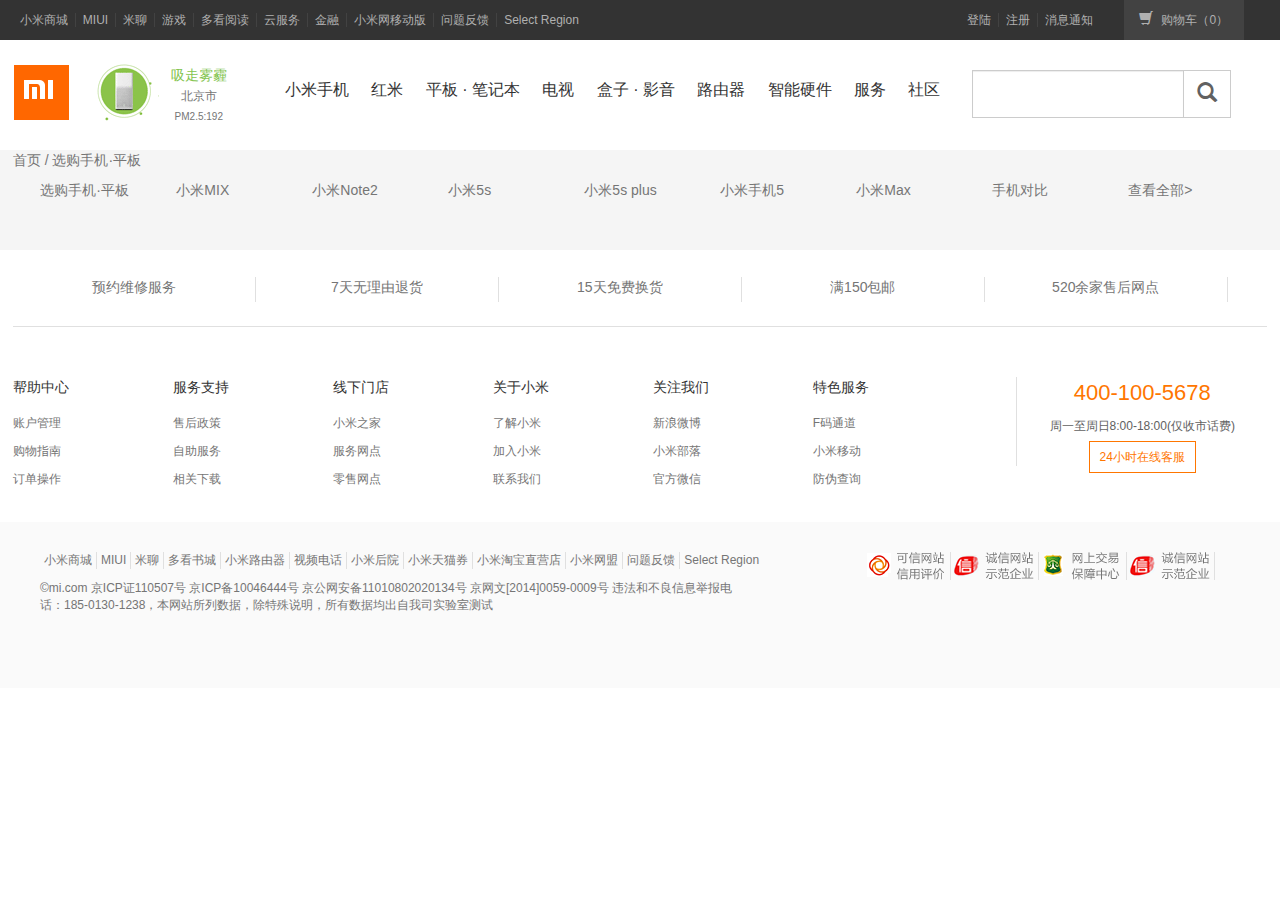
<file: XM/list.html>
<!doctype html>
<html lang="en">
<head>
    <meta charset="UTF-8">
    <title>Document</title>
    <script src="js/jquery.min.js"></script>
    <link rel="stylesheet" href="bootstrap/css/bootstrap.min.css">
    <link rel="stylesheet" href="css/index.css">
    <script src="bootstrap/js/bootstrap.min.js"></script>
</head>
<body>
    <div id="head-top">
        <div class="cent">
            <a href="list.html">小米商城</a><a href="list.html">MIUI</a><a href="list.html">米聊</a><a href="list.html">游戏</a><a href="list.html">多看阅读</a><a href="list.html">云服务</a><a href="list.html">金融</a><a href="list.html">小米网移动版</a><a href="list.html">问题反馈</a><a style="border:none" href="list.html">Select Region</a>
            <a style="margin-left:370px" href="list.html">登陆</a><a href="list.html">注册</a><a style="border:none" href="list.html">消息通知</a>
            <a class="gwc" style="border:none" href="list.html">
                <span class="glyphicon glyphicon-shopping-cart gwc-ico"></span>
                购物车（0）
            </a>
            <div class="hove">购物车中还没有商品,赶紧选购吧!</div>
        </div>
    </div>
    <div id="nav">
        <div class="cent">
            <a href=""><div class="nav-img"></div></a>
            <a href=""><div class="nav-img2"></div></a>
            <div class="city">
                <a href="list.html" class="city-1">吸走雾霾</a>
                <a href="list.html" class="city-2">北京市</a>
                <a href="list.html" class="city-3">PM2.5:192</a>
            </div>
            <ul class="nav-content">
                <li><a href="list.html">小米手机</a></li>
                <li><a href="list.html">红米</a></li>
                <li><a href="list.html">平板 · 笔记本</a></li>
                <li><a href="list.html">电视</a></li>
                <li><a href="list.html">盒子 · 影音</a></li>
                <li><a href="list.html">路由器</a></li>
                <li><a href="list.html">智能硬件</a></li>
                <li><a href="list.html">服务</a></li>
                <li><a href="list.html">社区</a></li>
            </ul>
            <div class="input-group search">
                <input type="text" class="form-control">
                <button class="btn btn-default" type="button"><span class="glyphicon glyphicon-search"></span></button>
                <ul class="dis">
                    <li>小米5s Plus</li>
                    <li>小米Max</li>
                    <li>小米手机5</li>
                    <li>空气净化器</li>
                    <li>活塞耳机</li>
                    <li>小米盒子</li>
                    <li>移动电源</li>
                </ul>
            </div>
        </div>
    </div>
    <div id="nav-nav">
        <div class="cent">
            <div style="color:#757575"><a href="">首页</a> / 选购手机·平板</div>
            <ul class="nav">
                <li><a href="">选购手机·平板</a></li>
                <li><a href="">小米MIX</a></li>
                <li><a href="">小米Note2</a></li>
                <li><a href="">小米5s</a></li>
                <li><a href="">小米5s plus</a></li>
                <li><a href="">小米手机5</a></li>
                <li><a href="">小米Max</a></li>
                <li><a href="">手机对比</a></li>
                <li><a href="">查看全部&gt;</a></li>
            </ul>
        </div>
        
    </div>
    <div id="footer">
        <div class="cent">
            <ul class="top">
                <li><a href="">预约维修服务</a></li>
                <li><a href="">7天无理由退货</a></li>
                <li><a href="">15天免费换货</a></li>
                <li><a href="">满150包邮</a></li>
                <li><a href="">520余家售后网点</a></li>
            </ul>
            <div class="down">
                <div class="l1">
                    <ul class="d1">
                        <li>帮助中心</li>
                        <li>服务支持</li>
                        <li>线下门店</li>
                        <li>关于小米</li>
                        <li>关注我们</li>
                        <li>特色服务</li>
                    </ul>
                    <ul class="d2">
                        <li><a href="">账户管理</a></li>
                        <li><a href="">售后政策</a></li>
                        <li><a href="">小米之家</a></li>
                        <li><a href="">了解小米</a></li>
                        <li><a href="">新浪微博</a></li>
                        <li><a href="">F码通道</a></li>
                        <li><a href="">购物指南</a></li>
                        <li><a href="">自助服务</a></li>
                        <li><a href="">服务网点</a></li>
                        <li><a href="">加入小米</a></li>
                        <li><a href="">小米部落</a></li>
                        <li><a href="">小米移动</a></li>
                        <li><a href="">订单操作</a></li>
                        <li><a href="">相关下载</a></li>
                        <li><a href="">零售网点</a></li>
                        <li><a href="">联系我们</a></li>
                        <li><a href="">官方微信</a></li>
                        <li><a href="">防伪查询</a></li>
                    </ul>
                </div>
                <div class="r1">
                    <p style="color:#ff7600;font-size:22px">400-100-5678</p>
                    <p style="font-size:12px;color:#616161;">周一至周日8:00-18:00(仅收市话费)</p>
                    <a href="">24小时在线客服</a>
                </div>
            </div>
        </div>
    </div>
    <div id="friend">
        <ul class="top">
            <li><a href="">小米商城</a></li>
            <li><a href="">MIUI</a></li>
            <li><a href="">米聊</a></li>
            <li><a href="">多看书城</a></li>
            <li><a href="">小米路由器</a></li>
            <li><a href="">视频电话</a></li>
            <li><a href="">小米后院</a></li>
            <li><a href="">小米天猫券</a></li>
            <li><a href="">小米淘宝直营店</a></li>
            <li><a href="">小米网盟</a></li>
            <li><a href="">问题反馈</a></li>
            <li style="border:none"><a href="">Select Region</a></li>
            <li class="top-img1"></li>
            <li class="top-img2"></li>
            <li class="top-img3"></li>
            <li class="top-img4"></li>
        </ul>
        <p style="width:716px;height:36px;margin-left:40px;font-size:12px;color:#757575">©mi.com 京ICP证110507号 <a href="">京ICP备10046444号</a> 京公网安备11010802020134号 京网文[2014]0059-0009号 违法和不良信息举报电话：185-0130-1238，本网站所列数据，除特殊说明，所有数据均出自我司实验室测试</p>
    </div>
    <script src="js/index.js"></script>
</body>
</html>
</file>
<file: XYS/1.css>
*{margin: 0;padding: 0;}
ol{list-style: none;}
a:hover{text-decoration: none;}
/*.navbar{min-height: 40px;}
.nav{min-height: 40px;}
.navbar .navbar-header{min-height: 40px;}
.navbar .navbar-header a{min-height: 40px;}
.nav  li{min-height: 40px;}*/
.navbar img{width: 75px;height: 80px;}
#top-right li{width: 10%;height: 100%;line-height: 100px;}
#main{padding:0;background:url('images/main.jpg') no-repeat;background-size:100% 100%;width: 100%;height: 550px;}
#main .cent{width:90%;height: 100%;margin: 0 auto;/* position: relative; */}
/*#main .cent .right{position: absolute;right:0;}*/
#main .cent .btn{width: 30%;height: 20%;border-radius: 0;font-weight: 700;margin:5% 0 0 10%;}
#contain{width: 100%;height:1650px;}
#contain #cont{width: 100%;margin:0 auto;}
#bottom{padding:60px 0 0 45px;color:#428bca;}
#bottom ul{width: 25%;height: 110px;}
#bottom ul li{margin-top:10px;}
</file>
<file: XM/css/index.css>
通用部分*/
    *{margin: 0;padding: 0;}
    a{text-decoration: none;color:#757575;}
    a:hover{text-decoration: none;color:#ff6709;}
    ul,ol{list-style: none;}
    .fl{float: left;}
/*head.css部分*/
    #head-top{width: 100%;height: 40px;background: #333;}
    #head-top .cent{width: 98%;height: 100%;margin:0 auto;}
    #head-top .cent a{color:#b0b0b0;font-size: 12px;line-height: 40px;text-align: center;padding: 0 7px 0 7px;border-right:1px solid #424242;position: relative;}
    #head-top .cent a:hover{color:#fff;text-decoration: none;}
    #head-top .cent .gwc{margin-left: 20px;width: 120px;height: 100%;background: #424242;display: inline-block;}
    #head-top .cent .gwc .gwc-ico{font-size:14px;margin-right:5px;}
    #head-top .cent .hove{width: 316px;height: 93px;text-align:center;line-height:93px;padding:0 15px;background:#fff;display: none;position:absolute;right:18px;z-index: 9;box-shadow: 0 2px 10px rgba(0, 0, 0, 0.15);}
/*nav.css部分*/
    #nav{width: 100%;height: 100px;margin-bottom: 10px;}
    #nav .cent{width: 98%;height: 100%;margin: 0 auto;padding: 10px;}
    #nav .cent .nav-img{width:55px;height:55px;background:#FF6700 url('../images/logo.png') no-repeat;float:left;margin:15px 20px 0 -9px ;}
    #nav .cent .nav-img2{width:75px;height:75px;background:url('../images/air2logo.gif') no-repeat;float:left;margin-top:5px;}
    #nav .cent .city{width: 70px;height: 70px;text-align: center;float: left;margin-top:15px;}
    #nav .cent .city .city-1{color:#83c44e;font-size: 14px;}
    #nav .cent .city .city-1:hover{color:#83c44e;}
    #nav .cent .city .city-2{font-size: 12px;}
    #nav .cent .city .city-2:hover{color:#b0b0b0;}
    #nav .cent .city .city-3{font-size: 10px;}
    #nav .cent .city .city-3:hover{color:#b0b0b0;}
    #nav .cent .nav-content{float: left;height: 100%;text-align: center;line-height: 80px;}
    #nav .cent .nav-content li{float: left;}
    #nav .cent .nav-content li a{color: #333;font-size: 16px;padding: 2em 0.7em;}
    #nav .cent .nav-content li:hover a{color: #ff6700;}
    #nav .cent .search{margin:20px 0 0 20px;float: left;}
    #nav .cent .search input{width: 212px;height: 48px;border-radius:0;}
    #nav .cent .search button{width: 48px;height: 48px;padding:0 6px;border-radius:0;margin-left: -1px;color:#616161;font-size: 20px;}
    #nav .cent .search button:hover{background: #FF6700;color: #fff;}
    #nav .cent .search .dis{width: 212px;border:1px solid #FF6700;padding:5px 10px;z-index: 9;margin-top: -1px;display: none;font-size: 12px;color: #424242;background: #fff;}
    #nav .cent .search .dis li{cursor:pointer;margin-top:10px;}
/*main部分*/
    #main{width: 100%;height: 644px;}
    #main .cent{width: 98%;height: 100%;margin: 0 auto;}
    #main .cent .top{width: 100%;height:460px;overflow: hidden;position: relative;}
    #main .cent .top .left{width: 234px;background:#3e3e3e;padding: 20px 0;position: absolute;z-index: 9;}
    #main .cent .top .left li{width: 100%;height: 42px;padding: 0 30px;line-height: 42px;}
    #main .cent .top .left li a{color:#fff;}
    #main .cent .top .left li span{color:#ccc;font-weight: 700;position: absolute;right:20px;}
    #main .cent .top .left li:hover{background: #FF6700;}
    #main .cent .top .lun{width: 100%;height: 100%;}
    #main .cent .top .lun li{float: left;}
    #main .cent .top .lun li img{width: 100%;height: 100%;}
    #main .cent .top .dian{width:200px;height: 20px;position: absolute;right:0;bottom:20px;}
    #main .cent .top .dian li{width:10px;height: 10px;background: #333;border:2px solid #ccc;border-radius: 50%;float: left;margin: 5px;}
    #main .cent .down{margin-top: 10px;}
    #main .cent .down .ban{width: 100%;height: 170px;padding: 0;}
    #main .cent .down .ban li{width:316px;height: 100%;float: left;margin: 10px;}
    #main .cent .down .ban li:nth-child(1){width:228px;height: 100%;float: left;margin-left: 0;}
    #main .cent .down .ban li img{width:100%;height: 100%;}

    /*轮播图*/
        .slider, .slider-panel img, .slider-extra { width: 100%; height: 460px; overflow: hidden;} 
        .slider{text-align: center;position: relative;} 
        .slider-panel, .slider-nav, .slider-pre, .slider-next {  position: absolute;  z-index: 8; } 
        .slider-panel {position: absolute;} 
        .slider-panel img {border: none;} 
        .slider-extra {position: relative;} 
        .slider-nav {position: absolute;bottom:10px;margin-left:500px;} 
        .slider-nav li {background:#fff; cursor: pointer;overflow: hidden; text-align: center;float: left;width: 20px; height: 20px;border-radius: 50%;margin-left: 10px;} 
        .slider-nav .slider-item-selected {background:#CEC6B7; } 
        .slider-page a{background: rgba(0, 0, 0, 0.3); color: #fff; text-align: center; display: block; font-family: "simsun"; font-size: 22px; width: 28px; height: 62px; line-height: 62px; margin-top: -31px; position: absolute; top: 50%; } 
        .slider-page a:hover {background: rgba(0, 0, 0, 0.4); } 
        .slider-next {left: 100%; margin-left: -28px;} 
/*floor1部分*/
    #floor1{width: 100%;height: 340px;}
    #floor1 .cent{width: 98%;height: 100%;margin:0 auto;position: relative;}
    #floor1 .cent .content{height: 300px;padding: 0;overflow: hidden;position: absolute;left:0;}
    #floor1 .cent .content li{width: 234px;height: 100%;border-top:1px solid orange;background: #fafafa;margin-left: 16px;text-align: center;padding-top:39px;float: left;}
    #floor1 .cent .content li img{width: 160px;height: 160px;}
    #floor1 .cent .content li a{color:#000;}
    #floor1 .cent h3 div{width: 34px;height: 20px;border:1px solid #e0e0e0;text-align: center;line-height: 20px;cursor: pointer;}
/*floor2部分*/
    #zhuti{background: #f5f5f5;padding-top:50px;margin-top:30px;}
    #floor2{width: 100%;height:650px;}
    #floor2 .cent{width: 98%;height: 100%;margin:0 auto;}
    #floor2 .left{float:left;width: 234px;height: 575px;background: url('../images/floor2-left.jpg') no-repeat;margin-top: 15px;}
    #floor2 .right{float:left;padding:0;width: 1000px;}
    #floor2 .right li{width: 234px;height: 280px;background: #fff;margin:15px 0 0 15px;text-align: center;padding-top:40px;float:left;position: relative;}
    #floor2 .right li .floor2-float{width:64px;height:20px;position: absolute;top:0;left: 88px;font-size: 12px;color:#fff;background:#ffac13;margin-bottom: 5px;line-height: 20px;}
/*footer部分*/
    #footer {width: 100%;height: 272px;}
    #footer .cent{width: 98%;height: 100%;margin: 0 auto;}
    #footer .cent .top{width:100%;height:77px;padding:27px 0;border-bottom: 1px solid #e0e0e0;}
    #footer .cent .top li{float: left;width: 243px;height: 25px;text-align: center;border-right: 1px solid #e0e0e0;}
    #footer .cent .down{width: 100%;height: 192px;padding: 40px 0;}
    #footer .cent .down .l1{width: 80%;float: left;}
    #footer .cent .down .r1{width: 20%;float: left;border-left:1px solid #e0e0e0;padding: 0 30px;text-align: center;}
    #footer .cent .down .l1 ul{padding: 0;}
    #footer .cent .down .l1 .d1 li{float: left;width: 160px;height: 18px;margin-bottom: 10px;}
    #footer .cent .down .l1 .d2 li{float: left;width: 160px;height: 18px;margin-top:10px;font-size: 12px;}
    #footer .cent .down .r1 a{border:1px solid #ff7600;padding:8px 10px;font-size: 12px;color:#ff7600;}
    #footer .cent .down .r1 a:hover{background: #ff7600;color:#fff;}
/*/友情链接部分*/
    #friend{width: 100%;height: 166px;background: #fafafa;padding: 30px 0;}
    #friend .top li{float: left;font-size: 12px;border-right: 1px solid #e0e0e0;padding:0 4px;}
    #friend .top .top-img1{width: 88px;height: 28px;background: url('../images/friend2.png') no-repeat;margin-left: 100px;}
    #friend .top .top-img2{width: 88px;height: 28px;background: url('../images/friend3.png') no-repeat;}
    #friend .top .top-img3{width: 88px;height: 28px;background: url('../images/friend4.png') no-repeat;}
    #friend .top .top-img4{width: 88px;height: 28px;background: url('../images/friend3.png') no-repeat;}


/*/列表页部分*/

    #nav-nav{width: 100%;background: #f5f5f5;}
    #nav-nav .cent{width: 98%;margin: 0 auto;}
    #nav-nav .cent .nav{width: 98%;margin: 0 auto;}
    #nav-nav .cent .nav li{width: 136px;height: 80px;float: left;}
</file>
